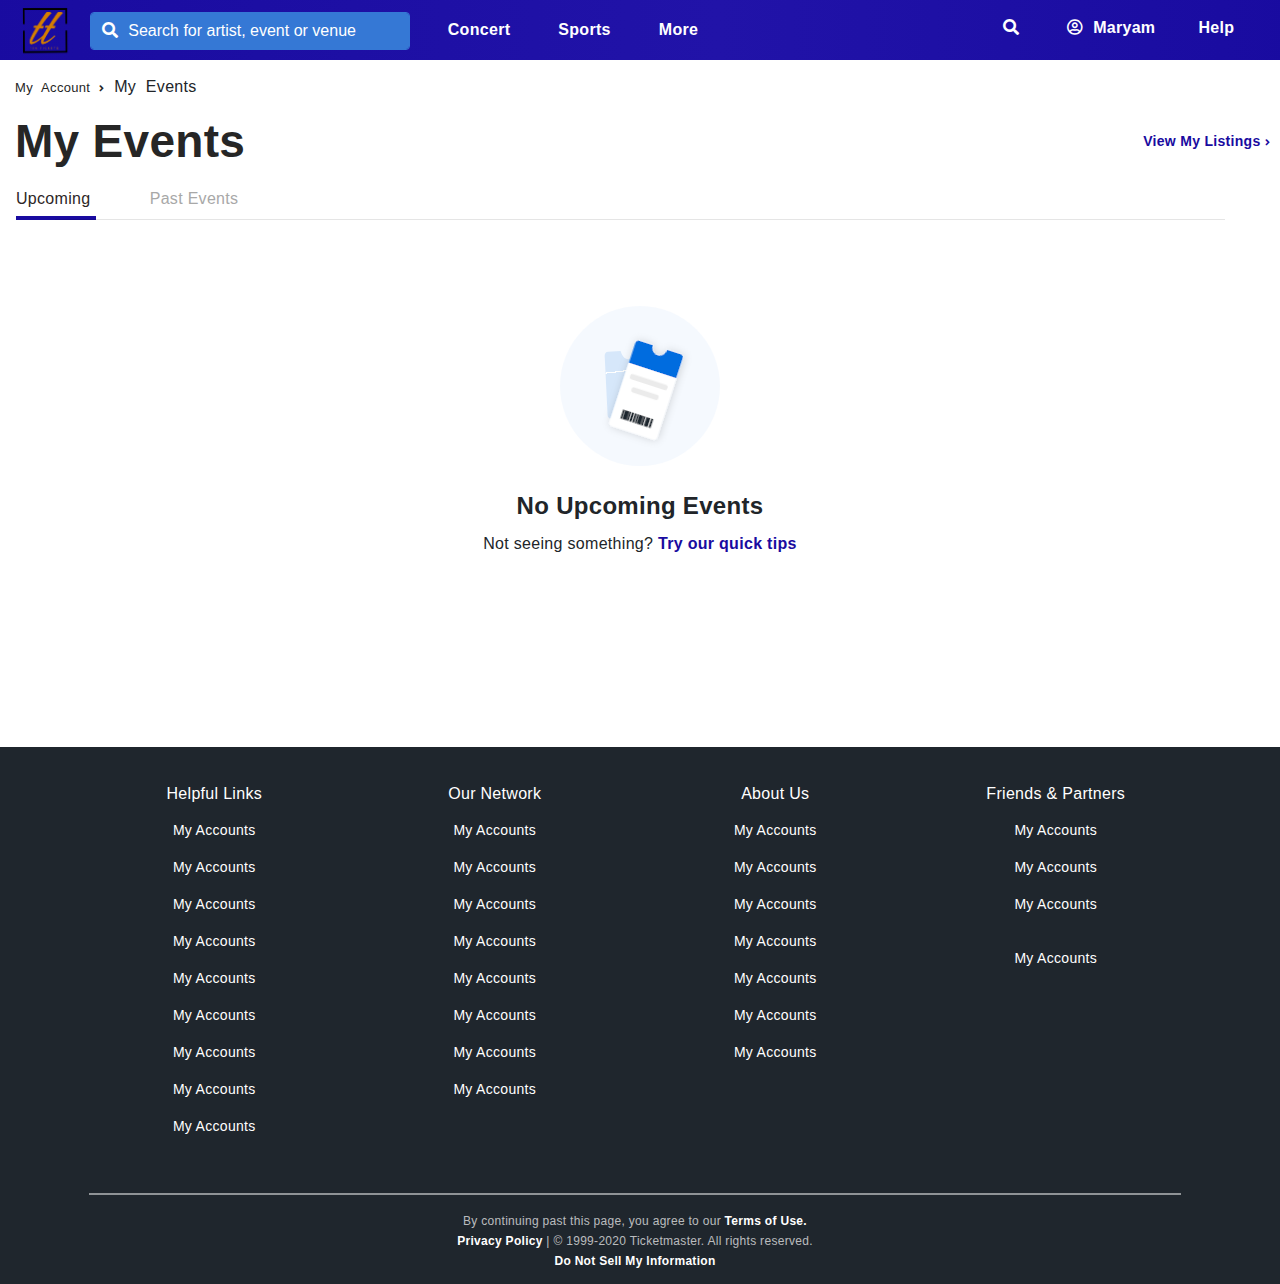
<file: orders.html>
<!DOCTYPE html>
<html lang="en">

<head>
    <meta charset="UTF-8">
    <meta name="viewport" content="width=device-width, initial-scale=1.0">
    <title>Orders</title>
    <link rel="stylesheet" href="assets/css/orders.css">
    <link rel="stylesheet" href="assets/css/bootstrap/bootstrap.min.css">
    <link rel="stylesheet" href="assets/css/fontawesome5/css/all.min.css">

    <style>
        .container-fluid {
            padding-right: 0;
            padding-left: 0;
            margin-right: auto;
            margin-left: auto;
        }

        .dropdown-menu{
            width: 200px;
            margin: 0px;
            padding: 0px;
        }

        .dropdown-item{
            padding-top: 0;
        }

    </style>
</head>

<body>
    <div class="container-fluid">
        <div class="row white-div">
            <div class="col-12 hide-and-show" id="white-div-nav">
                <nav class="navbar navbar-expand-lg row">

                    <!-- first column of white nav -->
                    <div class="col-4 col-lg-7 mb-3">
                        <div class="row">
                            <div class="col-12 col-lg-2 white-div-logo">
                                <a href="#"> 
                                    <img src="assets/images/tek-tickets.png" alt="logo" width="100" height="100">
                                </a>
                            </div>
                    
                            <!-- hide and show this header on >=medium devices -->
                            <div class="col-lg-6 col-xl-4 white-div-form">
                                <form class="" action="">
                                    <div class="form-row">
                                        <div class="col-lg-12">
                                            <input class="form-control search" type="text" name="" id="white-navbar-input-field"
                                                placeholder="Find millions of live experiences">
                                            <i class="fas fa-search input-search-icon"></i>
                                        </div>
                                    </div>
                                </form>
                            </div>
                    
                            <div id="expand-more" class="col-lg-3 col-xl-5 large-screen-navlinks">
                                <ul class="navbar-nav large-screen-menulinks">
                                    <li class="nav-item menu-links-outer-div">
                                        <div class="menu-links-inner-div">
                                            <a class="nav-link" href="#">Concert</a>
                                        </div>
                                    </li>
                                    <li class="nav-item menu-links-outer-div">
                                        <div class="menu-links-inner-div">
                                            <a class="nav-link" href="#">Sports</a>
                                        </div>
                                    </li>
                                    <li class="nav-item dropdown menu-links-outer-div">
                                        <div class="menu-links-inner-div">
                                            <a class="nav-link more" href="#" data-toggle="dropdown">More</a>
                                        </div>
                                        <ul class="dropdown-menu dropdown-menu-left" id="more-dropdown-div">
                                            <li class="nav-item sub-list-div">
                                                <div class="sub-list-link">
                                                    <a class="dropdown-item" href="#">Arts & Theater</a>
                                                </div>
                                            </li>
                                            <li class="nav-item sub-list-div">
                                                <div class="sub-list-link">
                                                    <a class="dropdown-item" href="#">Family</a>
                                                </div>
                                            </li>
                                            <li class="nav-item sub-list-div">
                                                <div class="sub-list-link">
                                                    <a class="dropdown-item" href="#">VIP</a>
                                                </div>
                                            </li>
                                            <li class="nav-item sub-list-div">
                                                <div class="sub-list-link">
                                                    <a class="dropdown-item" href="#">Deals</a>
                                                </div>
                                            </li>
                                        </ul>
                                    </li>
                                </ul>
                            </div>
                        </div>
                        <!-- hide and show this header on >=medium devices -->
                    </div>
                    
                    <!-- second column of white nav-->
                    <div class="navbar-expand col-5 col-md-3 col-lg-5 col-xl-4 mb-3 navbar-icons">
                        <ul class="navbar-nav">
                            <li class="nav-item menu-links-outer-div">
                                <div class="menu-links-inner-div">
                                    <a class="nav-link" href="#"> <i class="fas fa-search"></i> </a>
                                </div>
                            </li>
                            <li class="nav-item dropdown menu-links-outer-div">
                                <div class="menu-links-inner-div">
                                    <a class="nav-link" href="#" data-toggle="dropdown">
                                        <i class="far fa-user-circle"></i>
                                        <span class="username">Maryam</span>
                                    </a>
                                </div>
                                <ul class="dropdown-menu dropdown-menu-right">
                                    <li class="nav-item sub-list-div">
                                        <div class="sub-list-link">
                                            <a class="dropdown-item" href="#">My Account</a>
                                        </div>
                                    </li>
                                    <li class="nav-item sub-list-div">
                                        <div class="sub-list-link">
                                            <a class="dropdown-item" href="#">My Tickets</a>
                                        </div>
                                    </li>
                                    <li class="nav-item sub-list-div">
                                        <div class="sub-list-link">
                                            <a class="dropdown-item" href="#">My Listings</a>
                                        </div>
                                    </li>
                                    <li class="nav-item sub-list-div">
                                        <div class="sub-list-link">
                                            <a class="dropdown-item" href="#">Settings</a>
                                        </div>
                                    </li>
                                    <li class="nav-item sub-list-div">
                                        <div class="sub-list-link">
                                            <a class="dropdown-item" href="#">Sell</a>
                                        </div>
                                    </li>
                                    <li class="nav-item sub-list-div">
                                        <div class="sub-list-link">
                                            <a class="dropdown-item" href="#">Sign Out</a>
                                        </div>
                                    </li>
                                </ul>
                            </li>
                            <li class="nav-item  menu-links-outer-div help">
                                <div class="menu-links-inner-div">
                                    <a class="nav-link" href="#"> Help </a>
                                </div>
                            </li>
                            <li class="nav-item  hamburger-outer-div">
                                <div class="hamburger-icon" type="button">
                                    <div class="toggler-icon"></div>
                                    <div class="toggler-icon"></div>
                                    <div class="toggler-icon"></div>
                                </div>
                            </li>
                        </ul>
                    </div>
                </nav>
            </div>
        </div>
        <!-- white nav ends here -->
                    
        <!-- blue navbar -->
        <div class="row blue-div">
            <div class="col-12" id="blue-div-nav">
                <nav class="navbar navbar-expand-lg row">
        
                    <!-- first column of blue nav-->
                    <div class="col-4 col-lg-7 mb-3">
                        <div class="row">
                            <div class="col-12 col-lg-2 blue-div-logo">
                                <a href="#"> 
                                    <img src="assets/images/tek-tickets.png" alt="logo" width="100" height="100">
                                </a>
                            </div>
        
                            <!-- hide and show this header on >=medium devices -->
                            <div class="col-lg-6 col-xl-4 blue-div-form">
                                <form class="" action="">
                                    <div class="form-row">
                                        <div class="col-lg-12">
                                            <input class="form-control search" type="text" name="" id="blue-navbar-input-field"
                                                placeholder="Search for artist, event or venue">
                                            <i class="fas fa-search input-search-icon"></i>
                                        </div>
                                    </div>
                                </form>
                            </div>
        
                            <div id="expand-more" class="col-lg-3 col-xl-5  large-screen-navlinks">
                                <ul class="navbar-nav large-screen-menulinks">
                                    <li class="nav-item menu-links-outer-div">
                                        <div class="menu-links-inner-div">
                                            <a class="nav-link" href="#">Concert</a>
                                        </div>
                                    </li>
                                    <li class="nav-item menu-links-outer-div">
                                        <div class="menu-links-inner-div">
                                            <a class="nav-link" href="#">Sports</a>
                                        </div>
                                    </li>
                                    <li class="nav-item dropdown menu-links-outer-div">
                                        <div class="menu-links-inner-div">
                                            <a class="nav-link more" href="#" data-toggle="dropdown">More</a>
                                        </div>
                                        <ul class="dropdown-menu dropdown-menu-left" id="more-dropdown-div">
                                            <li class="nav-item sub-list-div" >
                                                <div class="sub-list-link">
                                                    <a class="dropdown-item" href="#">Arts & Theater</a>
                                                </div>                                                
                                            </li>
                                            <li class="nav-item sub-list-div">
                                                <div class="sub-list-link">
                                                    <a class="dropdown-item" href="#">Family</a>
                                                </div>
                                            </li>
                                            <li class="nav-item sub-list-div">
                                                <div class="sub-list-link">
                                                    <a class="dropdown-item" href="#">VIP</a>
                                                </div>
                                            </li>
                                            <li class="nav-item sub-list-div">
                                                <div class="sub-list-link">
                                                    <a class="dropdown-item" href="#">Deals</a>
                                                </div>
                                            </li>
                                        </ul>
                                    </li>
                                </ul>
                            </div>
                        </div>
                        <!-- hide and show this header on >=medium devices -->
                    </div>
        
                    <!-- second column of blue nav-->
                    <div class="navbar-expand col-5 col-md-3 col-lg-5 col-xl-4 mb-3 navbar-icons">
                        <ul class="navbar-nav">
                            <li class="nav-item menu-links-outer-div">
                                <div class="menu-links-inner-div">
                                    <a class="nav-link"  href="#"> <i class="fas fa-search"></i> </a>
                                </div>
                            </li>
                            <li class="nav-item dropdown menu-links-outer-div">
                                <div class="menu-links-inner-div">
                                    <a class="nav-link" data-toggle="dropdown">
                                        <i class="far fa-user-circle"></i>
                                        <span class="username">Maryam</span>
                                    </a>
                                </div>
                                <ul class="dropdown-menu dropdown-menu-right">
                                    <li class="nav-item sub-list-div">
                                        <div class="sub-list-link">
                                            <a class="dropdown-item" href="#">My Account</a>
                                        </div>
                                    </li>
                                    <li class="nav-item sub-list-div">
                                        <div class="sub-list-link">
                                            <a class="dropdown-item" href="#">My Tickets</a>
                                        </div>
                                    </li>
                                    <li class="nav-item sub-list-div">
                                        <div class="sub-list-link">
                                            <a class="dropdown-item" href="#">My Listings</a>
                                        </div>
                                    </li>
                                    <li class="nav-item sub-list-div">
                                        <div class="sub-list-link">
                                            <a class="dropdown-item" href="#">Settings</a>
                                        </div>
                                    </li>
                                    <li class="nav-item sub-list-div">
                                        <div class="sub-list-link">
                                            <a class="dropdown-item" href="#">Sell</a>
                                        </div>
                                    </li>
                                    <li class="nav-item sub-list-div">
                                        <div class="sub-list-link">
                                            <a class="dropdown-item" href="#">Sign Out</a>
                                        </div>
                                    </li>
                                </ul>
                            </li>
                            <li class="nav-item  menu-links-outer-div help">
                                <div class="menu-links-inner-div">
                                    <a class="nav-link" href="#"> Help </a>
                                </div>
                            </li>
                            <li class="nav-item  hamburger-outer-div">
                                <div class="hamburger-icon" type="button">
                                    <div class="toggler-icon"></div>
                                    <div class="toggler-icon"></div>
                                    <div class="toggler-icon"></div>
                                </div>
                            </li>
                        </ul>
                    </div>
                </nav>
            </div>
        </div>

        <main class="large-screen-padding">
            <div class="row">
                <div class="col-11 acct-events">
                    <a href="#" class="my-account"> <span>My Account</span> </a>
                    <span>My Events</span>
                </div>
            </div>

            <div class="row" id="my-events-listing">
                <div class="col-12" id="my-events">
                    <h2>My Events</h2> 
                    <a href="#" class="my-listings"> <span>View My Listings</span> </a>
                </div>
            </div>

            <!-- nav tabs -->
            <div id="nav-tabs">
                <div class="row">
                    <div class="col-12">
                        <ul class="row nav" role="tablist">
                            <li class="col-4 col-sm-3 nav-item">
                                <a href="#upcoming" data-toggle="tab" class="nav-link active" id="upcoming-event">Upcoming</a>
                            </li>
                            <li class="col-8 col-sm-9 nav-item">
                                <a href="#pasts" data-toggle="tab" class="nav-link" id="past-events">Past Events</a>
                            </li>
                        </ul>
                    </div>
                    <div class="col-11 mx-auto">
                        <hr id="order-page-line">
                    </div>
                </div>
                
                <div class="row tab-content">
                    <div class="col-12 active tab-pane text-center" id="upcoming">
                        <div class="row">
                            <div class="col-12 svg-img">
                                <img src="assets/images/card-img.svg" alt="" width="160" height="160">
                            </div>
                
                            <div class="col-12">
                                <p id="page-load-event">No Upcoming Events</p>
                            </div>
                
                            <div class="col-12">
                                Not seeing something? <a href="#">Try our quick tips</a>
                            </div>
                        </div>
                    </div>
                
                    <div class="col-12 tab-pane text-center" id="pasts">
                        <div class="row">
                            <div class="col-12 svg-img">
                                <img src="assets/images/card-img.svg" alt="" width="160" height="160">
                            </div>
                
                            <div class="col-12">
                                <p id="page-load-event">No Past Events</p>
                            </div>
                
                            <div class="col-11 mx-auto">
                                If your event happened in the past 90 days, you'll
                                see it here. For more info, please <a href="#">contact Fan Support</a>
                            </div>
                        </div>
                    </div>
                </div>
                <!-- nav tabs end here -->

            </div>
            
        </main>

        <footer class="footer">
            <section class="large-footer-padding">
                <div class="row py-4 expand-at-large">
                    <div class="col-lg-3">
                        <header>Helpful Links</header>
                        <div class="row helpful-links">
                            <div class="col-12">
                                <a href="#">My Accounts</a>
                            </div>
                            <div class="col-12">
                                <a href="#">My Accounts</a>
                            </div>
                            <div class="col-12">
                                <a href="#">My Accounts</a>
                            </div>
                            <div class="col-12">
                                <a href="#">My Accounts</a>
                            </div>
                            <div class="col-12">
                                <a href="#">My Accounts</a>
                            </div>
                            <div class="col-12">
                                <a href="#">My Accounts</a>
                            </div>
                            <div class="col-12">
                                <a href="#">My Accounts</a>
                            </div>
                            <div class="col-12">
                                <a href="#">My Accounts</a>
                            </div>
                            <div class="col-12">
                                <a href="#">My Accounts</a>
                            </div>
                        </div>
                    </div>
                    <div class="col-lg-3">
                        <header>Our Network</header>
                        <div class="row helpful-links">
                            <div class="col-12">
                                <a href="#">My Accounts</a>
                            </div>
                            <div class="col-12">
                                <a href="#">My Accounts</a>
                            </div>
                            <div class="col-12">
                                <a href="#">My Accounts</a>
                            </div>
                            <div class="col-12">
                                <a href="#">My Accounts</a>
                            </div>
                            <div class="col-12">
                                <a href="#">My Accounts</a>
                            </div>
                            <div class="col-12">
                                <a href="#">My Accounts</a>
                            </div>
                            <div class="col-12">
                                <a href="#">My Accounts</a>
                            </div>
                            <div class="col-12">
                                <a href="#">My Accounts</a>
                            </div>
                        </div>
                    </div>
                    <div class="col-lg-3">
                        <header>About Us</header>
                        <div class="row helpful-links">
                            <div class="col-12">
                                <a href="#">My Accounts</a>
                            </div>
                            <div class="col-12">
                                <a href="#">My Accounts</a>
                            </div>
                            <div class="col-12">
                                <a href="#">My Accounts</a>
                            </div>
                            <div class="col-12">
                                <a href="#">My Accounts</a>
                            </div>
                            <div class="col-12">
                                <a href="#">My Accounts</a>
                            </div>
                            <div class="col-12">
                                <a href="#">My Accounts</a>
                            </div>
                            <div class="col-12">
                                <a href="#">My Accounts</a>
                            </div>
                        </div>
                    </div>
                    <div class="col-lg-3">
                        <header>Friends & Partners </header>
                        <div class="row helpful-links">
                            <div class="col-12">
                                <a href="#">My Accounts</a>
                            </div>
                            <div class="col-12">
                                <a href="#">My Accounts</a>
                            </div>
                            <div class="col-12">
                                <a href="#">My Accounts</a>
                            </div>
                            <div class="col-12">
                
                            </div>
                            <div class="col-12">
                                <a href="#">My Accounts</a>
                            </div>
                        </div>
                    </div>
                </div>
                
                <hr class="expand-at-large">

                <div class="row center-at-lg">
                    <div class="col-12 ">
                        By continuing past this page, you agree to our <span class="terms-policy"> Terms of Use. <br>
                
                            Privacy Policy</span> | © 1999-2020 Ticketmaster. All rights reserved. <br>
                
                        <span class="terms-policy">Do Not Sell My Information</span>
                    </div>
                </div>
            </section>
        </footer>
    </div>


    <script src="assets/js/jquery-3.3.1.min.js"></script>
    <script src="assets/js/custom.js"></script>
    <script src="assets/js/bootstrapjs/bootstrap.min.js"></script>

</body>

</html>
</file>
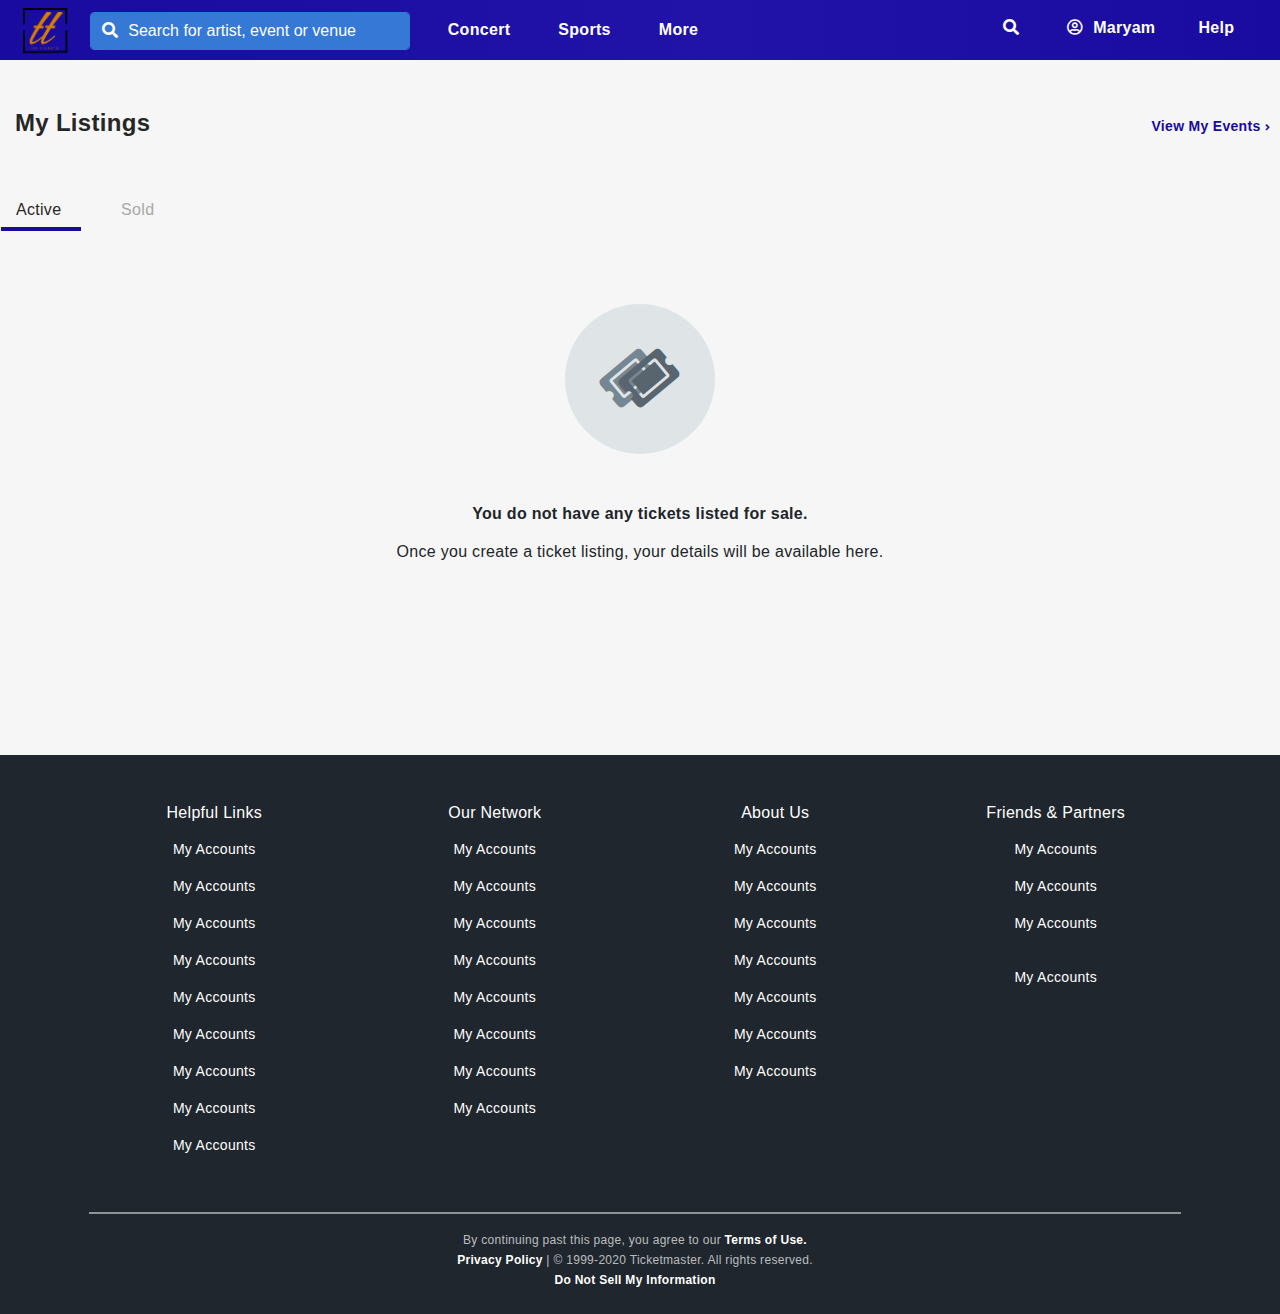
<file: page-7.html>
<!DOCTYPE html>
<html lang="en">

<head>
    <meta charset="UTF-8">
    <meta name="viewport" content="width=device-width, initial-scale=1.0">
    <title>Listings</title>
    <link rel="stylesheet" href="assets/css/orders.css">
    <link rel="stylesheet" href="assets/css/bootstrap/bootstrap.min.css">
    <link rel="stylesheet" href="assets/css/fontawesome5/css/all.min.css">

    <style>
        .container-fluid {
            padding-right: 0;
            padding-left: 0;
            margin-right: auto;
            margin-left: auto;
        }

        .dropdown-menu{
            width: 200px;
            margin: 0px;
            padding: 0px;
        }

        .dropdown-item{
            padding-top: 0;
        }

        @media only screen and (min-width: 350px){
            #my-events-listing{
                padding-top: 28px;
                padding-bottom: 25px;
            }
        }

        @media only screen and (min-width: 483px) {
            #my-events-listing{
                padding-top: 40px;
                padding-bottom: 37px;
            }
        }

    </style>
</head>

<body class="ticket-container">
    <div class="container-fluid">
        <div class="row white-div">
            <div class="col-12 hide-and-show" id="white-div-nav">
                <nav class="navbar navbar-expand-lg row">
        
                    <!-- first column of white nav -->
                    <div class="col-4 col-lg-7 mb-3">
                        <div class="row">
                            <div class="col-12 col-lg-2 white-div-logo">
                                <a href="#">
                                    <img src="assets/images/tek-tickets.png" alt="logo" width="100" height="100">
                                </a>
                            </div>
        
                            <!-- hide and show this header on >=medium devices -->
                            <div class="col-lg-6 col-xl-4 white-div-form">
                                <form class="" action="">
                                    <div class="form-row">
                                        <div class="col-lg-12">
                                            <input class="form-control search" type="text" name="" id="white-navbar-input-field"
                                                placeholder="Find millions of live experiences">
                                            <i class="fas fa-search input-search-icon"></i>
                                        </div>
                                    </div>
                                </form>
                            </div>
        
                            <div id="expand-more" class="col-lg-3 col-xl-5 large-screen-navlinks">
                                <ul class="navbar-nav large-screen-menulinks">
                                    <li class="nav-item menu-links-outer-div">
                                        <div class="menu-links-inner-div">
                                            <a class="nav-link" href="#">Concert</a>
                                        </div>
                                    </li>
                                    <li class="nav-item menu-links-outer-div">
                                        <div class="menu-links-inner-div">
                                            <a class="nav-link" href="#">Sports</a>
                                        </div>
                                    </li>
                                    <li class="nav-item dropdown menu-links-outer-div">
                                        <div class="menu-links-inner-div">
                                            <a class="nav-link more" href="#" data-toggle="dropdown">More</a>
                                        </div>
                                        <ul class="dropdown-menu dropdown-menu-left" id="more-dropdown-div">
                                            <li class="nav-item sub-list-div">
                                                <div class="sub-list-link">
                                                    <a class="dropdown-item" href="#">Arts & Theater</a>
                                                </div>
                                            </li>
                                            <li class="nav-item sub-list-div">
                                                <div class="sub-list-link">
                                                    <a class="dropdown-item" href="#">Family</a>
                                                </div>
                                            </li>
                                            <li class="nav-item sub-list-div">
                                                <div class="sub-list-link">
                                                    <a class="dropdown-item" href="#">VIP</a>
                                                </div>
                                            </li>
                                            <li class="nav-item sub-list-div">
                                                <div class="sub-list-link">
                                                    <a class="dropdown-item" href="#">Deals</a>
                                                </div>
                                            </li>
                                        </ul>
                                    </li>
                                </ul>
                            </div>
                        </div>
                        <!-- hide and show this header on >=medium devices -->
                    </div>
        
                    <!-- second column of white nav-->
                    <div class="navbar-expand col-5 col-md-3 col-lg-5 col-xl-4 mb-3 navbar-icons">
                        <ul class="navbar-nav">
                            <li class="nav-item menu-links-outer-div">
                                <div class="menu-links-inner-div">
                                    <a class="nav-link" href="#"> <i class="fas fa-search"></i> </a>
                                </div>
                            </li>
                            <li class="nav-item dropdown menu-links-outer-div">
                                <div class="menu-links-inner-div">
                                    <a class="nav-link" href="#" data-toggle="dropdown">
                                        <i class="far fa-user-circle"></i>
                                        <span class="username">Maryam</span>
                                    </a>
                                </div>
                                <ul class="dropdown-menu dropdown-menu-right">
                                    <li class="nav-item sub-list-div">
                                        <div class="sub-list-link">
                                            <a class="dropdown-item" href="#">My Account</a>
                                        </div>
                                    </li>
                                    <li class="nav-item sub-list-div">
                                        <div class="sub-list-link">
                                            <a class="dropdown-item" href="#">My Tickets</a>
                                        </div>
                                    </li>
                                    <li class="nav-item sub-list-div">
                                        <div class="sub-list-link">
                                            <a class="dropdown-item" href="#">My Listings</a>
                                        </div>
                                    </li>
                                    <li class="nav-item sub-list-div">
                                        <div class="sub-list-link">
                                            <a class="dropdown-item" href="#">Settings</a>
                                        </div>
                                    </li>
                                    <li class="nav-item sub-list-div">
                                        <div class="sub-list-link">
                                            <a class="dropdown-item" href="#">Sell</a>
                                        </div>
                                    </li>
                                    <li class="nav-item sub-list-div">
                                        <div class="sub-list-link">
                                            <a class="dropdown-item" href="#">Sign Out</a>
                                        </div>
                                    </li>
                                </ul>
                            </li>
                            <li class="nav-item  menu-links-outer-div help">
                                <div class="menu-links-inner-div">
                                    <a class="nav-link" href="#"> Help </a>
                                </div>
                            </li>
                        </ul>
                        <div class="hamburger-outer-div">
                            <div class="hamburger-icon" type="button">
                                <div class="toggler-icon"></div>
                                <div class="toggler-icon"></div>
                                <div class="toggler-icon"></div>
                            </div>
                        </div>
                    </div>
                </nav>
            </div>
        </div>
        <!-- white nav ends here -->
        
        <!-- blue navbar -->
        <div class="row blue-div">
            <div class="col-12" id="blue-div-nav">
                <nav class="navbar navbar-expand-lg row">
        
                    <!-- first column of blue nav-->
                    <div class="col-4 col-lg-7 mb-3">
                        <div class="row">
                            <div class="col-12 col-lg-2 blue-div-logo">
                                <a href="#">
                                    <img src="assets/images/tek-tickets.png" alt="logo" width="100" height="100">
                                </a>
                            </div>
        
                            <!-- hide and show this header on >=medium devices -->
                            <div class="col-lg-6 col-xl-4 blue-div-form">
                                <form class="" action="">
                                    <div class="form-row">
                                        <div class="col-lg-12">
                                            <input class="form-control search" type="text" name="" id="blue-navbar-input-field"
                                                placeholder="Search for artist, event or venue">
                                            <i class="fas fa-search input-search-icon"></i>
                                        </div>
                                    </div>
                                </form>
                            </div>
        
                            <div id="expand-more" class="col-lg-3 col-xl-5  large-screen-navlinks">
                                <ul class="navbar-nav large-screen-menulinks">
                                    <li class="nav-item menu-links-outer-div">
                                        <div class="menu-links-inner-div">
                                            <a class="nav-link" href="#">Concert</a>
                                        </div>
                                    </li>
                                    <li class="nav-item menu-links-outer-div">
                                        <div class="menu-links-inner-div">
                                            <a class="nav-link" href="#">Sports</a>
                                        </div>
                                    </li>
                                    <li class="nav-item dropdown menu-links-outer-div">
                                        <div class="menu-links-inner-div">
                                            <a class="nav-link more" href="#" data-toggle="dropdown">More</a>
                                        </div>
                                        <ul class="dropdown-menu dropdown-menu-left" id="more-dropdown-div">
                                            <li class="nav-item sub-list-div">
                                                <div class="sub-list-link">
                                                    <a class="dropdown-item" href="#">Arts & Theater</a>
                                                </div>
                                            </li>
                                            <li class="nav-item sub-list-div">
                                                <div class="sub-list-link">
                                                    <a class="dropdown-item" href="#">Family</a>
                                                </div>
                                            </li>
                                            <li class="nav-item sub-list-div">
                                                <div class="sub-list-link">
                                                    <a class="dropdown-item" href="#">VIP</a>
                                                </div>
                                            </li>
                                            <li class="nav-item sub-list-div">
                                                <div class="sub-list-link">
                                                    <a class="dropdown-item" href="#">Deals</a>
                                                </div>
                                            </li>
                                        </ul>
                                    </li>
                                </ul>
                            </div>
                        </div>
                        <!-- hide and show this header on >=medium devices -->
                    </div>
        
                    <!-- second column of blue nav-->
                    <div class="navbar-expand col-5 col-md-3 col-lg-5 col-xl-4 mb-3 navbar-icons">
                        <ul class="navbar-nav">
                            <li class="nav-item menu-links-outer-div">
                                <div class="menu-links-inner-div">
                                    <a class="nav-link" href="#"> <i class="fas fa-search"></i> </a>
                                </div>
                            </li>
                            <li class="nav-item dropdown menu-links-outer-div">
                                <div class="menu-links-inner-div">
                                    <a class="nav-link" href="#" data-toggle="dropdown">
                                        <i class="far fa-user-circle"></i>
                                        <span class="username">Maryam</span>
                                    </a>
                                </div>
                                <ul class="dropdown-menu dropdown-menu-right">
                                    <li class="nav-item sub-list-div">
                                        <div class="sub-list-link">
                                            <a class="dropdown-item" href="#">My Account</a>
                                        </div>
                                    </li>
                                    <li class="nav-item sub-list-div">
                                        <div class="sub-list-link">
                                            <a class="dropdown-item" href="#">My Tickets</a>
                                        </div>
                                    </li>
                                    <li class="nav-item sub-list-div">
                                        <div class="sub-list-link">
                                            <a class="dropdown-item" href="#">My Listings</a>
                                        </div>
                                    </li>
                                    <li class="nav-item sub-list-div">
                                        <div class="sub-list-link">
                                            <a class="dropdown-item" href="#">Settings</a>
                                        </div>
                                    </li>
                                    <li class="nav-item sub-list-div">
                                        <div class="sub-list-link">
                                            <a class="dropdown-item" href="#">Sell</a>
                                        </div>
                                    </li>
                                    <li class="nav-item sub-list-div">
                                        <div class="sub-list-link">
                                            <a class="dropdown-item" href="#">Sign Out</a>
                                        </div>
                                    </li>
                                </ul>
                            </li>
                            <li class="nav-item  menu-links-outer-div help">
                                <div class="menu-links-inner-div">
                                    <a class="nav-link" href="#"> Help </a>
                                </div>
                            </li>
                        </ul>
                        <div class="hamburger-outer-div">
                            <div class="hamburger-icon" type="button">
                                <div class="toggler-icon"></div>
                                <div class="toggler-icon"></div>
                                <div class="toggler-icon"></div>
                            </div>
                        </div>
                    </div>
                </nav>
            </div>
        </div>

        <!-- show modal conatiner until large screen -->
        <div id="modal-nav-box">
            <div class="modal-nav-container">
                <div class="modal-nav-content">
                    <div class="modal-nav-header">
                        <!-- <span class="modal-content-header"> -->
                        <div id="modal-user-name"> Maryam </div>
                        <div id="close-btn">
                            <button type="button" class="close">
                                <i class="fas fa-times"></i>
                            </button>
                        </div>
        
                        <!-- </span> -->
                    </div>
                    <div class="modal-nav-body">
                        <a class="list-link-heading" href="#">Discover</a>
                        <ul class="nav modal-list-links">
                            <li class="nav-item">
                                <a class="nav-link" href="#"> Concert </a>
                            </li>
                            <li class="nav-item">
                                <a class="nav-link" href="#"> Sport </a>
                            </li>
                            <li class="nav-item">
                                <a class="nav-link" href="#"> Art </a>
                            </li>
                            <li class="nav-item">
                                <a class="nav-link" href="#"> VIP </a>
                            </li>
                            <li class="nav-item">
                                <a class="nav-link" href="#"> Deals </a>
                            </li>
                        </ul>
        
                        <hr class="modal-horizontal-line">
        
                        <a class="list-link-heading" href="#">My Account</a>
                        <ul class="nav modal-list-links">
                            <li class="nav-item">
                                <a class="nav-link" href="#"> My Tickets </a>
                            </li>
                            <li class="nav-item">
                                <a class="nav-link" href="#"> My Listings </a>
                            </li>
                            <li class="nav-item">
                                <a class="nav-link" href="#"> Settings </a>
                            </li>
                        </ul>
        
                        <a class="list-link-heading" href="#">Learn About Verified Tickets</a>
                        <ul class="nav modal-list-links">
                            <li class="nav-item app-buttons">
                                <a class="nav-link" href="#">
                                    <img src="assets/images/app-store-btn.png" alt="" width="130">
                                </a>
                                <a class="nav-link" href="#">
                                    <img src="assets/images/google-play-btn.png" alt="" width="130">
                                </a>
                            </li>
                            <li class="nav-item">
                                <a class="nav-link" href="#"> Not Maryam? Sign Out </a>
                            </li>
                        </ul>
                    </div>
                </div>
            </div>
        </div>
        <!-- end of header section -->

        <main class="large-screen-padding">

            <div class="row " id="my-events-listing">
                <div class="col-12" id="my-ticket-listings">
                    <h4>My Listings</h4>
                    <a href="#" class="my-listings"> <span>View My Events</span> </a>
                </div>
            </div>

            <!-- nav tabs -->
            <div id="nav-tabs">
                <div class="row">
                    <div class="col-12">
                        <ul class="row nav" role="tablist">
                            <li class="col-4 col-sm-3 nav-item ticket-list">
                                <a href="#active-tickets" data-toggle="tab" class="nav-link active">
                                    Active
                                </a>
                            </li>
                            <li class="col-8 col-sm-9 nav-item ticket-list">
                                <a href="#sold-out" data-toggle="tab" class="nav-link" id="sold-tickets">Sold</a>
                            </li>
                        </ul>
                    </div>
                    <!-- <div class="col-11 mx-auto">
                        <hr id="order-page-line">
                    </div> -->
                </div>

                <div class="row tab-content">
                    <div class="col-12 active tab-pane text-center" id="active-tickets">
                        <div class="row">
                            <div class="col-12 svg-img">
                                <!-- <img src="assets/images/card-img.svg" alt="" width="160" height="160"> -->
                            
                                <div class="ticket-div" title="Ticket Graphic">
                                    <i class="fa fa-ticket-alt second"></i>
                                    <i class="fa fa-ticket-alt first"></i>
                                </div>
                            </div>

                            <div class="ticket-lists-comment col-11 mx-auto">
                                <p>You do not have any tickets listed for sale.</p>
                            </div>

                            <div class="col-12">
                                Once you create a ticket listing, your details will be available here.</a>
                            </div>
                        </div>
                    </div>

                    <div class="col-12 tab-pane text-center" id="sold-out">
                        <div class="row">
                            <div class="col-12 svg-img">
                                <!-- <img src="assets/images/card-img.svg" alt="" width="160" height="160"> -->
                            
                                <div class="ticket-div" title="Ticket Graphic">
                                    <i class="fa fa-ticket-alt second"></i>
                                    <i class="fa fa-ticket-alt first"></i>
                                </div>
                            </div>


                            <div class="col-12 ticket-lists-comment">
                                <p>You do not have any sold tickets.</p>
                            </div>

                            <div class="col-11 mx-auto">
                                Once your tickets for sale are sold, your details will be available here.</a>
                            </div>
                        </div>
                    </div>
                </div>
                <!-- nav tabs end here -->

            </div>

        </main>

        <footer class="footer py-4">
            <section class="large-footer-padding">
                <div class="row py-4 expand-at-large">
                    <div class="col-lg-3">
                        <header>Helpful Links</header>
                        <div class="row helpful-links">
                            <div class="col-12">
                                <a href="#">My Accounts</a>
                            </div>
                            <div class="col-12">
                                <a href="#">My Accounts</a>
                            </div>
                            <div class="col-12">
                                <a href="#">My Accounts</a>
                            </div>
                            <div class="col-12">
                                <a href="#">My Accounts</a>
                            </div>
                            <div class="col-12">
                                <a href="#">My Accounts</a>
                            </div>
                            <div class="col-12">
                                <a href="#">My Accounts</a>
                            </div>
                            <div class="col-12">
                                <a href="#">My Accounts</a>
                            </div>
                            <div class="col-12">
                                <a href="#">My Accounts</a>
                            </div>
                            <div class="col-12">
                                <a href="#">My Accounts</a>
                            </div>
                        </div>
                    </div>
                    <div class="col-lg-3">
                        <header>Our Network</header>
                        <div class="row helpful-links">
                            <div class="col-12">
                                <a href="#">My Accounts</a>
                            </div>
                            <div class="col-12">
                                <a href="#">My Accounts</a>
                            </div>
                            <div class="col-12">
                                <a href="#">My Accounts</a>
                            </div>
                            <div class="col-12">
                                <a href="#">My Accounts</a>
                            </div>
                            <div class="col-12">
                                <a href="#">My Accounts</a>
                            </div>
                            <div class="col-12">
                                <a href="#">My Accounts</a>
                            </div>
                            <div class="col-12">
                                <a href="#">My Accounts</a>
                            </div>
                            <div class="col-12">
                                <a href="#">My Accounts</a>
                            </div>
                        </div>
                    </div>
                    <div class="col-lg-3">
                        <header>About Us</header>
                        <div class="row helpful-links">
                            <div class="col-12">
                                <a href="#">My Accounts</a>
                            </div>
                            <div class="col-12">
                                <a href="#">My Accounts</a>
                            </div>
                            <div class="col-12">
                                <a href="#">My Accounts</a>
                            </div>
                            <div class="col-12">
                                <a href="#">My Accounts</a>
                            </div>
                            <div class="col-12">
                                <a href="#">My Accounts</a>
                            </div>
                            <div class="col-12">
                                <a href="#">My Accounts</a>
                            </div>
                            <div class="col-12">
                                <a href="#">My Accounts</a>
                            </div>
                        </div>
                    </div>
                    <div class="col-lg-3">
                        <header>Friends & Partners </header>
                        <div class="row helpful-links">
                            <div class="col-12">
                                <a href="#">My Accounts</a>
                            </div>
                            <div class="col-12">
                                <a href="#">My Accounts</a>
                            </div>
                            <div class="col-12">
                                <a href="#">My Accounts</a>
                            </div>
                            <div class="col-12">
                
                            </div>
                            <div class="col-12">
                                <a href="#">My Accounts</a>
                            </div>
                        </div>
                    </div>
                </div>
                
                <hr class="expand-at-large">

                <div class="row center-at-lg">
                    <div class="col-12 ">
                        By continuing past this page, you agree to our <span class="terms-policy"> Terms of Use. <br>
            
                            Privacy Policy</span> | © 1999-2020 Ticketmaster. All rights reserved. <br>
            
                        <span class="terms-policy">Do Not Sell My Information</span>
                    </div>
                </div>
            </section>
        </footer>
    </div>


    <script src="assets/js/jquery-3.3.1.min.js"></script>
    <script src="assets/js/custom.js"></script>
    <script src="assets/js/bootstrapjs/bootstrap.min.js"></script>

</body>

</html>
</file>
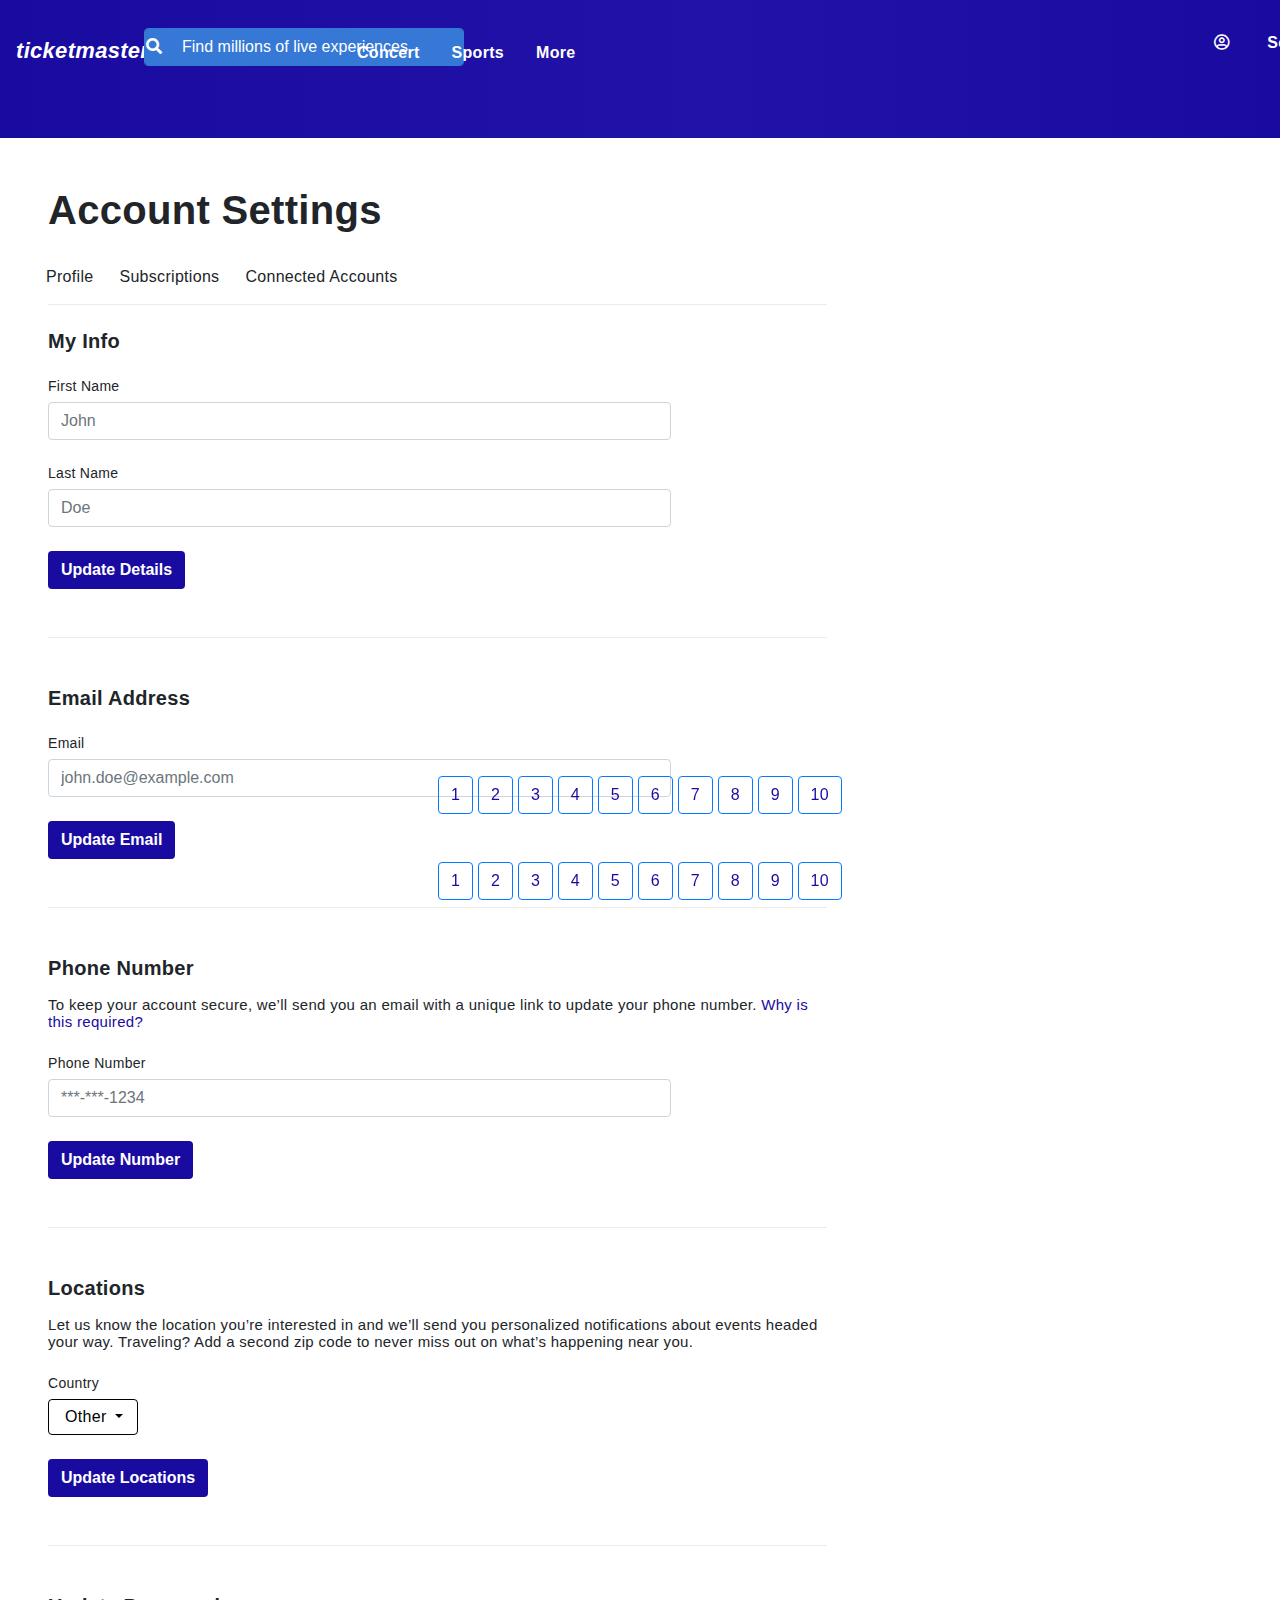
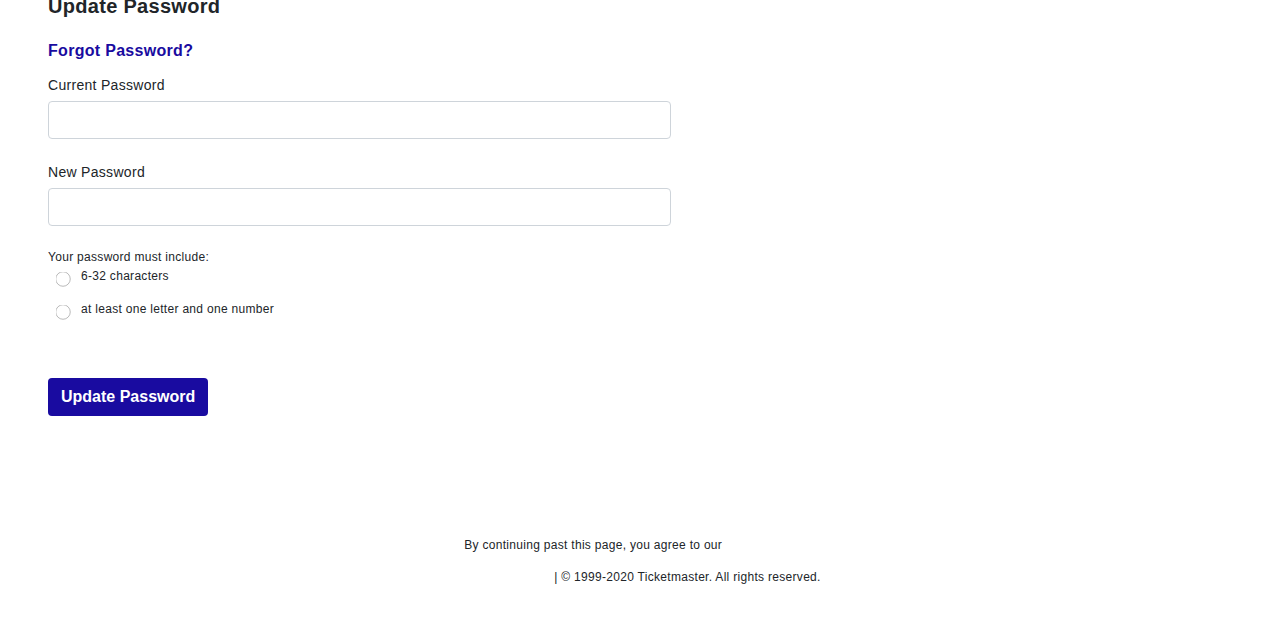
<file: page-9.html>
<!DOCTYPE html>
<html lang="en">
<head>
    <meta charset="UTF-8">
    <meta name="viewport" content="width=device-width, initial-scale=1.0">
    <title>Ticket Listings</title>
    <link rel="stylesheet" href="assets/bootstrap.css">
    <link rel="stylesheet" href="css/custom.css">
    <link rel="stylesheet" href="css/fontawesome5/css/all.css">
    <link rel="stylesheet" href="assets/style.css">
    <style>
    #blue-div-nav{
        padding-top: 10px;
        padding-bottom: 0px;
  }

    </style>
</head>
<body>
    <div class="row white-div">
        <div class="col-12 hide-and-show" id="white-div-nav">
            <nav class="navbar navbar-expand-lg row">
                <!-- <a href="#" class="navbar-brand"> <em>t</em> </a> -->
                <!-- <div class="row"> -->
                <a href="#" class="col-8 white-ticket-brand"> <em>t</em> </a>

                    <a href="#" class="col-sm-2 mb-3 white-div-input"> <em>ticketmaster</em> </a>
                    <!-- hide and show this header on >=medium devices -->
                    <div class="col-sm-6 col-md-7 col-lg-8 white-div-form">
                        <form class="form-group row" action="">
                            <div class="col-11 col-md-7 col-lg-6 col-xl-5">
                                <input class="form-control search" type="text" name="" id="white-navbar-input-field"
                                    placeholder="Find millions of live experiences">
                                <i class="fas fa-search input-search-icon"></i>
                            </div>
                            <ul class="col-lg-6 col-xl-5 navbar-nav large-screen-menulinks">
                                <li class="nav-item user-sell-white-nav mr-3">
                                    <a class="nav-link" href="#">Concert</a>
                                </li>
                                <li class="nav-item user-sell-white-nav mr-3">
                                    <a class="nav-link" href="#">Sports</a>
                                </li>
                                <li class="nav-item user-sell-white-nav">
                                    <a class="nav-link" href="#">More</a>
                                </li>
                            </ul>
                        </form>
                    
                    </div>
                    <!-- hide and show this header on >=medium devices -->
                    
                    <div class="col-4 col-sm-3 col-lg-2 mb-3 navbar-icons">
                        <div class="row">
                            <div class="col-3 p-2 search-icon">
                                <i class="fas fa-search"></i>
                            </div>
                            <div class="col-3 p-2 user-sell-blue-nav user-icon">
                                <i class="far fa-user-circle"></i>
                            </div>
                            <div class="col-3 p-2 user-sell-blue-nav sell">
                                Sell
                            </div>
                            <div class="col-3 p-2 user-sell-blue-nav help">
                                Help
                            </div>
                            <div class="col-3 p-2 menu-items" type="button" data-toggle="collapse" data-target="#menu-items">
                                <span class="navbar-toggler-icon"></span>
                            </div>
                        </div>
                    </div>
                <!-- hide and show this header on >=medium devices -->
                 
            
            </nav>
        </div>
    </div>

    <div class="row blue-div">
        <div class="col-12" id="blue-div-nav">
            <nav class="navbar navbar-expand-lg row">
                <a href="#" class="col-8 col-sm-2 mb-3"> <em>ticketmaster</em> </a>
                
                <!-- hide and show this header on >=medium devices -->
                <div class="col-sm-6 col-md-7 col-lg-8 blue-div-form">
                    <form class="form-group row" action="">
                        <div class="col-11 col-md-7 col-lg-6 col-xl-5">
                            <input class="form-control search" type="text" name="" id="blue-navbar-input-field"
                                placeholder="Find millions of live experiences">
                            <i class="fas fa-search input-search-icon"></i>
                        </div>
                        <ul class="col-lg-6 col-xl-5 navbar-nav large-screen-menulinks">
                            <li class="nav-item user-sell-blue-nav mr-3">
                                <a class="nav-link" href="#">Concert</a>
                            </li>
                            <li class="nav-item user-sell-blue-nav mr-3">
                                <a class="nav-link" href="#">Sports</a>
                            </li>
                            <li class="nav-item user-sell-blue-nav">
                                <a class="nav-link" href="#">More</a>
                            </li>
                        </ul>
                    </form>
                    
                </div>
                <!-- hide and show this header on >=medium devices -->
                
                <div class="col-4 col-sm-3 col-lg-2 mb-3 navbar-icons">
                    <div class="row">
                        <div class="col-3 p-2 search-icon">
                            <i class="fas fa-search"></i>
                        </div>
                        <div class="col-3 p-2 user-sell-blue-nav user-icon">
                            <i class="far fa-user-circle"></i>
                        </div>
                        <div class="col-3 p-2 user-sell-blue-nav sell">
                            Sell
                        </div>
                        <div class="col-3 p-2 user-sell-blue-nav help">
                            Help
                        </div>
                        <div class="col-3 p-2 menu-items" type="button" data-toggle="collapse" data-target="#menu-items">
                            <span class="navbar-toggler-icon"></span>
                        </div>
                    </div>
                </div> 
            
            </nav>
        </div>

<!--         
        <div class="col-12 mx-3 pb-2 home-div-concert">
            Home / Concert Tickets
        </div> -->
       

    </div>

    <div class="container-fluid px-5 mt-5">
        <div class="row">
            <div class="col-md-8 col-12">
                <h1 class="h1 font-w">Account Settings</h1>
                <div class="row text-center mt-4">
                    <a href="#" class="btn ">Profile</a>
                    <a href="#" class="btn ">Subscriptions</a>
                    <a href="#" class="btn ">Connected Accounts</a>
                </div>
                <div class="dropdown-divider"></div>
                <div class="h5 font-w my-4">My Info</div>
                <div>
                    <label for="" class="font-14">First Name</label>
                    <input type="text" name="" id="" class="form-control w-80" placeholder="John">    
                </div>
                <div class="my-4">
                    <label for="" class="font-14">Last Name</label>
                    <input type="text" name="" id="" class="form-control w-80" placeholder="Doe">
                </div>
                <button class="btn account-bg font-w white">Update Details</button>
                <div class="dropdown-divider my-5"></div>
                <div class="h5 font-w">Email Address</div>
                <div class="my-4">
                    <label for="" class="font-14">Email</label>
                    <input type="text" name="" id="" class="form-control w-80" placeholder="john.doe@example.com">    
                </div>
                <button class="btn account-bg font-w white">Update Email</button>
                <div class="dropdown-divider my-5"></div>
                <div class="h5 font-w">Phone Number</div>
                <div class="my-3 font-15">
                    <p>To keep your account secure, we’ll send you an email with a unique link to update your phone number. <span class="color-theme">Why is this required?</span></p>
                </div>
                <div class="my-4">
                    <label for="" class="font-14">Phone Number</label>
                    <input type="text" name="" id="" class="form-control w-80" placeholder="***-***-1234">    
                </div>
                <button class="btn account-bg font-w white">Update Number</button>
                <div class="dropdown-divider my-5"></div>
                <div class="h5 font-w">Locations</div>
                <div class="my-3 font-15">
                    <p>Let us know the location you’re interested in and we’ll send you personalized notifications about events headed your way. Traveling? Add a second zip code to never miss out on what’s happening near you.</p>
                </div>
                <div class="my-4">
                    <label for="" class="font-14">Country</label>
                    <a class="w-17 black dropdown-toggle rounded" href="#" id="locationDropdown" role="button" data-toggle="dropdown" aria-haspopup="true" aria-expanded="false">
                        Other
                        </a>
                        <div class="dropdown-menu" aria-labelledby="locationDropdown">
                            <a class="dropdown-item" href="#">United States</a>
                            <a class="dropdown-item" href="#">Canada</a>
                            <a class="dropdown-item" href="#">Other</a>
                        </div>   
                </div>
                <button class="btn account-bg font-w white">Update Locations</button>
                <div class="dropdown-divider my-5"></div>
                <div class="h5 font-w my-4">Update Password</div>
                <p class="color-theme font-w">Forgot Password?</p>
                <div>
                    <label for="" class="font-14">Current Password</label>
                    <input type="text" name="" id="" class="form-control w-80" placeholder="">    
                </div>
                <div class="my-4">
                    <label for="" class="font-14">New Password</label>
                    <input type="text" name="" id="" class="form-control w-80" placeholder="">
                </div>
                <div class="font-12">
                    Your password must include: <br>
                    <input type="radio" name="" id=""><span class="pass-hint form-check-input"> 6-32 characters </span><br>
                    <input type="radio" name="" id=""><span class="pass-hint form-check-input">at least one letter and one number</span>
                </div>
                <button class="btn account-bg font-w white my-5">Update Password</button>

            </div>
            <div class="col"></div>
        </div>
    </div>
    <!-- Links to other pages -->
    <div class="container-fluid fixed-bottom">
        <div class="row text-center">
            <div class="col">
                <a href="page-1.html" class="btn mt-5 border border-primary color-theme event-info ">1</a>
                <a href="index.html" class="btn mt-5 border border-primary color-theme event-info">2</a>
                <a href="page-3.html" class="btn mt-5 border border-primary color-theme event-info">3</a>
                <a href="#" class="btn mt-5 border border-primary color-theme event-info">4</a>
                <a href="page-5.html" class="btn mt-5 border border-primary color-theme event-info">5</a>
                <a href="#" class="btn mt-5 border border-primary color-theme event-info">6</a>
                <a href="page-7.html" class="btn mt-5 border border-primary color-theme event-info">7</a>
                <a href="#" class="btn mt-5 border border-primary color-theme event-info">8</a>
                <a href="page-9.html" class="btn mt-5 border border-primary color-theme event-info">9</a>
                <a href="#" class="btn mt-5 border border-primary color-theme event-info">10</a>
            </div>
        </div>
        <div class="row text-center">
            <div class="col">
                <a href="https://www.ticketmaster.com/" class="btn mt-5 border border-primary color-theme event-info ">1</a>
                <a href="https://www.ticketmaster.com/discover/concerts" class="btn mt-5 border border-primary color-theme event-info">2</a>
                <a href="https://www.ticketmaster.com/janet-jackson-tickets/artist/735353?site=10085&pageType=178234&nativePromo=3389&slot=1&campaign=732282&flight=11293300&nativeId=19380789&ac_link=ntm_JanetJackson2020_spotlight" class="btn mt-5 border border-primary color-theme event-info">3</a>
                <a href="https://www1.ticketmaster.com/janet-jackson-black-diamond-tour/event/0D00583E1609E897" class="btn mt-5 border border-primary color-theme event-info">4</a>
                <a href="https://my.ticketmaster.com/account" class="btn mt-5 border border-primary color-theme event-info">5</a>
                <a href="https://my.ticketmaster.com/orders" class="btn mt-5 border border-primary color-theme event-info">6</a>
                <a href="https://my.ticketmaster.com/listings" class="btn mt-5 border border-primary color-theme event-info">7</a>
                <a href="https://www.ticketmaster.com/member/addfavs?_ga=2.253135947.358875054.1585578646-1557405097.1585175406" class="btn mt-5 border border-primary color-theme event-info">8</a>
                <a href="https://my.ticketmaster.com/settings" class="btn mt-5 border border-primary color-theme event-info">9</a>
                <a href="https://my.ticketmaster.com/settings/subscriptions" class="btn mt-5 border border-primary color-theme event-info">10</a>
            </div>
        </div>
    </div>

    <footer class="text-center font-12 py-4 mt-5">
        <p>By continuing past this page, you agree to our <a href="#">Terms of Use.</a></p>
        <p> <a href="#">Privacy Policy</a> | © 1999-2020 Ticketmaster. All rights reserved.</p>
        <a href="#">Do Not Sell My Information</a>
    </footer>
    <script src="assets/jquery-3.4.1.min.js"></script>
    <script src="assets/bootstrap.js"></script>
    <script src="js/custom.js"></script>
</body>
</html>
</file>
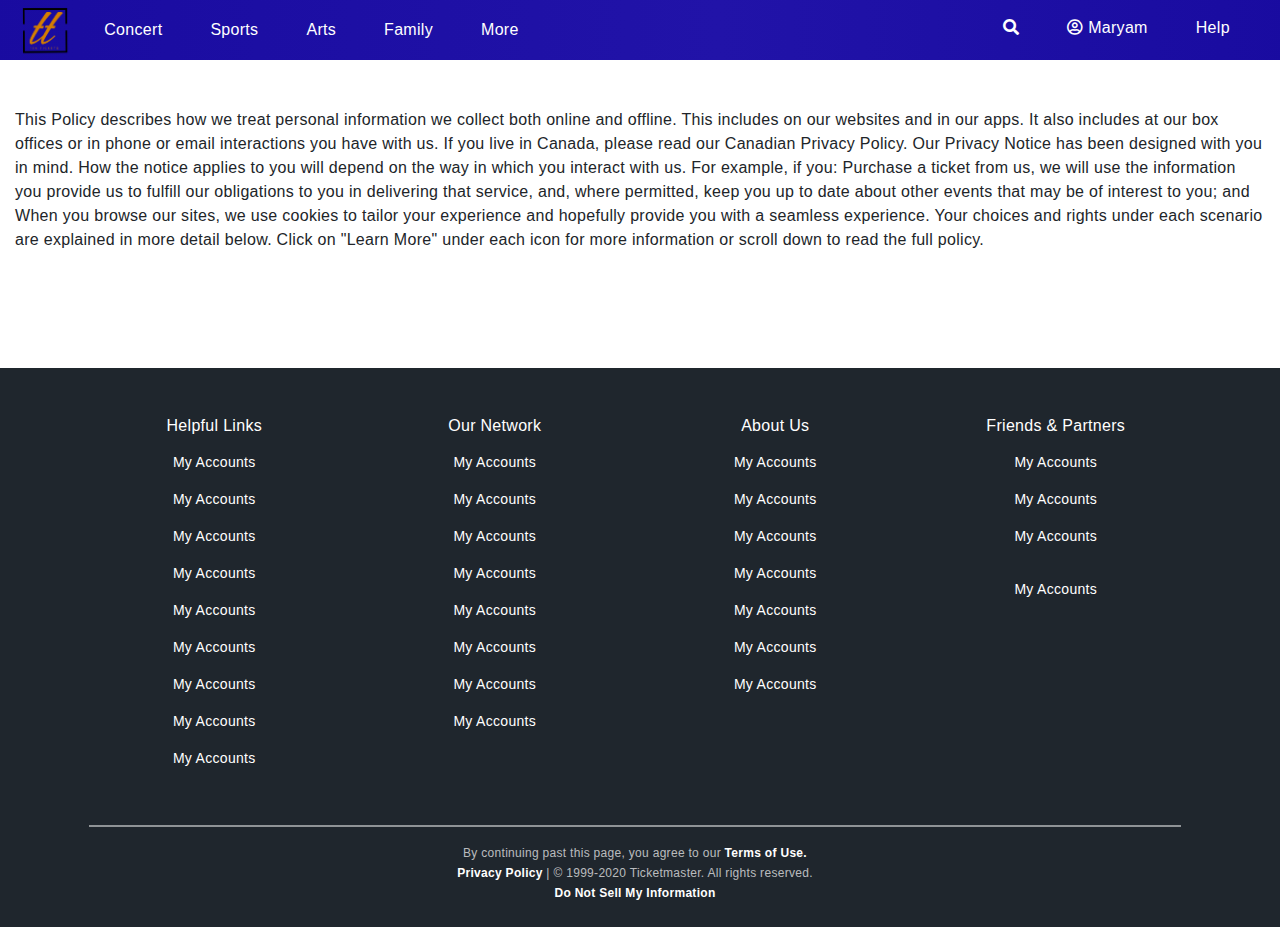
<file: policy.html>
<!DOCTYPE html>
<html lang="en">

<head>
    <meta charset="UTF-8">
    <meta name="viewport" content="width=device-width, initial-scale=1.0">
    <title>Ticketmaster: Page 1</title>
    <link rel="stylesheet" href="assets/css/index.css">
    <link rel="stylesheet" href="assets/bootstrap.css">
    <link rel="stylesheet" href="assets/css/style.css">
    <link rel="stylesheet" href="assets/css/fontawesome5/css/all.css">

    <style>
        .dropdown-menu {
            width: 200px;
            margin: 0px;
            padding: 0px;
        }

        .dropdown-item {
            padding-top: 0;
        }

        #blue-div-nav{
            height: 60px;
        }
    </style>
</head>

<body>
    <div class="container-fluid">
        <div class="row white-div">
            <div class="col-12 hide-and-show" id="white-div-nav">
                <nav class="navbar navbar-expand-md row">

                    <!-- first column of white nav -->
                    <div class="col-4 col-md-9 col-lg-7 mb-3">
                        <div class="row">
                            <div class="col-12 col-md-3 col-lg-2 white-div-logo">
                                <a href="#">
                                    <img src="assets/images/tek-tickets.png" alt="logo" width="100" height="100">
                                </a>
                            </div>

                            <div id="expand-more" class="col-md-9 large-screen-navlinks">
                                <ul class="navbar-nav large-screen-menulinks">
                                    <li class="nav-item menu-links-outer-div">
                                        <div class="menu-links-inner-div">
                                            <a class="nav-link" href="#">Concert</a>
                                        </div>
                                    </li>
                                    <li class="nav-item menu-links-outer-div">
                                        <div class="menu-links-inner-div">
                                            <a class="nav-link" href="#">Sports</a>
                                        </div>
                                    </li>
                                    <li class="nav-item menu-links-outer-div arts">
                                        <div class="menu-links-inner-div">
                                            <a class="nav-link" href="#">Arts</a>
                                        </div>
                                    </li>
                                    <li class="nav-item menu-links-outer-div family">
                                        <div class="menu-links-inner-div">
                                            <a class="nav-link" href="#">Family</a>
                                        </div>
                                    </li>
                                    <li class="nav-item dropdown menu-links-outer-div">
                                        <div class="menu-links-inner-div">
                                            <a class="nav-link more" href="#" data-toggle="dropdown">More</a>
                                        </div>
                                        <ul class="dropdown-menu dropdown-menu-left" id="more-dropdown-div">
                                            <li class="nav-item sub-list-div arts-dropdown">
                                                <div class="sub-list-link">
                                                    <a class="dropdown-item" href="#">Arts</a>
                                                </div>
                                            </li>
                                            <li class="nav-item sub-list-div family-dropdown">
                                                <div class="sub-list-link">
                                                    <a class="dropdown-item" href="#">Family</a>
                                                </div>
                                            </li>
                                            <li class="nav-item sub-list-div">
                                                <div class="sub-list-link">
                                                    <a class="dropdown-item" href="#">VIP</a>
                                                </div>
                                            </li>
                                            <li class="nav-item sub-list-div">
                                                <div class="sub-list-link">
                                                    <a class="dropdown-item" href="#">Deals</a>
                                                </div>
                                            </li>
                                        </ul>
                                    </li>
                                </ul>
                            </div>
                        </div>
                        <!-- hide and show this header on >=medium devices -->
                    </div>

                    <!-- second column of white nav-->
                    <div class="navbar-expand col-5 col-md-3 col-lg-5 col-xl-4 mb-3 navbar-icons">
                        <ul class="navbar-nav">
                            <li class="nav-item menu-links-outer-div">
                                <div class="menu-links-inner-div">
                                    <a class="nav-link" href="#"> <i class="fas fa-search"></i> </a>
                                </div>
                            </li>
                            <li class="nav-item dropdown menu-links-outer-div">
                                <div class="menu-links-inner-div">
                                    <a class="nav-link" href="#" data-toggle="dropdown">
                                        <i class="far fa-user-circle"></i>
                                        <span class="username">Maryam</span>
                                    </a>
                                </div>
                                <ul class="dropdown-menu dropdown-menu-right">
                                    <li class="nav-item sub-list-div">
                                        <div class="sub-list-link">
                                            <a class="dropdown-item" href="#">My Account</a>
                                        </div>
                                    </li>
                                    <li class="nav-item sub-list-div">
                                        <div class="sub-list-link">
                                            <a class="dropdown-item" href="#">My Tickets</a>
                                        </div>
                                    </li>
                                    <li class="nav-item sub-list-div">
                                        <div class="sub-list-link">
                                            <a class="dropdown-item" href="#">My Listings</a>
                                        </div>
                                    </li>
                                    <li class="nav-item sub-list-div">
                                        <div class="sub-list-link">
                                            <a class="dropdown-item" href="#">Settings</a>
                                        </div>
                                    </li>
                                    <li class="nav-item sub-list-div">
                                        <div class="sub-list-link">
                                            <a class="dropdown-item" href="#">Sell</a>
                                        </div>
                                    </li>
                                    <li class="nav-item sub-list-div">
                                        <div class="sub-list-link">
                                            <a class="dropdown-item" href="#">Sign Out</a>
                                        </div>
                                    </li>
                                </ul>
                            </li>
                            <li class="nav-item  menu-links-outer-div help">
                                <div class="menu-links-inner-div">
                                    <a class="nav-link" href="#"> Help </a>
                                </div>
                            </li>
                        </ul>
                        <div class="hamburger-outer-div">
                            <div class="hamburger-icon" type="button">
                                <div class="toggler-icon"></div>
                                <div class="toggler-icon"></div>
                                <div class="toggler-icon"></div>
                            </div>
                        </div>
                    </div>
                </nav>
            </div>
        </div>
        <!-- white nav ends here -->

        <!-- blue navbar -->
        <div class="row blue-div">
            <div class="col-12" id="blue-div-nav">
                <nav class="navbar navbar-expand-md row">

                    <!-- first column of blue nav-->
                    <div class="col-4 col-md-9 col-lg-7 mb-3">
                        <div class="row">
                            <div class="col-12 col-md-3 col-lg-2 blue-div-logo">
                                <a href="#">
                                    <img src="assets/images/tek-tickets.png" alt="logo" width="100" height="100">
                                </a>
                            </div>

                            <div id="expand-more" class="col-md-9 large-screen-navlinks">
                                <ul class="navbar-nav large-screen-menulinks">
                                    <li class="nav-item menu-links-outer-div">
                                        <div class="menu-links-inner-div">
                                            <a class="nav-link" href="#">Concert</a>
                                        </div>
                                    </li>
                                    <li class="nav-item menu-links-outer-div">
                                        <div class="menu-links-inner-div">
                                            <a class="nav-link" href="#">Sports</a>
                                        </div>
                                    </li>
                                    <li class="nav-item menu-links-outer-div arts">
                                        <div class="menu-links-inner-div">
                                            <a class="nav-link" href="#">Arts</a>
                                        </div>
                                    </li>
                                    <li class="nav-item menu-links-outer-div family">
                                        <div class="menu-links-inner-div">
                                            <a class="nav-link" href="#">Family</a>
                                        </div>
                                    </li>
                                    <li class="nav-item dropdown menu-links-outer-div">
                                        <div class="menu-links-inner-div">
                                            <a class="nav-link more" href="#" data-toggle="dropdown">More</a>
                                        </div>
                                        <ul class="dropdown-menu dropdown-menu-left" id="more-dropdown-div">
                                            <li class="nav-item sub-list-div arts-dropdown">
                                                <div class="sub-list-link">
                                                    <a class="dropdown-item" href="#">Arts</a>
                                                </div>
                                            </li>
                                            <li class="nav-item sub-list-div family-dropdown">
                                                <div class="sub-list-link">
                                                    <a class="dropdown-item" href="#">Family</a>
                                                </div>
                                            </li>
                                            <li class="nav-item sub-list-div">
                                                <div class="sub-list-link">
                                                    <a class="dropdown-item" href="#">VIP</a>
                                                </div>
                                            </li>
                                            <li class="nav-item sub-list-div">
                                                <div class="sub-list-link">
                                                    <a class="dropdown-item" href="#">Deals</a>
                                                </div>
                                            </li>
                                        </ul>
                                    </li>
                                </ul>
                            </div>
                        </div>
                        <!-- hide and show this header on >=medium devices -->
                    </div>

                    <!-- second column of blue nav-->
                    <div class="navbar-expand col-5 col-md-3 col-lg-5 col-xl-4 mb-3 navbar-icons">
                        <ul class="navbar-nav">
                            <li class="nav-item menu-links-outer-div">
                                <div class="menu-links-inner-div">
                                    <a class="nav-link" href="#"> <i class="fas fa-search"></i> </a>
                                </div>
                            </li>
                            <li class="nav-item dropdown menu-links-outer-div">
                                <div class="menu-links-inner-div">
                                    <a class="nav-link" data-toggle="dropdown">
                                        <i class="far fa-user-circle"></i>
                                        <span class="username">Maryam</span>
                                    </a>
                                </div>
                                <ul class="dropdown-menu dropdown-menu-right">
                                    <li class="nav-item sub-list-div">
                                        <div class="sub-list-link">
                                            <a class="dropdown-item" href="#">My Account</a>
                                        </div>
                                    </li>
                                    <li class="nav-item sub-list-div">
                                        <div class="sub-list-link">
                                            <a class="dropdown-item" href="#">My Tickets</a>
                                        </div>
                                    </li>
                                    <li class="nav-item sub-list-div">
                                        <div class="sub-list-link">
                                            <a class="dropdown-item" href="#">My Listings</a>
                                        </div>
                                    </li>
                                    <li class="nav-item sub-list-div">
                                        <div class="sub-list-link">
                                            <a class="dropdown-item" href="#">Settings</a>
                                        </div>
                                    </li>
                                    <li class="nav-item sub-list-div">
                                        <div class="sub-list-link">
                                            <a class="dropdown-item" href="#">Sell</a>
                                        </div>
                                    </li>
                                    <li class="nav-item sub-list-div">
                                        <div class="sub-list-link">
                                            <a class="dropdown-item" href="#">Sign Out</a>
                                        </div>
                                    </li>
                                </ul>
                            </li>
                            <li class="nav-item  menu-links-outer-div help">
                                <div class="menu-links-inner-div">
                                    <a class="nav-link" href="#"> Help </a>
                                </div>
                            </li>
                        </ul>
                        <div class="hamburger-outer-div">
                            <div class="hamburger-icon" type="button">
                                <div class="toggler-icon"></div>
                                <div class="toggler-icon"></div>
                                <div class="toggler-icon"></div>
                            </div>
                        </div>
                    </div>
                </nav>
            </div>
        </div>
    </div>

    <main>
    
        <!-- main section of the body here -->
        <section class="large-screen-padding main-content-section">
            <div class="container-fluid ">
                <div class="row my-5 mx-auto">
                    <div class="col-12">
                        <p>
                            This Policy describes how we treat personal information we collect both online and offline. This includes on our
                            websites and in our apps. It also includes at our box offices or in phone or email interactions you have with us. If you
                            live in Canada, please read our Canadian Privacy Policy.
                            Our Privacy Notice has been designed with you in mind. How the notice applies to you will depend on the way in which you
                            interact with us. For example, if you:
                            
                            Purchase a ticket from us, we will use the information you provide us to fulfill our obligations to you in delivering
                            that service, and, where permitted, keep you up to date about other events that may be of interest to you; and
                            When you browse our sites, we use cookies to tailor your experience and hopefully provide you with a seamless
                            experience.
                            Your choices and rights under each scenario are explained in more detail below. Click on "Learn More" under each icon
                            for more information or scroll down to read the full policy.
                        </p>
                    </div>
                </div>
            </div>
        </section>
    </main>
    
    
    
    <div class="container-fluid">
        <footer class="footer py-4">
            <section class="large-footer-padding">
                <div class="row py-4 expand-at-large">
                    <div class="col-lg-3">
                        <header>Helpful Links</header>
                        <div class="row helpful-links">
                            <div class="col-12">
                                <a href="#">My Accounts</a>
                            </div>
                            <div class="col-12">
                                <a href="#">My Accounts</a>
                            </div>
                            <div class="col-12">
                                <a href="#">My Accounts</a>
                            </div>
                            <div class="col-12">
                                <a href="#">My Accounts</a>
                            </div>
                            <div class="col-12">
                                <a href="#">My Accounts</a>
                            </div>
                            <div class="col-12">
                                <a href="#">My Accounts</a>
                            </div>
                            <div class="col-12">
                                <a href="#">My Accounts</a>
                            </div>
                            <div class="col-12">
                                <a href="#">My Accounts</a>
                            </div>
                            <div class="col-12">
                                <a href="#">My Accounts</a>
                            </div>
                        </div>
                    </div>
                    <div class="col-lg-3">
                        <header>Our Network</header>
                        <div class="row helpful-links">
                            <div class="col-12">
                                <a href="#">My Accounts</a>
                            </div>
                            <div class="col-12">
                                <a href="#">My Accounts</a>
                            </div>
                            <div class="col-12">
                                <a href="#">My Accounts</a>
                            </div>
                            <div class="col-12">
                                <a href="#">My Accounts</a>
                            </div>
                            <div class="col-12">
                                <a href="#">My Accounts</a>
                            </div>
                            <div class="col-12">
                                <a href="#">My Accounts</a>
                            </div>
                            <div class="col-12">
                                <a href="#">My Accounts</a>
                            </div>
                            <div class="col-12">
                                <a href="#">My Accounts</a>
                            </div>
                        </div>
                    </div>
                    <div class="col-lg-3">
                        <header>About Us</header>
                        <div class="row helpful-links">
                            <div class="col-12">
                                <a href="#">My Accounts</a>
                            </div>
                            <div class="col-12">
                                <a href="#">My Accounts</a>
                            </div>
                            <div class="col-12">
                                <a href="#">My Accounts</a>
                            </div>
                            <div class="col-12">
                                <a href="#">My Accounts</a>
                            </div>
                            <div class="col-12">
                                <a href="#">My Accounts</a>
                            </div>
                            <div class="col-12">
                                <a href="#">My Accounts</a>
                            </div>
                            <div class="col-12">
                                <a href="#">My Accounts</a>
                            </div>
                        </div>
                    </div>
                    <div class="col-lg-3">
                        <header>Friends & Partners </header>
                        <div class="row helpful-links">
                            <div class="col-12">
                                <a href="#">My Accounts</a>
                            </div>
                            <div class="col-12">
                                <a href="#">My Accounts</a>
                            </div>
                            <div class="col-12">
                                <a href="#">My Accounts</a>
                            </div>
                            <div class="col-12">
    
                            </div>
                            <div class="col-12">
                                <a href="#">My Accounts</a>
                            </div>
                        </div>
                    </div>
                </div>
    
                <hr class="expand-at-large">
    
                <div class="row center-at-lg">
                    <div class="col-12 ">
                        By continuing past this page, you agree to our <span class="terms-policy"> Terms of Use. <br>
    
                            Privacy Policy</span> | © 1999-2020 Ticketmaster. All rights reserved. <br>
    
                        <span class="terms-policy">Do Not Sell My Information</span>
                    </div>
                </div>
            </section>
        </footer>
    </div>

    <script src="assets/jquery-3.4.1.min.js"></script>
    <script src="assets/bootstrap.js"></script>
    <script src="assets/js/custom.js"></script>
</body>

</html>
</file>
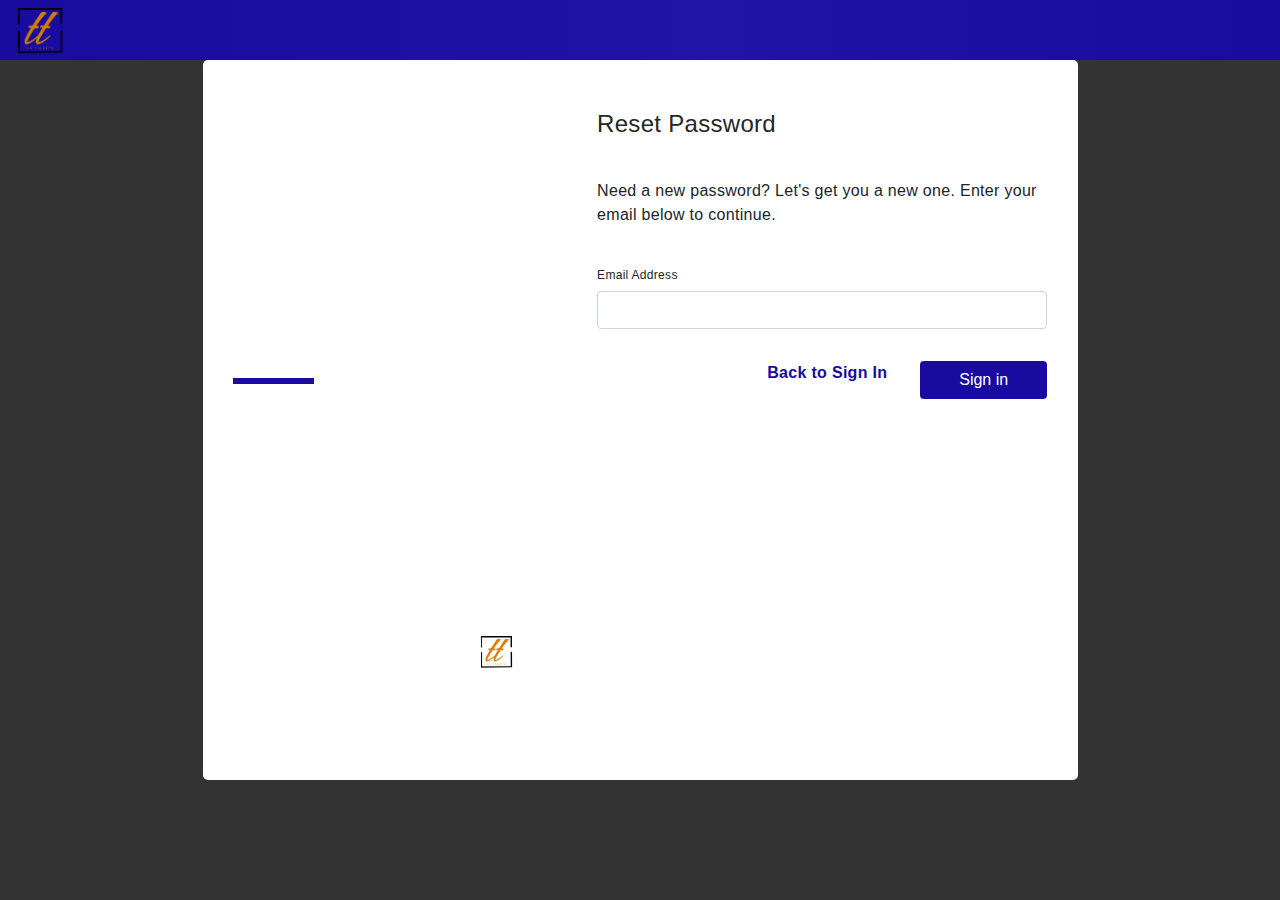
<file: resetpassword.html>
<!DOCTYPE html>
<html lang="en">

<head>
    <meta charset="UTF-8">
    <meta name="viewport" content="width=device-width, initial-scale=1.0">
    <title>Reset Password</title>

    <link rel="stylesheet" href="assets/css/orders.css">
    <link rel="stylesheet" href="assets/css/bootstrap/bootstrap.min.css">
    <link rel="stylesheet" href="assets/css/auth.css">
    <link rel="stylesheet" href="assets/css/fontawesome5/css/all.min.css">

</head>

<style>
   
</style>

<body>

    <div class="container-fluid">
        <div class="row blue-div">
            <div class="col-12" id="blue-div-nav">
                <nav class="navbar row">

                    <!-- first column of blue nav-->
                    <div class="col-12 blue-div-logo mb-3">
                        <!-- <div class="row"> -->
                        <!-- <div class="col-12 col-lg-3  "> -->
                        <a href="#">
                            <img src="assets/images/tek-tickets.png" alt="logo" width="100" height="100">
                        </a>
                        <!-- </div> -->
                        <!-- </div> -->
                    </div>
                </nav>
            </div>
        </div>
        <div class="row full-screen">
            <!-- hide this on small screen  -->
            <div class="col-lg-5 side-bg absolute-div">
                <div class="row">
                    <div class="col-12 text-on-image">
                        <h1 class="page-desc">Welcome Back</h1>
                        <p id="welcome-back-note">
                            Set up a new password and get back to accessing all
                            the best in sports, music and entertainment.
                        </p>
                    </div>
                    <div class="col-4 hr-class">
                        <hr>
                    </div>
                </div>

                <div class="row img-div">
                    <div class="col-12">
                        <img src="assets/images/tek-tickets.jpg" alt="logo" width="70" height="70">
                    </div>
                </div>

            </div>
            <!-- hide on small screen ends here -->


            <div class="col-12 col-md-12 col-lg-7 add-padding">
                <div class="row">
                    <div class="col-12">
                        <h2 id="reset-password-text">Reset Password</h2>
                    </div>
                    <div class="col-12">
                        <p>
                            Need a new password? Let's get you a new one. 
                            Enter your email below to continue.
                        </p>
                    </div>
                </div>
                <div class="row my-3">
                    <div class="col-12 ">
                        <form action="">
                            <div class="form-row">
                                <div class="form-group col-12">
                                    <label for="email" class="col-form-label">Email Address</label>
                                    <input type="email" class="form-control" name="email" id="email">
                                </div>


                                <!-- <div class="form-group col-12">
                                    <label for="password" class="col-form-label">Password</label>
                                    <input type="password" class="form-control" name="email" id="password">
                                    <span id="show"><a href="#">SHOW</a></span>
                                </div> -->


                                <!-- <div class="col flex-this"> -->
                                    <!-- <div class="form-row"> -->
                                    <!-- <div class="form-group">
                                        <input class="" type="checkbox" name="remember-me" id="remember-me">
                                        <label class="">Remember Me</label>
                                    </div>

                                    <div class="form-group">
                                        <a href="resetpassword.html">Forgot Password?</a>
                                    </div> -->
                                    <!-- </div> -->
                                <!-- </div> -->
                            </div>
                        </form>
                    </div>
                </div>

                <div class="row small-button">

                    <a href="#" class="col-6 col-md-9 col-lg-8 back-to-signin">Back to Sign In</a>
                    <button type="button" class="col-5 col-md-2 col-lg-3 btn button-color proceed">Sign in</button>
                </div>
            </div>
        </div>
    </div>


    <script src="assets/js/jquery-3.3.1.min.js"></script>
    <script src="assets/js/custom.js"></script>
    <script src="assets/js/bootstrapjs/bootstrap.min.js"></script>
</body>

</html>
</file>
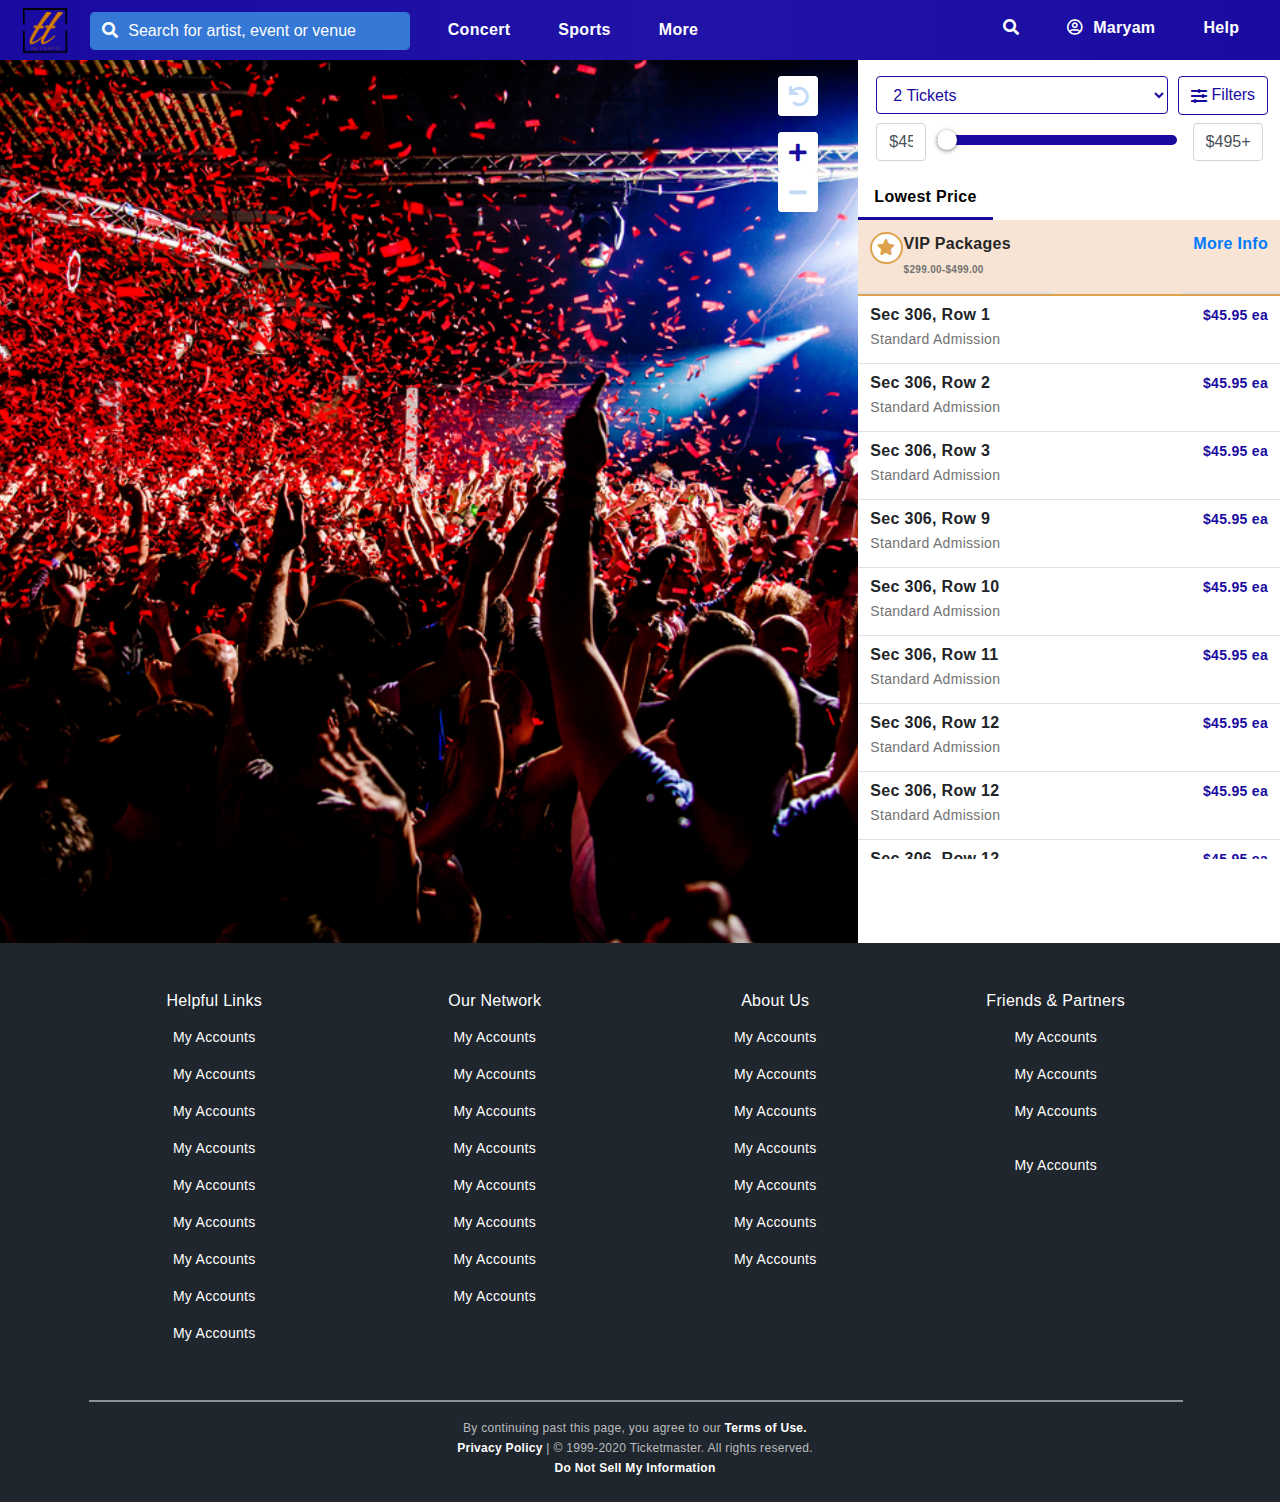
<file: sell-ticket.html>
<!DOCTYPE html>
<html lang="en">

<head>
    <meta charset="UTF-8">
    <meta name="viewport" content="width=device-width, initial-scale=1.0">
    <title>Ticket Sales</title>
    <link rel="stylesheet" href="assets/css/ticketsales-styles.css">
    <link rel="stylesheet" href="assets/css/bootstrap/bootstrap.min.css">
    <link rel="stylesheet" href="assets/css/fontawesome5/css/all.min.css">
    <style>
        .container-fluid {
            padding-right: 0;
            padding-left: 0;
            margin-right: auto;
            margin-left: auto;
        }

        .dropdown-menu {
            margin: 0px;
            padding: 0px;
        }

        .dropdown-item {
            padding-top: 0;
        }
    </style>
</head>

<body>
    <div class="container-fluid">
        <div class="row white-div">
            <div class="col-12 hide-and-show" id="white-div-nav">
                <nav class="navbar navbar-expand-lg row">

                    <!-- first column of white nav -->
                    <div class="col-4 col-lg-7 mb-3">
                        <div class="row">
                            <div class="col-12 col-lg-2 white-div-logo">
                                <a href="#">
                                    <img src="assets/images/tek-tickets.png" alt="logo" width="100" height="100">
                                </a>
                            </div>

                            <!-- hide and show this header on >=medium devices -->
                            <div class="col-lg-6 col-xl-4 white-div-form">
                                <form class="" action="">
                                    <div class="form-row">
                                        <div class="col-lg-12">
                                            <input class="form-control search" type="text" name=""
                                                id="white-navbar-input-field"
                                                placeholder="Find millions of live experiences">
                                            <i class="fas fa-search input-search-icon"></i>
                                        </div>
                                    </div>
                                </form>
                            </div>

                            <div id="expand-more" class="col-lg-3 col-xl-5 large-screen-navlinks">
                                <ul class="navbar-nav large-screen-menulinks">
                                    <li class="nav-item menu-links-outer-div">
                                        <div class="menu-links-inner-div">
                                            <a class="nav-link" href="#">Concert</a>
                                        </div>
                                    </li>
                                    <li class="nav-item menu-links-outer-div">
                                        <div class="menu-links-inner-div">
                                            <a class="nav-link" href="#">Sports</a>
                                        </div>
                                    </li>
                                    <li class="nav-item dropdown menu-links-outer-div">
                                        <div class="menu-links-inner-div">
                                            <a class="nav-link more" href="#" data-toggle="dropdown">More</a>
                                        </div>
                                        <ul class="dropdown-menu dropdown-menu-left" id="more-dropdown-div">
                                            <li class="nav-item sub-list-div">
                                                <div class="sub-list-link">
                                                    <a class="dropdown-item" href="#">Arts & Theater</a>
                                                </div>
                                            </li>
                                            <li class="nav-item sub-list-div">
                                                <div class="sub-list-link">
                                                    <a class="dropdown-item" href="#">Family</a>
                                                </div>
                                            </li>
                                            <li class="nav-item sub-list-div">
                                                <div class="sub-list-link">
                                                    <a class="dropdown-item" href="#">VIP</a>
                                                </div>
                                            </li>
                                            <li class="nav-item sub-list-div">
                                                <div class="sub-list-link">
                                                    <a class="dropdown-item" href="#">Deals</a>
                                                </div>
                                            </li>
                                        </ul>
                                    </li>
                                </ul>
                            </div>
                        </div>
                        <!-- hide and show this header on >=medium devices -->
                    </div>

                    <!-- second column of white nav-->
                    <div class="navbar-expand col-5 col-md-3 col-lg-5 col-xl-4 mb-3 navbar-icons">
                        <ul class="navbar-nav">
                            <li class="nav-item menu-links-outer-div">
                                <div class="menu-links-inner-div">
                                    <a class="nav-link" href="#"> <i class="fas fa-search"></i> </a>
                                </div>
                            </li>
                            <li class="nav-item dropdown menu-links-outer-div">
                                <div class="menu-links-inner-div">
                                    <a class="nav-link" href="#" data-toggle="dropdown">
                                        <i class="far fa-user-circle"></i>
                                        <span class="username">Maryam</span>
                                    </a>
                                </div>
                                <ul class="dropdown-menu dropdown-menu-right">
                                    <li class="nav-item sub-list-div">
                                        <div class="sub-list-link">
                                            <a class="dropdown-item" href="#">My Account</a>
                                        </div>
                                    </li>
                                    <li class="nav-item sub-list-div">
                                        <div class="sub-list-link">
                                            <a class="dropdown-item" href="#">My Tickets</a>
                                        </div>
                                    </li>
                                    <li class="nav-item sub-list-div">
                                        <div class="sub-list-link">
                                            <a class="dropdown-item" href="#">My Listings</a>
                                        </div>
                                    </li>
                                    <li class="nav-item sub-list-div">
                                        <div class="sub-list-link">
                                            <a class="dropdown-item" href="#">Settings</a>
                                        </div>
                                    </li>
                                    <li class="nav-item sub-list-div">
                                        <div class="sub-list-link">
                                            <a class="dropdown-item" href="#">Sell</a>
                                        </div>
                                    </li>
                                    <li class="nav-item sub-list-div">
                                        <div class="sub-list-link">
                                            <a class="dropdown-item" href="#">Sign Out</a>
                                        </div>
                                    </li>
                                </ul>
                            </li>
                            <li class="nav-item  menu-links-outer-div help">
                                <div class="menu-links-inner-div">
                                    <a class="nav-link" href="#"> Help </a>
                                </div>
                            </li>
                        </ul>
                        <div class="hamburger-outer-div">
                            <div class="hamburger-icon" type="button">
                                <div class="toggler-icon"></div>
                                <div class="toggler-icon"></div>
                                <div class="toggler-icon"></div>
                            </div>
                        </div>
                    </div>
                </nav>
            </div>
        </div>
        <!-- white nav ends here -->

        <!-- blue navbar -->
        <div class="row blue-div">
            <div class="col-12" id="blue-div-nav">
                <nav class="navbar navbar-expand-lg row">

                    <!-- first column of blue nav-->
                    <div class="col-4 col-lg-7 mb-3">
                        <div class="row">
                            <div class="col-12 col-lg-2 blue-div-logo">
                                <a href="#">
                                    <img src="assets/images/tek-tickets.png" alt="logo" width="100" height="100">
                                </a>
                            </div>

                            <!-- hide and show this header on >=medium devices -->
                            <div class="col-lg-6 col-xl-4 blue-div-form">
                                <form class="" action="">
                                    <div class="form-row">
                                        <div class="col-lg-12">
                                            <input class="form-control search" type="text" name=""
                                                id="blue-navbar-input-field"
                                                placeholder="Search for artist, event or venue">
                                            <i class="fas fa-search input-search-icon"></i>
                                        </div>
                                    </div>
                                </form>
                            </div>

                            <div id="expand-more" class="col-lg-3 col-xl-5  large-screen-navlinks">
                                <ul class="navbar-nav large-screen-menulinks">
                                    <li class="nav-item menu-links-outer-div">
                                        <div class="menu-links-inner-div">
                                            <a class="nav-link" href="#">Concert</a>
                                        </div>
                                    </li>
                                    <li class="nav-item menu-links-outer-div">
                                        <div class="menu-links-inner-div">
                                            <a class="nav-link" href="#">Sports</a>
                                        </div>
                                    </li>
                                    <li class="nav-item dropdown menu-links-outer-div">
                                        <div class="menu-links-inner-div">
                                            <a class="nav-link more" href="#" data-toggle="dropdown">More</a>
                                        </div>
                                        <ul class="dropdown-menu dropdown-menu-left" id="more-dropdown-div">
                                            <li class="nav-item sub-list-div">
                                                <div class="sub-list-link">
                                                    <a class="dropdown-item" href="#">Arts & Theater</a>
                                                </div>
                                            </li>
                                            <li class="nav-item sub-list-div">
                                                <div class="sub-list-link">
                                                    <a class="dropdown-item" href="#">Family</a>
                                                </div>
                                            </li>
                                            <li class="nav-item sub-list-div">
                                                <div class="sub-list-link">
                                                    <a class="dropdown-item" href="#">VIP</a>
                                                </div>
                                            </li>
                                            <li class="nav-item sub-list-div">
                                                <div class="sub-list-link">
                                                    <a class="dropdown-item" href="#">Deals</a>
                                                </div>
                                            </li>
                                        </ul>
                                    </li>
                                </ul>
                            </div>
                        </div>
                        <!-- hide and show this header on >=medium devices -->
                    </div>

                    <!-- second column of blue nav-->
                    <div class="navbar-expand col-5 col-md-3 col-lg-5 col-xl-4 mb-3 navbar-icons">
                        <ul class="navbar-nav">
                            <li class="nav-item menu-links-outer-div">
                                <div class="menu-links-inner-div">
                                    <a class="nav-link" href="#"> <i class="fas fa-search"></i> </a>
                                </div>
                            </li>
                            <li class="nav-item dropdown menu-links-outer-div">
                                <div class="menu-links-inner-div">
                                    <a class="nav-link" href="#" data-toggle="dropdown">
                                        <i class="far fa-user-circle"></i>
                                        <span class="username">Maryam</span>
                                    </a>
                                </div>
                                <ul class="dropdown-menu dropdown-menu-right">
                                    <li class="nav-item sub-list-div">
                                        <div class="sub-list-link">
                                            <a class="dropdown-item" href="#">My Account</a>
                                        </div>
                                    </li>
                                    <li class="nav-item sub-list-div">
                                        <div class="sub-list-link">
                                            <a class="dropdown-item" href="#">My Tickets</a>
                                        </div>
                                    </li>
                                    <li class="nav-item sub-list-div">
                                        <div class="sub-list-link">
                                            <a class="dropdown-item" href="#">My Listings</a>
                                        </div>
                                    </li>
                                    <li class="nav-item sub-list-div">
                                        <div class="sub-list-link">
                                            <a class="dropdown-item" href="#">Settings</a>
                                        </div>
                                    </li>
                                    <li class="nav-item sub-list-div">
                                        <div class="sub-list-link">
                                            <a class="dropdown-item" href="#">Sell</a>
                                        </div>
                                    </li>
                                    <li class="nav-item sub-list-div">
                                        <div class="sub-list-link">
                                            <a class="dropdown-item" href="#">Sign Out</a>
                                        </div>
                                    </li>
                                </ul>
                            </li>
                            <li class="nav-item  menu-links-outer-div help">
                                <div class="menu-links-inner-div">
                                    <a class="nav-link" href="#"> Help </a>
                                </div>
                            </li>
                        </ul>
                        <div class="hamburger-outer-div">
                            <div class="hamburger-icon" type="button">
                                <div class="toggler-icon"></div>
                                <div class="toggler-icon"></div>
                                <div class="toggler-icon"></div>
                            </div>
                        </div>
                    </div>
                </nav>
            </div>
        </div>

        <!-- show modal conatiner until large screen -->
        <div id="modal-nav-box">
            <div class="modal-nav-container">
                <div class="modal-nav-content">
                    <div class="modal-nav-header">
                        <!-- <span class="modal-content-header"> -->
                        <div id="modal-user-name"> Maryam </div>
                        <div id="close-btn">
                            <button type="button" class="close">
                                <i class="fas fa-times"></i>
                            </button>
                        </div>
        
                        <!-- </span> -->
                    </div>
                    <div class="modal-nav-body">
                        <a class="list-link-heading" href="#">Discover</a>
                        <ul class="nav modal-list-links">
                            <li class="nav-item">
                                <a class="nav-link" href="#"> Concert </a>
                            </li>
                            <li class="nav-item">
                                <a class="nav-link" href="#"> Sport </a>
                            </li>
                            <li class="nav-item">
                                <a class="nav-link" href="#"> Art </a>
                            </li>
                            <li class="nav-item">
                                <a class="nav-link" href="#"> VIP </a>
                            </li>
                            <li class="nav-item">
                                <a class="nav-link" href="#"> Deals </a>
                            </li>
                        </ul>
        
                        <hr class="modal-horizontal-line">
        
                        <a class="list-link-heading" href="#">My Account</a>
                        <ul class="nav modal-list-links">
                            <li class="nav-item">
                                <a class="nav-link" href="#"> My Tickets </a>
                            </li>
                            <li class="nav-item">
                                <a class="nav-link" href="#"> My Listings </a>
                            </li>
                            <li class="nav-item">
                                <a class="nav-link" href="#"> Settings </a>
                            </li>
                        </ul>
        
                        <a class="list-link-heading" href="#">Learn About Verified Tickets</a>
                        <ul class="nav modal-list-links">
                            <li class="nav-item app-buttons">
                                <a class="nav-link" href="#">
                                    <img src="assets/images/app-store-btn.png" alt="" width="130">
                                </a>
                                <a class="nav-link" href="#">
                                    <img src="assets/images/google-play-btn.png" alt="" width="130">
                                </a>
                            </li>
                            <li class="nav-item">
                                <a class="nav-link" href="#"> Not Maryam? Sign Out </a>
                            </li>
                        </ul>
                    </div>
                </div>
            </div>
        </div>
        <!-- end of header section -->

        <!-- main page content -->
        <main class="large-screen-padding" id="main-content">
            <div class="row">
                <div class="col-lg-7 col-xl-8 event-image" id="spinner">
                    <div class="row mx-auto">
                        <div class="col-lg-10 text-center ">
                            <!-- <img src="assets/images/event-image.jpg" alt="" width="" height=""> -->
                        </div>
                        <div class="col-lg-2">
                            <div class="row">
                                <div class="col-lg-12 my-3 spinner-icons"><i class="fas fa-undo"></i></div>
                                <div class="col-lg-12 spinner-icons"><i class="fas fa-plus"></i></div>
                                <div class="col-lg-12 spinner-icons"><i class="fas fa-minus"></i></div>
                            </div>
                        </div>
                    </div>
                    <!-- <div class="row spinner-footer">
                        <div class="col-lg-12 text-center mx-auto">
                            By continuing past this page, you agree to our
                            <a href="#">Terms of use. </a> | &copy; Ticketmaster. All rights reserved
                        </div>
                    </div> -->
                </div>

                <div class="col-12 col-lg-5 col-xl-4" id="seat-calculator">
                    <!-- first row starts here -->
                    <div class="row mx-auto">
                        <div class="col-12 my-3 tickets-selection">
                            <form class="" action="">
                                <div class="form-row mb-2">
                                    <div class="col-8 col-sm-10 col-lg-9">
                                        <select class="btn-color-theme form-control" name="" id="ticket-purchase">
                                            <option value="one">1 Ticket</option>
                                            <option value="two" selected>2 Tickets</option>
                                            <option value="three">3 Tickets</option>
                                            <option value="four">4 Tickets</option>
                                            <option value="five"> 5 Tickets</option>
                                            <option value="six"> 6 Tickets</option>
                                            <option value="seven"> 7 Tickets</option>
                                            <option value="eight"> 8 Tickets</option>
                                        </select>
                                    </div>
                                
                                    <div class="col-2 col-lg-3">
                                        <button class="btn btn-color-theme" type="button" id="filters">Filters
                                        </button>
                                    </div>
                                    
                                </div>
                                <div class="form row">
                                    <div class="col">
                                        <input type="text" name="" id="input-left-slider" class="form-control" value="$45">
                                    </div>
                                    <div class="col-5 col-md-8 col-lg-6 range-slider">
                                        <input type="range" class="slider-input" min="0" max="100000" step="1" value="0">
                                        <!-- <input type="range" class="slider-input" min="0" max="100000" step="1" value="0">
                                            <span class="slider-left-span"></span> -->
                                        <span class="slider-right-span"></span>
                                    </div>
                                    <div class="col">
                                        <input type="text" name="" id="input-right-slider" class="form-control" value="$495+">
                                    </div>
                                </div>
                                <!-- <hr> -->
                            </form>
                            
                        </div>
                    </div>
                    <!-- first row ends here -->

                    <!-- second row starts here -->
                    <div class="row">    
                        <div class="col-12">
                            <!-- nav tabs -->
                            <ul class="nav text-center price-and-seat" role="tablist">
                                <li class="nav-item">
                                    <a href="#prices" id="price-link" class="nav-link active tab-links" data-toggle="tab"> Lowest Price</a>
                                </li>
                                <li class="nav-item">
                                    <a href="#seats" id="seat-link" class="nav-link tab-links" data-toggle="tab"> Best Seats</a>
                                </li>
                            </ul>

                            <!-- tab contents -->
                            <div class="row tab-content">
                                <div class="col-12 tab-pane active" id="prices">
                                    <table class="row table table-hover">
                                        <thead class="col-12">
                                            <tr class="row  table-head">
                                                <th class="">
                                                    <div class="row">
                                                        <span class="col-1 col-lg-2 circle-star">
                                                            <i class="fas fa-star"></i>
                                                        </span>
                                                        <span class="col-10 col-lg-9 vip-package">VIP Packages <br>
                                                            <span class="money-range">$299.00-$499.00</span> 
                                                        </span>
                                                    </div>
                                                </th>
                                                <th class="">
                                                    <a href="#href">More Info</a>
                                                </th>
                                            </tr>
                                        </thead>
                                        <tbody class="col-12">
                                            <tr class="row table-content">
                                                <td class="">
                                                    <div class="row">
                                                        <div class="col-12 packages">
                                                            <span class="number-rows">Sec 306, Row 1</span> <br>
                                                            <span class="admission">Standard Admission</span>
                                                        </div>
                                                    </div>
                                                </td>
                                                <td class=""> <a href="#" class="seat-price">$45.95 ea</a> </td>
                                            </tr>
                                            <tr class="row table-content">
                                                <td class="">
                                                    <div class="row">
                                                        <div class="col-12 packages">
                                                            <span class="number-rows">Sec 306, Row 2</span> <br>
                                                            <span class="admission">Standard Admission</span>
                                                        </div>
                                                    </div>
                                                </td>
                                                <td class=""> <a href="#" class="seat-price">$45.95 ea</a> </td>
                                            </tr>
                                            <tr class="row table-content">
                                                <td class="">
                                                    <div class="row">
                                                        <div class="col-12 packages">
                                                            <span class="number-rows">Sec 306, Row 3</span> <br>
                                                            <span class="admission">Standard Admission</span>
                                                        </div>
                                                    </div>
                                                </td>
                                                <td class=""> <a href="#" class="seat-price">$45.95 ea</a> </td>
                                            </tr>
                                            <tr class="row table-content">
                                                <td class="">
                                                    <div class="row">
                                                        <div class="col-12 packages">
                                                            <span class="number-rows">Sec 306, Row 9</span> <br>
                                                            <span class="admission">Standard Admission</span>
                                                        </div>
                                                    </div>
                                                </td>
                                                <td class=""> <a href="#" class="seat-price">$45.95 ea</a> </td>
                                            </tr>
                                            <tr class="row table-content">
                                                <td class="">
                                                    <div class="row">
                                                        <div class="col-12 packages">
                                                            <span class="number-rows">Sec 306, Row 10</span> <br>
                                                            <span class="admission">Standard Admission</span>
                                                        </div>
                                                    </div>
                                                </td>
                                                <td class=""> <a href="#" class="seat-price">$45.95 ea</a> </td>
                                            </tr>
                                            <tr class="row table-content">
                                                <td class="">
                                                    <div class="row">
                                                        <div class="col-12 packages">
                                                            <span class="number-rows">Sec 306, Row 11</span> <br>
                                                            <span class="admission">Standard Admission</span>
                                                        </div>
                                                    </div>
                                                </td>
                                                <td class=""> <a href="#" class="seat-price">$45.95 ea</a> </td>
                                            </tr>
                                            <tr class="row table-content">
                                                <td class="">
                                                    <div class="row">
                                                        <div class="col-12 packages">
                                                            <span class="number-rows">Sec 306, Row 12</span> <br>
                                                            <span class="admission">Standard Admission</span>
                                                        </div>
                                                    </div>
                                                </td>
                                                <td class=""> <a href="#" class="seat-price">$45.95 ea</a> </td>
                                            </tr>
                                            <tr class="row table-content">
                                                <td class="">
                                                    <div class="row">
                                                        <div class="col-12 packages">
                                                            <span class="number-rows">Sec 306, Row 12</span> <br>
                                                            <span class="admission">Standard Admission</span>
                                                        </div>
                                                    </div>
                                                </td>
                                                <td class=""> <a href="#" class="seat-price">$45.95 ea</a> </td>
                                            </tr>
                                            <tr class="row table-content">
                                                <td class="">
                                                    <div class="row">
                                                        <div class="col-12 packages">
                                                            <span class="number-rows">Sec 306, Row 12</span> <br>
                                                            <span class="admission">Standard Admission</span>
                                                        </div>
                                                    </div>
                                                </td>
                                                <td class=""> <a href="#" class="seat-price">$45.95 ea</a> </td>
                                            </tr>
                                            <tr class="row table-content">
                                                <td class="">
                                                    <div class="row">
                                                        <div class="col-12 packages">
                                                            <span class="number-rows">Sec 306, Row 12</span> <br>
                                                            <span class="admission">Standard Admission</span>
                                                        </div>
                                                    </div>
                                                </td>
                                                <td class=""> <a href="#" class="seat-price">$45.95 ea</a> </td>
                                            </tr>
                                            <tr class="row table-content">
                                                <td class="">
                                                    <div class="row">
                                                        <div class="col-12 packages">
                                                            <span class="number-rows">Sec 306, Row 12</span> <br>
                                                            <span class="admission">Standard Admission</span>
                                                        </div>
                                                    </div>
                                                </td>
                                                <td class=""> <a href="#" class="seat-price">$45.95 ea</a> </td>
                                            </tr>
                                        </tbody>
                                    </table>
                                </div>

                                <div class="col-12 tab-pane" id="seats">
                                    <table class="row table table-hover">
                                        <thead class="col-12">
                                            <tr class="row table-head">
                                                <td class="">
                                                    <div class="row">
                                                        <span class="col-1 circle-star">
                                                            <i class="fas fa-star"></i>
                                                        </span>
                                                        <span class="col-10 vip-package">VIP Packages <br>
                                                            <span class="money-range">$299.00-$499.00</span>
                                                        </span>
                                                    </div>
                                                </td>
                                                <td class="">
                                                    <a href="#href">More Info</a>
                                                </td>
                                            </tr>
                                        </thead>
                                        <tbody class="col-12">
                                            <tr class="row table-content">
                                                <td class="">
                                                    <div class="row">
                                                        <div class="col-12 packages">
                                                            <span class="number-rows">Sec FL1, Row 1</span> <br>
                                                            <span class="admission">Verified Resale Ticket</span>
                                                        </div>
                                                    </div>
                                                </td>
                                                <td class=""> <a href="#" class="seat-price">$1,900.01 ea</a> </td>
                                            </tr>
                                            <tr class="row table-content">
                                                <td class="">
                                                    <div class="row">
                                                        <div class="col-12 packages">
                                                            <span class="number-rows">Sec FL1, Row 2</span> <br>
                                                            <span class="admission">Verified Resale Ticket</span>
                                                        </div>
                                                    </div>
                                                </td>
                                                <td class=""> <a href="#" class="seat-price">$1,100.00 ea</a> </td>
                                            </tr>
                                            <tr class="row table-content">
                                                <td class="">
                                                    <div class="row">
                                                        <div class="col-12 packages">
                                                            <span class="number-rows">Sec FL1, Row 2</span> <br>
                                                            <span class="admission">Official Platinum</span>
                                                        </div>
                                                    </div>
                                                </td>
                                                <td class=""> <a href="#" class="seat-price">$980.00 ea</a> </td>
                                            </tr>
                                            <tr class="row table-content">
                                                <td class="">
                                                    <div class="row">
                                                        <div class="col-12 packages">
                                                            <span class="number-rows">Sec FL1, Row 2</span> <br>
                                                            <span class="admission">Verified Resale Ticket</span>
                                                        </div>
                                                    </div>
                                                </td>
                                                <td class=""> <a href="#" class="seat-price">$955.01 ea</a> </td>
                                            </tr>
                                            <tr class="row table-content">
                                                <td class="">
                                                    <div class="row">
                                                        <div class="col-12 packages">
                                                            <span class="number-rows">Sec FL1, Row 3</span> <br>
                                                            <span class="admission">Official Platinum</span>
                                                        </div>
                                                    </div>
                                                </td>
                                                <td class=""> <a href="#" class="seat-price">$830.00 ea</a> </td>
                                            </tr>
                                            <tr class="row table-content">
                                                <td class="">
                                                    <div class="row">
                                                        <div class="col-12 packages">
                                                        <span class="number-rows">Sec FL1, Row 3</span> <br>
                                                        <span class="admission">Verified Resale Ticket</span>
                                                        </div>
                                                    </div>
                                                </td>
                                                <td class=""> <a href="#" class="seat-price">$840.00 ea</a> </td>
                                            </tr>
                                            <tr class="row table-content">
                                                <td class="">
                                                    <div class="row">
                                                        <div class="col-12 packages">
                                                            <span class="number-rows">Sec FL3, Row 2</span> <br>
                                                            <span class="admission">Verified Resale Ticket</span>
                                                        </div>
                                                    </div>
                                                </td>
                                                <td class=""> <a href="#" class="seat-price">$995.00 ea</a> </td>
                                            </tr>
                                            <tr class="row table-content">
                                                <td class="">
                                                    <div class="row">
                                                        <div class="col-12 packages">
                                                            <span class="number-rows">Sec FL3, Row 2</span> <br>
                                                            <span class="admission">Verified Resale Ticket</span>
                                                        </div>
                                                    </div>
                                                </td>
                                                <td class=""> <a href="#" class="seat-price">$995.00 ea</a> </td>
                                            </tr>
                                            <tr class="row table-content">
                                                <td class="">
                                                    <div class="row">
                                                        <div class="col-12 packages">
                                                            <span class="number-rows">Sec FL3, Row 2</span> <br>
                                                            <span class="admission">Verified Resale Ticket</span>
                                                        </div>
                                                    </div>
                                                </td>
                                                <td class=""> <a href="#" class="seat-price">$995.00 ea</a> </td>
                                            </tr>
                                            <tr class="row table-content">
                                                <td class="">
                                                    <div class="row">
                                                        <div class="col-12 packages">
                                                            <span class="number-rows">Sec FL3, Row 2</span> <br>
                                                            <span class="admission">Verified Resale Ticket</span>
                                                        </div>
                                                    </div>
                                                </td>
                                                <td class=""> <a href="#" class="seat-price">$995.00 ea</a> </td>
                                            </tr>
                                            <tr class="row table-content">
                                                <td class="">
                                                    <div class="row">
                                                        <div class="col-12 packages">
                                                            <span class="number-rows">Sec FL3, Row 2</span> <br>
                                                            <span class="admission">Verified Resale Ticket</span>
                                                        </div>
                                                    </div>
                                                </td>
                                                <td class=""> <a href="#" class="seat-price">$995.00 ea</a> </td>
                                            </tr>
                                            <tr class="row table-content">
                                                <td class="">
                                                    <div class="row">
                                                        <div class="col-12 packages">
                                                            <span class="number-rows">Sec FL3, Row 2</span> <br>
                                                            <span class="admission">Verified Resale Ticket</span>
                                                        </div>
                                                    </div>
                                                </td>
                                                <td class=""> <a href="#" class="seat-price">$995.00 ea</a> </td>
                                            </tr>
                                        </tbody>
                                    </table>
                                </div>
                            </div>
                        </div>
                        <!-- </div> -->
                    </div>
                </div>
            </div>

        </main>

        <footer class="footer py-4">
            <section class="large-footer-padding">
                <div class="row py-4 expand-at-large">
                    <div class="col-lg-3">
                        <header>Helpful Links</header>
                        <div class="row helpful-links">
                            <div class="col-12">
                                <a href="#">My Accounts</a>
                            </div>
                            <div class="col-12">
                                <a href="#">My Accounts</a>
                            </div>
                            <div class="col-12">
                                <a href="#">My Accounts</a>
                            </div>
                            <div class="col-12">
                                <a href="#">My Accounts</a>
                            </div>
                            <div class="col-12">
                                <a href="#">My Accounts</a>
                            </div>
                            <div class="col-12">
                                <a href="#">My Accounts</a>
                            </div>
                            <div class="col-12">
                                <a href="#">My Accounts</a>
                            </div>
                            <div class="col-12">
                                <a href="#">My Accounts</a>
                            </div>
                            <div class="col-12">
                                <a href="#">My Accounts</a>
                            </div>
                        </div>
                    </div>
                    <div class="col-lg-3">
                        <header>Our Network</header>
                        <div class="row helpful-links">
                            <div class="col-12">
                                <a href="#">My Accounts</a>
                            </div>
                            <div class="col-12">
                                <a href="#">My Accounts</a>
                            </div>
                            <div class="col-12">
                                <a href="#">My Accounts</a>
                            </div>
                            <div class="col-12">
                                <a href="#">My Accounts</a>
                            </div>
                            <div class="col-12">
                                <a href="#">My Accounts</a>
                            </div>
                            <div class="col-12">
                                <a href="#">My Accounts</a>
                            </div>
                            <div class="col-12">
                                <a href="#">My Accounts</a>
                            </div>
                            <div class="col-12">
                                <a href="#">My Accounts</a>
                            </div>
                        </div>
                    </div>
                    <div class="col-lg-3">
                        <header>About Us</header>
                        <div class="row helpful-links">
                            <div class="col-12">
                                <a href="#">My Accounts</a>
                            </div>
                            <div class="col-12">
                                <a href="#">My Accounts</a>
                            </div>
                            <div class="col-12">
                                <a href="#">My Accounts</a>
                            </div>
                            <div class="col-12">
                                <a href="#">My Accounts</a>
                            </div>
                            <div class="col-12">
                                <a href="#">My Accounts</a>
                            </div>
                            <div class="col-12">
                                <a href="#">My Accounts</a>
                            </div>
                            <div class="col-12">
                                <a href="#">My Accounts</a>
                            </div>
                        </div>
                    </div>
                    <div class="col-lg-3">
                        <header>Friends & Partners </header>
                        <div class="row helpful-links">
                            <div class="col-12">
                                <a href="#">My Accounts</a>
                            </div>
                            <div class="col-12">
                                <a href="#">My Accounts</a>
                            </div>
                            <div class="col-12">
                                <a href="#">My Accounts</a>
                            </div>
                            <div class="col-12">
        
                            </div>
                            <div class="col-12">
                                <a href="#">My Accounts</a>
                            </div>
                        </div>
                    </div>
                </div>
        
                <hr class="expand-at-large">
        
                <div class="row center-at-lg">
                    <div class="col-12 ">
                        By continuing past this page, you agree to our <span class="terms-policy"> Terms of Use. <br>
        
                            Privacy Policy</span> | © 1999-2020 Ticketmaster. All rights reserved. <br>
        
                        <span class="terms-policy">Do Not Sell My Information</span>
                    </div>
                </div>
            </section>
        </footer>

        <!-- <footer class="row mx-auto fixed-bottom">
            <div class="col-12 footer-section">
                <div class="row">
                    <div class="col-12 ticket-limit">
                        Event ticket limit: 8
                        <span> <a href="#">Full ticket limit info</a></span>
                    </div>
                    <hr>
                    <div class="col-8 zero-seats">
                        0 Seats
                    </div>
                    <div class="col-4">
                        <button class="btn btn-success btn-lg" type="button" style="background: #1bab1e;"> Next</button>
                    </div>
                </div>
            </div>
        </footer> -->
    </div>

    <script src="assets/js/jquery-3.3.1.min.js"></script>
    <script src="assets/js/custom.js"></script>
    <script src="assets/js/bootstrapjs/bootstrap.min.js"></script>
</body>
</html>
</file>
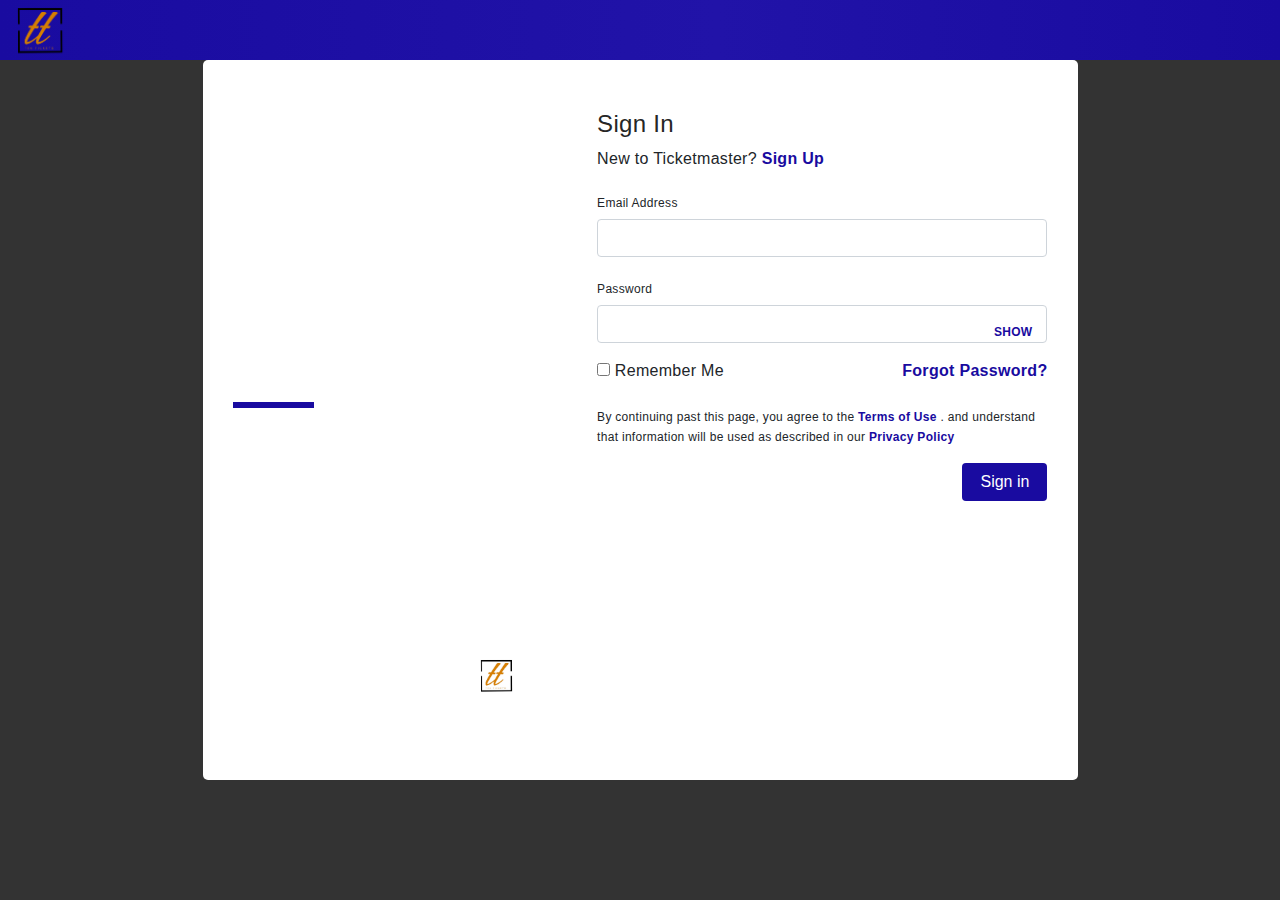
<file: signin.html>
<!DOCTYPE html>
<html lang="en">

<head>
    <meta charset="UTF-8">
    <meta name="viewport" content="width=device-width, initial-scale=1.0">
    <title>Sign In</title>
    
    <link rel="stylesheet" href="assets/css/orders.css">
    <link rel="stylesheet" href="assets/css/bootstrap/bootstrap.min.css">
    <link rel="stylesheet" href="assets/css/auth.css">
    <link rel="stylesheet" href="assets/css/fontawesome5/css/all.min.css">

</head>

<body>
    
    <div class="container-fluid">
        <div class="row blue-div">
            <div class="col-12" id="blue-div-nav">
                <nav class="navbar row">
        
                    <!-- first column of blue nav-->
                    <div class="col-12 blue-div-logo mb-3">
                        <!-- <div class="row"> -->
                            <!-- <div class="col-12 col-lg-3  "> -->
                                <a href="#"> 
                                    <img src="assets/images/tek-tickets.png" alt="logo" width="100" height="100">
                                </a>
                            <!-- </div> -->
                        <!-- </div> -->
                    </div>
                </nav>
            </div>
        </div>
        <div class="row full-screen">
            <!-- hide this on small screen  -->
            <div class="col-lg-5 side-bg absolute-div">
                <div class="row">
                    <div class="col-12 text-on-image">
                        <h1 class="page-desc">Welcome Back</h1>
                        <p id="welcome-back-note">
                            Discover millions of events, get alerts
                            about your favorite artists, teams, plays
                            more — plus always- secure, effortless ticketing.
                        </p>
                    </div>
                    <div class="col-4 hr-class">
                        <hr>
                    </div>
                </div>
                
                <div class="row img-div">
                    <div class="col-12">
                        <img src="assets/images/tek-tickets.jpg" alt="logo" width="70" height="70">
                    </div>
                </div>

            </div>
            <!-- hide on small screen ends here -->


            <div class="col-12 col-md-12 col-lg-7 add-padding">
                <div class="row">
                    <div class="col-12">
                        <h2 id="sign-in-text">Sign In</h2>
                    </div>
                    <div class="col-12">
                        <p>New to Ticketmaster? <a href="signup.html">Sign Up</a></p>
                    </div>
                </div>
                <div class="row">
                    <div class="col-12 ">
                        <form action="">
                            <div class="form-row">
                                <div class="form-group col-12">
                                    <label for="email" class="col-form-label">Email Address</label>
                                    <input type="email" class="form-control" name="email" id="email">
                                </div>
                            
                            
                                <div class="form-group col-12">
                                    <label for="password" class="col-form-label">Password</label>
                                    <input type="password" class="form-control" name="email" id="password">
                                    <span id="show"><a href="#">SHOW</a></span>
                                </div>
                    
                            
                                <div class="col flex-this">
                                    <!-- <div class="form-row"> -->
                                        <div class="form-group">
                                            <input class="" type="checkbox" name="remember-me" id="remember-me">
                                            <label class="">Remember Me</label>
                                        </div>
                                        
                                        <div class="form-group">
                                            <a href="resetpassword.html">Forgot Password?</a>
                                        </div>
                                    <!-- </div> -->
                                </div>
                            </div>    
                        </form>
                    </div>
                </div>
                
                
                <div class="row policy-terms-text">
                    <div class="col-12">
                        By continuing past this page, you agree to the <span class="terms-policy"> <a href="#">Terms of Use</a> </span>. and understand that information will be used as described in
                        our <span class="terms-policy"> <a href="#">Privacy Policy</a> </span>
                    </div>
                </div>
                
                
                
                <button type="button" class="my-3 col-12 col-md-2 btn button-color proceed">Sign in</button>
                
                

            </div>
        </div>
    </div>
  

    <script src="assets/js/jquery-3.3.1.min.js"></script>
    <script src="assets/js/custom.js"></script>
    <script src="assets/js/bootstrapjs/bootstrap.min.js"></script>
</body>
</html>
</file>
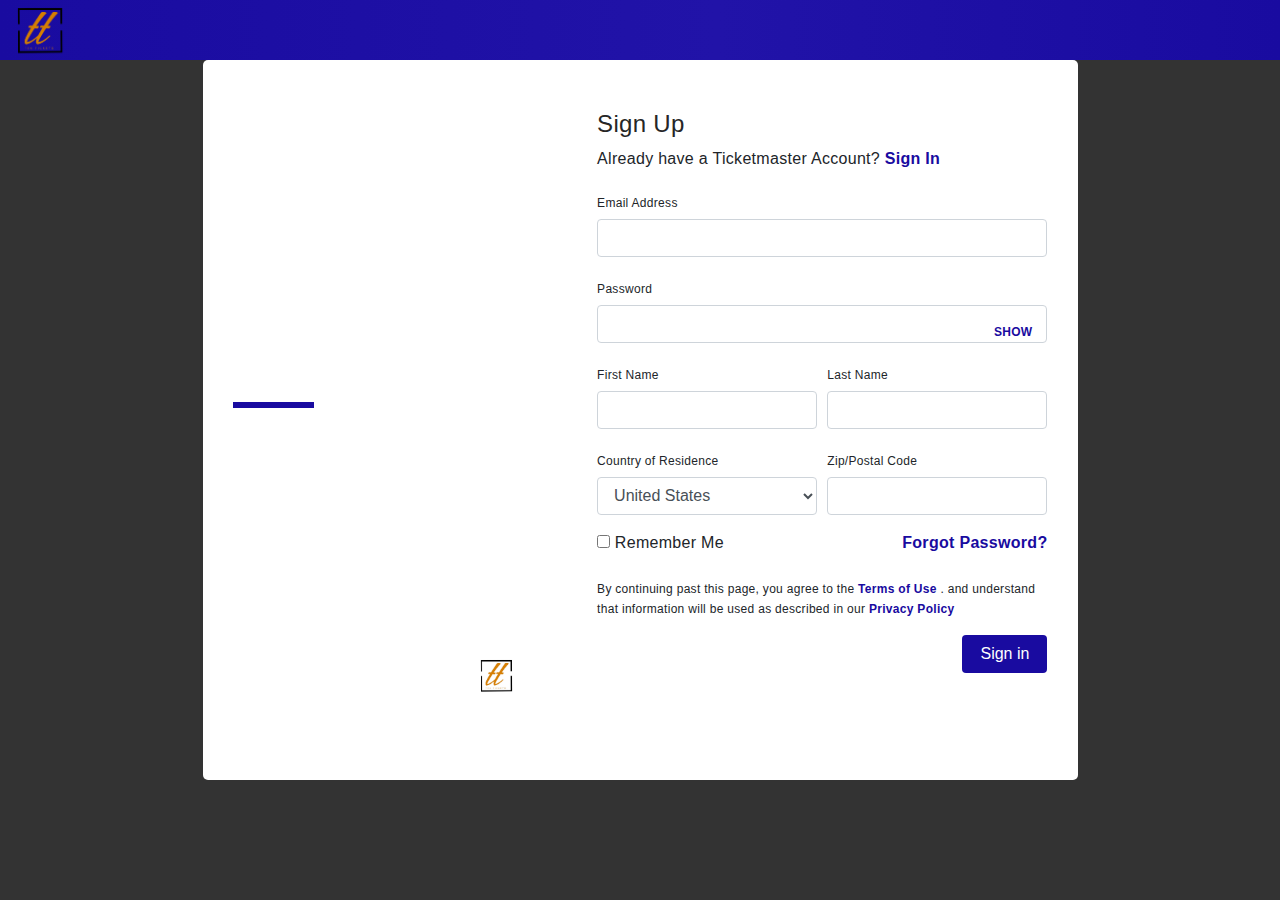
<file: signup.html>
<!DOCTYPE html>
<html lang="en">

<head>
    <meta charset="UTF-8">
    <meta name="viewport" content="width=device-width, initial-scale=1.0">
    <title>Sign Up</title>

    <link rel="stylesheet" href="assets/css/orders.css">
    <link rel="stylesheet" href="assets/css/bootstrap/bootstrap.min.css">
    <link rel="stylesheet" href="assets/css/auth.css">
    <link rel="stylesheet" href="assets/css/fontawesome5/css/all.min.css">

</head>

<body>

    <div class="container-fluid">
        <div class="row blue-div">
            <div class="col-12" id="blue-div-nav">
                <nav class="navbar row">

                    <!-- first column of blue nav-->
                    <div class="col-12 blue-div-logo mb-3">
                        <a href="#">
                            <img src="assets/images/tek-tickets.png" alt="logo" width="100" height="100">
                        </a>
                    </div>
                </nav>
            </div>
        </div>
        <div class="row full-screen">
            <!-- hide this on small screen  -->
            <div class="col-lg-5 side-bg absolute-div">
                <div class="row">
                    <div class="col-12 text-on-image">
                        <h1 class="page-desc">Welcome Back</h1>
                        <p id="welcome-back-note">
                            This is it — millions of live events, 
                            up to the minute alerts for your favorite artists 
                            and teams and, of course, always safe, secure ticketing.
                        </p>
                    </div>
                    <div class="col-4 hr-class">
                        <hr>
                    </div>
                </div>

                <div class="row img-div">
                    <div class="col-12">
                        <img src="assets/images/tek-tickets.jpg" alt="logo" width="70" height="70">
                    </div>
                </div>

            </div>
            <!-- hide on small screen ends here -->


            <div class="col-12 col-md-12 col-lg-7 add-padding">
                <div class="row">
                    <div class="col-12">
                        <h2 id="sign-in-text">Sign Up</h2>
                    </div>
                    <div class="col-12">
                        <p>Already have a Ticketmaster Account? <a href="signin.html">Sign In</a></p>
                    </div>
                </div>
                <div class="row">
                    <div class="col-12 ">
                        <form action="">
                            <div class="form-row">
                                <div class="form-group col-12">
                                    <label for="email" class="col-form-label">Email Address</label>
                                    <input type="email" class="form-control" name="email" id="email">
                                </div>


                                <div class="form-group col-12">
                                    <label for="password" class="col-form-label">Password</label>
                                    <input type="password" class="form-control" name="email" id="password">
                                    <span id="show"><a href="#">SHOW</a></span>
                                </div>

                                <div class="form-group col-6">
                                    <label for="firstname" class="col-form-label">First Name</label>
                                    <input type="text" class="form-control" name="firstname" id="firstname">
                                </div>

                                <div class="form-group col-6">
                                    <label for="lastname" class="col-form-label">Last Name</label>
                                    <input type="text" class="form-control" name="lastname" id="lastname">
                                </div>

                                <div class="form-group col-6">
                                    <label for="country" class="col-form-label">Country of Residence</label>
                                    <select id="country" class="form-control">
                                        <option selected>United States</option>
                                        <option>Canada</option>
                                        <option>Other</option>
                                    </select>
                                </div>

                                <div class="form-group col-6">
                                    <label for="postalCode" class="col-form-label">Zip/Postal Code</label>
                                    <input type="text" class="form-control" name="lastname" id="lastname">
                                </div>

                                <div class="col flex-this">
                                    <!-- <div class="form-row"> -->
                                    <div class="form-group">
                                        <input class="" type="checkbox" name="remember-me" id="remember-me">
                                        <label class="">Remember Me</label>
                                    </div>

                                    <div class="form-group">
                                        <a href="resetpassword.html">Forgot Password?</a>
                                    </div>
                                    <!-- </div> -->
                                </div>
                            </div>
                        </form>
                    </div>
                </div>


                <div class="row policy-terms-text">
                    <div class="col-12">
                        By continuing past this page, you agree to the <span class="terms-policy"> <a href="#">Terms of
                                Use</a> </span>. and understand that information will be used as described in
                        our <span class="terms-policy"> <a href="#">Privacy Policy</a> </span>
                    </div>
                </div>



                <button type="button" class="my-3 col-12 col-md-2 btn button-color proceed">Sign in</button>



            </div>
        </div>
    </div>


    <script src="assets/js/jquery-3.3.1.min.js"></script>
    <script src="assets/js/custom.js"></script>
    <script src="assets/js/bootstrapjs/bootstrap.min.js"></script>
</body>

</html>
</file>
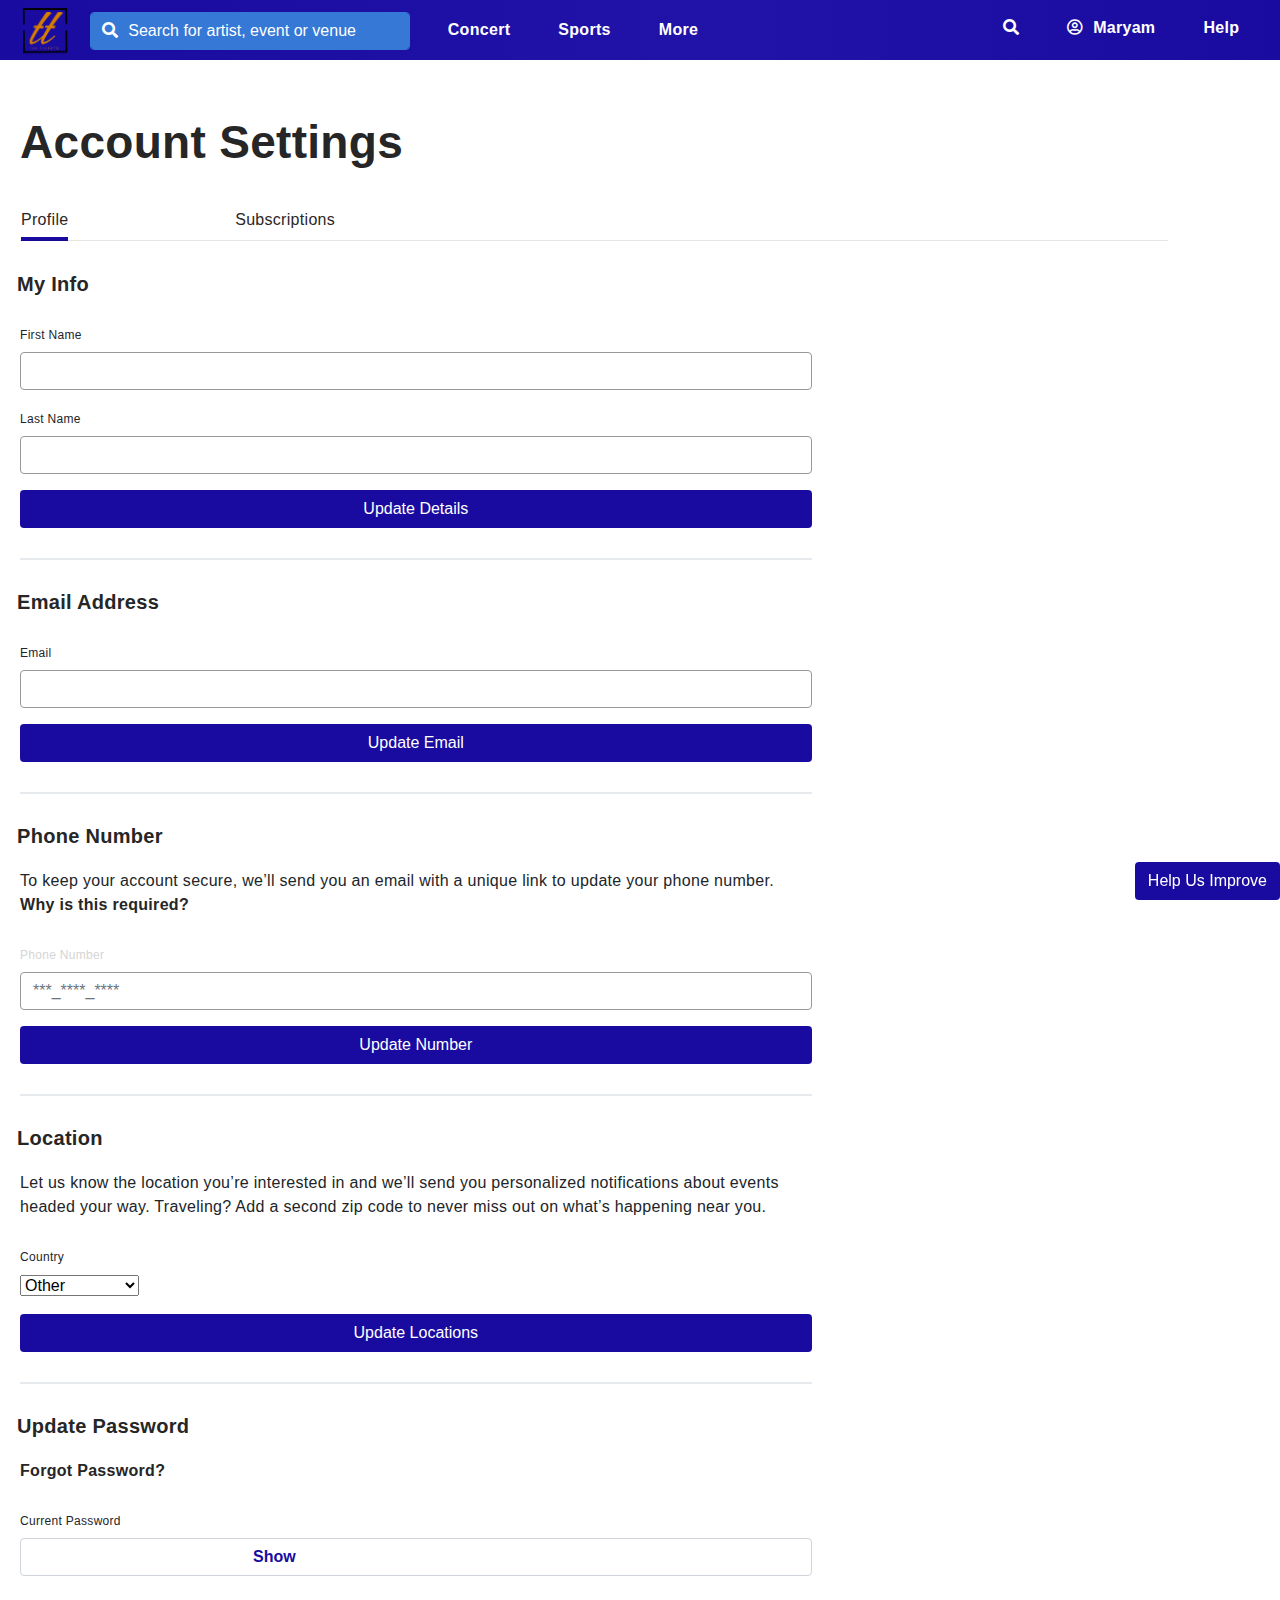
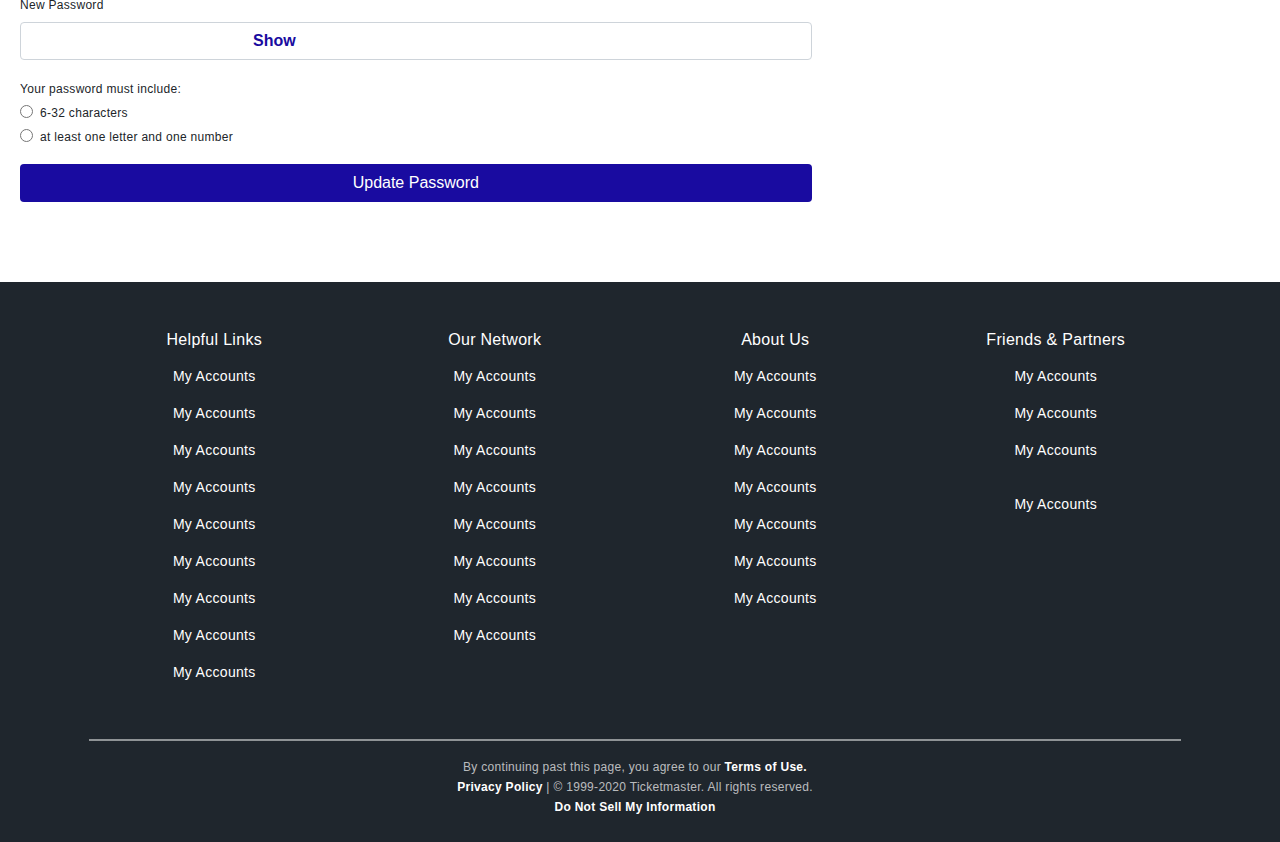
<file: subscriptions.html>
<!DOCTYPE html>
<html lang="en">

<head>
    <meta charset="UTF-8">
    <meta name="viewport" content="width=device-width, initial-scale=1.0">
    <title>Subscriptions</title>
    <link rel="stylesheet" href="assets/css/subscriptions.css">
    <link rel="stylesheet" href="assets/css/bootstrap/bootstrap.min.css">
    <link rel="stylesheet" href="assets/css/fontawesome5/css/all.min.css">

    <style>
        .container-fluid {
            padding-right: 0;
            padding-left: 0;
            margin-right: auto;
            margin-left: auto;
        }

        .dropdown-menu{
            margin: 0px;
            padding: 0px;
        }

        .dropdown-item{
            padding-top: 0;
        }

    </style>
</head>

<body>
    <div class="container-fluid">
        <div class="row white-div">
            <div class="col-12 hide-and-show" id="white-div-nav">
                <nav class="navbar navbar-expand-lg row">
        
                    <!-- first column of white nav -->
                    <div class="col-4 col-lg-7 mb-3">
                        <div class="row">
                            <div class="col-12 col-lg-2 white-div-logo">
                                <a href="#">
                                    <img src="assets/images/tek-tickets.png" alt="logo" width="100" height="100">
                                </a>
                            </div>
        
                            <!-- hide and show this header on >=medium devices -->
                            <div class="col-lg-6 col-xl-4 white-div-form">
                                <form class="" action="">
                                    <div class="form-row">
                                        <div class="col-lg-12">
                                            <input class="form-control search" type="text" name="" id="white-navbar-input-field"
                                                placeholder="Find millions of live experiences">
                                            <i class="fas fa-search input-search-icon"></i>
                                        </div>
                                    </div>
                                </form>
                            </div>
        
                            <div id="expand-more" class="col-lg-3 col-xl-5 large-screen-navlinks">
                                <ul class="navbar-nav large-screen-menulinks">
                                    <li class="nav-item menu-links-outer-div">
                                        <div class="menu-links-inner-div">
                                            <a class="nav-link" href="#">Concert</a>
                                        </div>
                                    </li>
                                    <li class="nav-item menu-links-outer-div">
                                        <div class="menu-links-inner-div">
                                            <a class="nav-link" href="#">Sports</a>
                                        </div>
                                    </li>
                                    <li class="nav-item dropdown menu-links-outer-div">
                                        <div class="menu-links-inner-div">
                                            <a class="nav-link more" href="#" data-toggle="dropdown">More</a>
                                        </div>
                                        <ul class="dropdown-menu dropdown-menu-left" id="more-dropdown-div">
                                            <li class="nav-item sub-list-div">
                                                <div class="sub-list-link">
                                                    <a class="dropdown-item" href="#">Arts & Theater</a>
                                                </div>
                                            </li>
                                            <li class="nav-item sub-list-div">
                                                <div class="sub-list-link">
                                                    <a class="dropdown-item" href="#">Family</a>
                                                </div>
                                            </li>
                                            <li class="nav-item sub-list-div">
                                                <div class="sub-list-link">
                                                    <a class="dropdown-item" href="#">VIP</a>
                                                </div>
                                            </li>
                                            <li class="nav-item sub-list-div">
                                                <div class="sub-list-link">
                                                    <a class="dropdown-item" href="#">Deals</a>
                                                </div>
                                            </li>
                                        </ul>
                                    </li>
                                </ul>
                            </div>
                        </div>
                        <!-- hide and show this header on >=medium devices -->
                    </div>
        
                    <!-- second column of white nav-->
                    <div class="navbar-expand col-5 col-md-3 col-lg-5 col-xl-4 mb-3 navbar-icons">
                        <ul class="navbar-nav">
                            <li class="nav-item menu-links-outer-div">
                                <div class="menu-links-inner-div">
                                    <a class="nav-link" href="#"> <i class="fas fa-search"></i> </a>
                                </div>
                            </li>
                            <li class="nav-item dropdown menu-links-outer-div">
                                <div class="menu-links-inner-div">
                                    <a class="nav-link" href="#" data-toggle="dropdown">
                                        <i class="far fa-user-circle"></i>
                                        <span class="username">Maryam</span>
                                    </a>
                                </div>
                                <ul class="dropdown-menu dropdown-menu-right">
                                    <li class="nav-item sub-list-div">
                                        <div class="sub-list-link">
                                            <a class="dropdown-item" href="#">My Account</a>
                                        </div>
                                    </li>
                                    <li class="nav-item sub-list-div">
                                        <div class="sub-list-link">
                                            <a class="dropdown-item" href="#">My Tickets</a>
                                        </div>
                                    </li>
                                    <li class="nav-item sub-list-div">
                                        <div class="sub-list-link">
                                            <a class="dropdown-item" href="#">My Listings</a>
                                        </div>
                                    </li>
                                    <li class="nav-item sub-list-div">
                                        <div class="sub-list-link">
                                            <a class="dropdown-item" href="#">Settings</a>
                                        </div>
                                    </li>
                                    <li class="nav-item sub-list-div">
                                        <div class="sub-list-link">
                                            <a class="dropdown-item" href="#">Sell</a>
                                        </div>
                                    </li>
                                    <li class="nav-item sub-list-div">
                                        <div class="sub-list-link">
                                            <a class="dropdown-item" href="#">Sign Out</a>
                                        </div>
                                    </li>
                                </ul>
                            </li>
                            <li class="nav-item  menu-links-outer-div help">
                                <div class="menu-links-inner-div">
                                    <a class="nav-link" href="#"> Help </a>
                                </div>
                            </li>
                        </ul>
                        <div class="hamburger-outer-div">
                            <div class="hamburger-icon" type="button">
                                <div class="toggler-icon"></div>
                                <div class="toggler-icon"></div>
                                <div class="toggler-icon"></div>
                            </div>
                        </div>
                    </div>
                </nav>
            </div>
        </div>
        <!-- white nav ends here -->
        
        <!-- blue navbar -->
        <div class="row blue-div">
            <div class="col-12" id="blue-div-nav">
                <nav class="navbar navbar-expand-lg row">
        
                    <!-- first column of blue nav-->
                    <div class="col-4 col-lg-7 mb-3">
                        <div class="row">
                            <div class="col-12 col-lg-2 blue-div-logo">
                                <a href="#">
                                    <img src="assets/images/tek-tickets.png" alt="logo" width="100" height="100">
                                </a>
                            </div>
        
                            <!-- hide and show this header on >=medium devices -->
                            <div class="col-lg-6 col-xl-4 blue-div-form">
                                <form class="" action="">
                                    <div class="form-row">
                                        <div class="col-lg-12">
                                            <input class="form-control search" type="text" name="" id="blue-navbar-input-field"
                                                placeholder="Search for artist, event or venue">
                                            <i class="fas fa-search input-search-icon"></i>
                                        </div>
                                    </div>
                                </form>
                            </div>
        
                            <div id="expand-more" class="col-lg-3 col-xl-5  large-screen-navlinks">
                                <ul class="navbar-nav large-screen-menulinks">
                                    <li class="nav-item menu-links-outer-div">
                                        <div class="menu-links-inner-div">
                                            <a class="nav-link" href="#">Concert</a>
                                        </div>
                                    </li>
                                    <li class="nav-item menu-links-outer-div">
                                        <div class="menu-links-inner-div">
                                            <a class="nav-link" href="#">Sports</a>
                                        </div>
                                    </li>
                                    <li class="nav-item dropdown menu-links-outer-div">
                                        <div class="menu-links-inner-div">
                                            <a class="nav-link more" href="#" data-toggle="dropdown">More</a>
                                        </div>
                                        <ul class="dropdown-menu dropdown-menu-left" id="more-dropdown-div">
                                            <li class="nav-item sub-list-div">
                                                <div class="sub-list-link">
                                                    <a class="dropdown-item" href="#">Arts & Theater</a>
                                                </div>
                                            </li>
                                            <li class="nav-item sub-list-div">
                                                <div class="sub-list-link">
                                                    <a class="dropdown-item" href="#">Family</a>
                                                </div>
                                            </li>
                                            <li class="nav-item sub-list-div">
                                                <div class="sub-list-link">
                                                    <a class="dropdown-item" href="#">VIP</a>
                                                </div>
                                            </li>
                                            <li class="nav-item sub-list-div">
                                                <div class="sub-list-link">
                                                    <a class="dropdown-item" href="#">Deals</a>
                                                </div>
                                            </li>
                                        </ul>
                                    </li>
                                </ul>
                            </div>
                        </div>
                        <!-- hide and show this header on >=medium devices -->
                    </div>
        
                    <!-- second column of blue nav-->
                    <div class="navbar-expand col-5 col-md-3 col-lg-5 col-xl-4 mb-3 navbar-icons">
                        <ul class="navbar-nav">
                            <li class="nav-item menu-links-outer-div">
                                <div class="menu-links-inner-div">
                                    <a class="nav-link" href="#"> <i class="fas fa-search"></i> </a>
                                </div>
                            </li>
                            <li class="nav-item dropdown menu-links-outer-div">
                                <div class="menu-links-inner-div">
                                    <a class="nav-link" href="#" data-toggle="dropdown">
                                        <i class="far fa-user-circle"></i>
                                        <span class="username">Maryam</span>
                                    </a>
                                </div>
                                <ul class="dropdown-menu dropdown-menu-right">
                                    <li class="nav-item sub-list-div">
                                        <div class="sub-list-link">
                                            <a class="dropdown-item" href="#">My Account</a>
                                        </div>
                                    </li>
                                    <li class="nav-item sub-list-div">
                                        <div class="sub-list-link">
                                            <a class="dropdown-item" href="#">My Tickets</a>
                                        </div>
                                    </li>
                                    <li class="nav-item sub-list-div">
                                        <div class="sub-list-link">
                                            <a class="dropdown-item" href="#">My Listings</a>
                                        </div>
                                    </li>
                                    <li class="nav-item sub-list-div">
                                        <div class="sub-list-link">
                                            <a class="dropdown-item" href="#">Settings</a>
                                        </div>
                                    </li>
                                    <li class="nav-item sub-list-div">
                                        <div class="sub-list-link">
                                            <a class="dropdown-item" href="#">Sell</a>
                                        </div>
                                    </li>
                                    <li class="nav-item sub-list-div">
                                        <div class="sub-list-link">
                                            <a class="dropdown-item" href="#">Sign Out</a>
                                        </div>
                                    </li>
                                </ul>
                            </li>
                            <li class="nav-item  menu-links-outer-div help">
                                <div class="menu-links-inner-div">
                                    <a class="nav-link" href="#"> Help </a>
                                </div>
                            </li>
                        </ul>
                        <div class="hamburger-outer-div">
                            <div class="hamburger-icon" type="button">
                                <div class="toggler-icon"></div>
                                <div class="toggler-icon"></div>
                                <div class="toggler-icon"></div>
                            </div>
                        </div>
                    </div>
                </nav>
            </div>
        </div>

        <!-- show modal-container until large screen -->
        <div id="modal-nav-box">
            <div class="modal-nav-container">
                <div class="modal-nav-content">
                    <div class="modal-nav-header">
                        <!-- <span class="modal-content-header"> -->
                        <div id="modal-user-name"> Maryam </div>
                        <div id="close-btn">
                            <button type="button" class="close">
                                <i class="fas fa-times"></i>
                            </button>
                        </div>
        
                        <!-- </span> -->
                    </div>
                    <div class="modal-nav-body">
                        <a class="list-link-heading" href="#">Discover</a>
                        <ul class="nav modal-list-links">
                            <li class="nav-item">
                                <a class="nav-link" href="#"> Concert </a>
                            </li>
                            <li class="nav-item">
                                <a class="nav-link" href="#"> Sport </a>
                            </li>
                            <li class="nav-item">
                                <a class="nav-link" href="#"> Art </a>
                            </li>
                            <li class="nav-item">
                                <a class="nav-link" href="#"> VIP </a>
                            </li>
                            <li class="nav-item">
                                <a class="nav-link" href="#"> Deals </a>
                            </li>
                        </ul>
        
                        <hr class="modal-horizontal-line">
        
                        <a class="list-link-heading" href="#">My Account</a>
                        <ul class="nav modal-list-links">
                            <li class="nav-item">
                                <a class="nav-link" href="#"> My Tickets </a>
                            </li>
                            <li class="nav-item">
                                <a class="nav-link" href="#"> My Listings </a>
                            </li>
                            <li class="nav-item">
                                <a class="nav-link" href="#"> Settings </a>
                            </li>
                        </ul>
        
                        <a class="list-link-heading" href="#">Learn About Verified Tickets</a>
                        <ul class="nav modal-list-links">
                            <li class="nav-item app-buttons">
                                <a class="nav-link" href="#">
                                    <img src="assets/images/app-store-btn.png" alt="" width="130">
                                </a>
                                <a class="nav-link" href="#">
                                    <img src="assets/images/google-play-btn.png" alt="" width="130">
                                </a>
                            </li>
                            <li class="nav-item">
                                <a class="nav-link" href="#"> Not Maryam? Sign Out </a>
                            </li>
                        </ul>
                    </div>
                </div>
            </div>
        </div>
        <!-- end of header section -->

        <main class="large-screen-padding">
            <div class="row" id="my-events-listing">
                <div class="col-9" id="my-events">
                    <span>Account Settings</span>
                </div>
            </div>

            <!-- nav tabs -->
            <div id="nav-tabs">
                <div class="row">
                    <div class="col-12">
                        <ul class="row nav" role="tablist">
                            <li class="col-3 col-sm-2 nav-item" id="profile1">
                                <a href="#profile" data-toggle="tab" class="active nav-link ">Profile</a>
                            </li>
                            <li class="col-9 col-sm-10 nav-item" id="subscriptions1">
                                <a href="#subscriptions" data-toggle="tab" class="nav-link">Subscriptions</a>
                            </li>
                        </ul>
                    </div>
                    <div class="col-11">
                        <hr id="order-page-line">
                    </div>
                </div>

                <div class="row tab-content">
                    <div class="col-12 col-lg-8 tab-pane active" id="profile">
                        <div class="row">
                            <div class="col-12 my-info">
                                <span>My Info</span>
                            </div>
                            <div class="col-12">
                                <form action="" class="acct-settings-form">
                                    <div class="form-group">
                                        <label for="firstname"> First Name</label>
                                        <input type="text" class="form-control">
                                    </div>
                                    <div class="form-group">
                                        <label for="lastname"> Last Name</label>
                                        <input type="text" class="form-control">
                                    </div>

                                    <button type="button" class="col-12 btn button-color"> Update Details</button>
                                    <hr id="acct-setting-horizontal">
                                </form>
                            </div>
                        </div>
                        <div class="row">
                            <div class="col-12 my-info">
                                <span>Email Address</span>
                            </div>
                            <div class="col-12">
                                <form action="" class="acct-settings-form">
                                    <div class="form-group">
                                        <label for="email"> Email</label>
                                        <input type="text" class="form-control">
                                    </div>

                                    <button type="button" class="col-12 btn button-color"> Update Email</button>
                                    <hr id="acct-setting-horizontal">
                                </form>
                            </div>
                        </div>
                        <div class="row">
                            <div class="col-12 my-info">
                                <span>Phone Number</span>
                                <p id="account-security">
                                    To keep your account secure, we’ll send you
                                    an email with a unique link to update your
                                    phone number. <br>
                                    <a href="#">Why is this required?</a>
                                </p>
                            </div>
                            <div class="col-12">
                                <form action="" class="acct-settings-form">
                                    <div class="form-group" id="phone-number">
                                        <label for="phoneNos"> Phone Number </label>
                                        <input type="text" class="form-control" placeholder="***_****_****" disabled>
                                    </div>

                                    <button type="button" class="col-12 btn button-color"> Update Number</button>
                                    <hr id="acct-setting-horizontal">
                                </form>
                            </div>
                        </div>
                        <div class="row">
                            <div class="col-12 my-info">
                                <span>Location</span>
                                <p id="account-location">
                                    Let us know the location you’re interested in
                                    and we’ll send you personalized notifications
                                    about events headed your way. Traveling? Add a
                                    second zip code to never miss out on what’s
                                    happening near you.
                                </p>
                            </div>
                            <div class="col-12">
                                <form action="" class="acct-settings-form">
                                    <div class="form-group">
                                        <label for="country"> Country </label> <br>
                                        <select name="" id="">
                                            <option value="usa"> United States </option>
                                            <option value="canada"> Canada </option>
                                            <option value="other" selected> Other</option>
                                        </select>
                                    </div>

                                    <button type="button" class="col-12 btn button-color"> Update Locations</button>
                                    <hr id="acct-setting-horizontal">
                                </form>
                            </div>
                        </div>
                        <div class="row">
                            <div class="col-12 my-info">
                                <span>Update Password</span>
                                <p id="forgot-password">
                                    <a href="#">Forgot Password?</a>
                                </p>
                            </div>
                            <div class="col-12">
                                <form action="" class="acct-settings-form">
                                    <div class="form-group">
                                        <div class="form-group">
                                            <label for="password"> Current Password </label>
                                            <input type="password" class="form-control password" placeholder="Show">
                                        </div>
                                    </div>
                                    <div class="form-group">
                                        <label for="password"> New Password</label>
                                        <input type="password" class="form-control password" placeholder="Show">
                                    </div>
                                    <div class="form-group">
                                        <span>Your password must include:</span>
                                        <div class="form-check">
                                            <input class="form-check-input" type="radio" name="password-hint">
                                            <label class="form-check-label" for="characters">6-32 characters</label>
                                        </div>
                                        <div class="form-check">
                                            <input class="form-check-input" type="radio" name="password-hint">
                                            <label class="form-check-label" for="alphanumeric">at least one letter and
                                                one number</label>
                                        </div>
                                    </div>

                                    <button type="button" class="col-12 btn button-color"> Update Password</button>
                                </form>
                            </div>
                        </div>
                    </div>
                    <!-- first tab-pane ends here -->

                    <!-- second tab-pane here -->
                    <div class="col-12 tab-pane" id="subscriptions">
                        <div class="row">

                            <!-- first column here -->
                            <div class="col-12 col-md-8">
                                <div class="row">
                                    <div class="col-12 my-sub">
                                        <p>When you tell us who you love, we can tell you
                                            what they’re up to. Subscribe to get the latest,
                                            breaking news about all things live.
                                        </p>
                                        <p id="account-subscription">
                                            Subscriptions will be sent to the following Ticketmaster account: <br>
                                            <span id="email-account">you@example.com</span>
                                            <a href="#" id="edit-profile">Edit Profile</a>
                                        </p>
                                    </div>
                                    <div class="col-12">
                                        <form action="" class="form-live-alert">
                                            <ul class="first-checklist">
                                                <li class="form-check" id="">
                                                    <input class="form-check-input" type="checkbox">
                                                    <label class="form-check-label" for="list1">
                                                        <a href="#" class="guide-alerts" id="first-guide-alert">Get All
                                                            Live Guide Alerts</a>
                                                    </label>
                                                    <p class="alerts">
                                                        Personalized emails that deliver the latest news and event
                                                        details
                                                        about all your favorite artist, teams, and venues.
                                                    </p>

                                                    <!-- nested list here -->
                                                    <ul>
                                                        <li class="form-check nested-list-alerts">
                                                            <input class="form-check-input" type="checkbox">
                                                            <label class="form-check-label" for="list1">
                                                                <a href="#" class="nested-guide-alerts">Ticket Alert</a>
                                                            </label>
                                                            <p class="nested-alerts">
                                                                Get a personalized list of
                                                                upcoming events in your area.
                                                            </p>
                                                        </li>
                                                        <li class="form-check nested-list-alerts">
                                                            <input class="form-check-input" type="checkbox">
                                                            <label class="form-check-label" for="list1">
                                                                <a href="#" class="nested-guide-alerts">Team Alert</a>
                                                            </label>
                                                            <p class="nested-alerts">
                                                                Read about your favorite teams
                                                                and leagues that are playing near you.
                                                            </p>
                                                        </li>
                                                        <li class="form-check nested-list-alerts">
                                                            <input class="form-check-input" type="checkbox">
                                                            <label class="form-check-label" for="list1">
                                                                <a href="#" class="nested-guide-alerts">Venue Alert</a>
                                                            </label>
                                                            <p class="nested-alerts">
                                                                Learn about the events
                                                                happening at your favorite venues.
                                                            </p>
                                                        </li>
                                                    </ul>
                                                    <!-- nested list ends here -->
                                                </li>
                                                <li class="form-check" id="">
                                                    <input class="form-check-input" type="checkbox">
                                                    <label class="form-check-label" for="list1">
                                                        <a href="#" class="guide-alerts">Performer News</a>
                                                    </label>
                                                    <p class="alerts">
                                                        Get emails that provide details about
                                                        when to buy tickets for all your favorites.
                                                    </p>
                                                </li>
                                                <li class="form-check" id="">
                                                    <input class="form-check-input" type="checkbox">
                                                    <label class="form-check-label" for="list1">
                                                        <a href="#" class="guide-alerts">Spotlight News</a>
                                                    </label>
                                                    <p class="alerts">
                                                        Get news that covers special events, new videos,
                                                        and exciting artist and team announcements.
                                                    </p>
                                                </li>
                                                <li class="form-check" id="">
                                                    <input class="form-check-input" type="checkbox">
                                                    <label class="form-check-label" for="list1">
                                                        <a href="#" class="guide-alerts">Special Event Offers</a>
                                                    </label>
                                                    <p class="alerts">
                                                        Take advantage of timely ticket discounts,
                                                        gift with purchase offers, and much more.
                                                    </p>
                                                </li>
                                            </ul>

                                            <button type="button" class="col-12 btn button-color"> Update </button>
                                            <hr id="acct-setting-horizontal">
                                        </form>
                                    </div>

                                    <div class="col-12">
                                        <form action="" class="form-live-alert">
                                            <ul class="first-checklist">
                                                <li class="form-check" id="">
                                                    <input class="form-check-input" type="checkbox" checked>
                                                    <label class="form-check-label" for="list1">
                                                        <a href="#" class="guide-alerts">Unsubscribe From All Marketing
                                                            Newsletters</a>
                                                    </label>
                                                    <p class="alerts pt-3">
                                                        We're Sorry to See You Go
                                                        Come back any time to resubscribe so you'll
                                                        always have the latest news about cool events, announcements,
                                                        and ticket
                                                        perks. Don't worry, you'll still receive purchase
                                                        confirmation emails, order status emails, delivery,
                                                        and eventn reminders.
                                                    </p>
                                                </li>
                                            </ul>

                                            <button type="button" class="col-12 btn button-color"> Update </button>
                                        </form>
                                    </div>
                                </div>
                            </div>
                            <!-- first column ends -->

                            <!-- second column here -->
                            <div class="col-10 col-md-3 mx-auto  heart-shape-div">
                                <div class="row mx-auto">
                                    <div class="col-12 text-center">
                                        <img src="assets/images/heart-shape.png" alt="" width="150" height="150">
                                    </div>
                                    <div class="col-12">
                                        <p id="favorite">My Favorites</p>
                                        <p>Tell Us Who You Love</p>
                                    </div>
                                    <div class="col-12">
                                        <div class="row">
                                            <div class="col"></div>
                                            <div class="col-4">
                                                <hr>
                                            </div>
                                            <div class="col"></div>
                                        </div>
                                    </div>
                                    <div class="col-12 mt-4 mb-2 manage-team">
                                        Add and manage your favorite teams,
                                        artists and more, to personalize your alerts.
                                    </div>

                                    <button class="col-11 col-md-9 col-xl-10 mx-auto btn btn-outline-primary my-4" type="button">Add
                                        Favorites</button>
                                </div>
                            </div>
                            <!-- second column ends here -->
                        </div>
                    </div>
                </div>
            </div><!-- nav tabs end here -->
        </main>

        <footer class="footer py-4">
            <section class="large-footer-padding">
                <div class="row py-4 expand-at-large">
                    <div class="col-lg-3">
                        <header>Helpful Links</header>
                        <div class="row helpful-links">
                            <div class="col-12">
                                <a href="#">My Accounts</a>
                            </div>
                            <div class="col-12">
                                <a href="#">My Accounts</a>
                            </div>
                            <div class="col-12">
                                <a href="#">My Accounts</a>
                            </div>
                            <div class="col-12">
                                <a href="#">My Accounts</a>
                            </div>
                            <div class="col-12">
                                <a href="#">My Accounts</a>
                            </div>
                            <div class="col-12">
                                <a href="#">My Accounts</a>
                            </div>
                            <div class="col-12">
                                <a href="#">My Accounts</a>
                            </div>
                            <div class="col-12">
                                <a href="#">My Accounts</a>
                            </div>
                            <div class="col-12">
                                <a href="#">My Accounts</a>
                            </div>
                        </div>
                    </div>
                    <div class="col-lg-3">
                        <header>Our Network</header>
                        <div class="row helpful-links">
                            <div class="col-12">
                                <a href="#">My Accounts</a>
                            </div>
                            <div class="col-12">
                                <a href="#">My Accounts</a>
                            </div>
                            <div class="col-12">
                                <a href="#">My Accounts</a>
                            </div>
                            <div class="col-12">
                                <a href="#">My Accounts</a>
                            </div>
                            <div class="col-12">
                                <a href="#">My Accounts</a>
                            </div>
                            <div class="col-12">
                                <a href="#">My Accounts</a>
                            </div>
                            <div class="col-12">
                                <a href="#">My Accounts</a>
                            </div>
                            <div class="col-12">
                                <a href="#">My Accounts</a>
                            </div>
                        </div>
                    </div>
                    <div class="col-lg-3">
                        <header>About Us</header>
                        <div class="row helpful-links">
                            <div class="col-12">
                                <a href="#">My Accounts</a>
                            </div>
                            <div class="col-12">
                                <a href="#">My Accounts</a>
                            </div>
                            <div class="col-12">
                                <a href="#">My Accounts</a>
                            </div>
                            <div class="col-12">
                                <a href="#">My Accounts</a>
                            </div>
                            <div class="col-12">
                                <a href="#">My Accounts</a>
                            </div>
                            <div class="col-12">
                                <a href="#">My Accounts</a>
                            </div>
                            <div class="col-12">
                                <a href="#">My Accounts</a>
                            </div>
                        </div>
                    </div>
                    <div class="col-lg-3">
                        <header>Friends & Partners </header>
                        <div class="row helpful-links">
                            <div class="col-12">
                                <a href="#">My Accounts</a>
                            </div>
                            <div class="col-12">
                                <a href="#">My Accounts</a>
                            </div>
                            <div class="col-12">
                                <a href="#">My Accounts</a>
                            </div>
                            <div class="col-12">
                
                            </div>
                            <div class="col-12">
                                <a href="#">My Accounts</a>
                            </div>
                        </div>
                    </div>
                </div>
                
                <hr class="expand-at-large">

                <div class="row center-at-lg">
                    <div class="col-12 ">
                        By continuing past this page, you agree to our <span class="terms-policy"> Terms of Use. <br>
                
                            Privacy Policy</span> | © 1999-2020 Ticketmaster. All rights reserved. <br>
                
                        <span class="terms-policy">Do Not Sell My Information</span>
                    </div>
                </div>
                <div class="row">
                    <div class="col-12">
                        <div class="text-right fixed-bottom">
                            <button type="button" class="btn button-color">Help Us Improve</button>
                        </div>
                    </div>
                </div>
            </section>
        </footer>
    </div>

    <script src="assets/js/jquery-3.3.1.min.js"></script>
    <script src="assets/js/custom.js"></script>
    <script src="assets/js/bootstrapjs/bootstrap.min.js"></script>
</body>

</html>
</file>
<file: assets/css/orders.css>
body {
  font: normal 100% "Helvetica Neue", Helvetica, Arial, sans-serif;
  /* overflow-x: hidden; */
  letter-spacing: 0.3px;
  width: 100%;
  height: 100%;
  padding: 0;
  margin: 0;
  font-size: 16px;
  position: relative
}

html, body {
  overflow-x: hidden;
}

.button-color{
  border: 1px solid #190ba0;
  background-color: #190ba0;
  color: white;
}


.blue-div a em,
.home-div-concert,
a.slide-captions,
.concert-category,
.sell {
  font-weight: 600;
}

.hide-and-show {
  color: #4e4d4d;
  font-size: 20px;
  display: none;
  height: 60px;
  box-shadow: rgba(0, 0, 0, 0.12) 0px 2px 4px 0px;
  border: 1px solid white;
  background-color: white;
}

.hide-and-show a, .hide-and-show a:hover {
  color: #4e4d4d;
  font-weight: 600;
}

.blue-div-logo{
  position: relative;
  left: -20px;
  top: -23px;
}

.white-div-logo {
  position: relative;
  left: -35px; 
  top: -25px;
}

#white-div-nav .hamburger-icon {
    margin: 16px 0px;
    cursor: pointer;
    transition: all 300ms cubic-bezier(0.455, 0.03, 0.515, 0.955) 0s;
    /* padding: 0 2px; */
}

#white-div-nav .toggler-icon {
    width: 18px;
    height: 3px;
    background-color: black;
    margin-bottom: 3px;
    /* border: 1px solid red; */
}

#blue-div-nav .hamburger-icon {
  margin: 16px 0px;
  cursor: pointer;
  /* padding: 0 2px; */
  transition: all 0.3ms cubic-bezier(0.455, 0.03, 0.515, 0.955) 0s;
}

#blue-div-nav .toggler-icon {
    width: 18px;
    height: 3px;
    background-color: white;
    margin-bottom: 3px;
}

#white-div-nav .navbar-icons{
  position: relative;
  top: -30px;
  left: -70px;
}

#blue-div-nav .navbar-icons{
  position: relative;
  top: -30px;
  left: -70px;
} 

.white-div a:hover,
.blue-div a:hover {
  text-decoration: none;
}

.blue-div {
  color: white;
  font-size: 20px;
  height: 60px;
  background: linear-gradient(
    90deg,rgba(25, 11, 160, 1) 0%,rgba(33, 19, 168, 1) 56%,
    rgba(25, 11, 160, 1) 100%
  );
}

.blue-div a, .blue-div a:hover{
  color: white;
  font-weight: 600;
}

ul li.menu-links-outer-div, .hamburger-outer-div {
  padding: 10px 16px;
  position: relative;
}

#blue-div-nav .menu-links-outer-div:hover{
  background: rgba(38, 38, 38, 0.1);
}

#white-div-nav .menu-links-outer-div:hover{
  background: rgb(230, 230, 230);
}

footer.footer{
    text-align: justify;
    margin-top: 31px;
    padding-left: 25px;
    padding-right: 35px;
    padding-top: 13px;
    padding-bottom: 13px;
    font-size: 12px;
    color: rgba(255, 255, 255, 0.7);
    background: #1f262d;
    line-height: 20px;
}


footer div#privacy{
  margin-top: 5px;
  margin-bottom: 5px;
}

footer span.terms-policy {
  font-weight: 600;
  color: white;
}

.row.sticky-nav {
  position: fixed;
  margin-left: 0px;
  margin-right: 0px;
  top: 0;
  left: 0;
  right: 0;
  width: 100%;
  z-index: 100;
}

/* .white-div */
#white-navbar-input-field {
  background-color: white;
  border-color: #bfbfbf;
  width: 320px;
}

#white-navbar-input-field:focus {
  -webkit-box-shadow: none;
  box-shadow: none;
  border: 2px solid #190ba0;
}

#white-navbar-input-field::-webkit-input-placeholder,
#white-navbar-input-field::placeholder {
  color: #4e4d4d;
  position: relative;
  left: 25px;
}

.white-div-form{
  position: relative;
  left: -45px;
  top: 3px;
}

.white-div-form i.input-search-icon {
  z-index: 1;
  position: absolute;
  left: 17px;
  top: 10px;
  color: #757070;
  width: 0;
}

.white-div a.white-div-input em {
  font-weight: 600;
  font-size: 25px;
  color: #026cdf;
}

/* blue div */
#blue-navbar-input-field {
  background-color: #3578d5;
  border-color: #3578d5;
  width: 320px;
}

#blue-navbar-input-field:focus {
  -webkit-box-shadow: none;
  box-shadow: none;
  border: 2px solid white;
}

.blue-div-form {
  position: relative;
  top: 4px;
  left: -30px;
}


.blue-div-form i.input-search-icon {
  z-index: 1;
  position: absolute;
  left: 17px;
  top: 10px;
  width: 0;
}

#blue-navbar-input-field::-webkit-input-placeholder,
#blue-navbar-input-field::placeholder {
  color: white;
  position: relative;
  left: 25px;
}

.large-screen-padding {
  max-width: 1296px;
  width: 100%;
  box-sizing: border-box;
  margin: 0 auto;
}




/* media queries */
/* @media only screen and (min-width: 320px) and (max-width: 375px){

} */

@media only screen and (max-width: 767px) {
  .blue-div-form, ul.large-screen-menulinks,
  .white-div-form,
  .white-div-input, #hide-div,
  .help, #placeholder-side-image {
    display: none;
  }
}


/* 
---------------------------------------------
styling for subscriptions page
--------------------------------------------- */
small#copy{
  font-size: 10px;
  position: relative;
  right: 5px;
}

.acct-events{
  word-spacing: 5px;
  padding-top: 15px;
  margin-left: 15px;
  margin-right: 10px;
}


a.my-account{
  color: #262626;
  font-size: 13px;
}

a.my-account:hover{
  text-decoration: none;
  color: #262626;
}

a.my-account::after, a.my-listings::after{
  font-family: "Font Awesome 5 Free";
  font-size: 10px;
  content: "\f105";
  font-weight: 900;
  display: inline-block;
}

#my-events-listing{
  padding-top: 20px;
  padding-bottom: 15px;
}

#my-events, #my-ticket-listings{
        /* font-weight: 600; */
    display: -ms-flexbox;
    display: flex;
    -ms-flex-align: center;
    align-items: center;
    -ms-flex-pack: justify;
    justify-content: space-between;
    -ms-flex-wrap: nowrap;
    flex-wrap: nowrap;
}

#my-events h2{
  font-size: 32px;
  line-height: 45px;
  color: #262626;
  font-weight: 600;
  margin: 0 15px;
}

a.my-listings{
  font-size: 14px;
  font-weight: 600;
  color: #190ba0;
  line-height: 20px;
}

a.my-listings:hover, .tab-pane a:hover{
  text-decoration: none;
  color: #190ba0;
}

#nav-tabs ul li a{
  color: #a8a8a8;
  font-weight: 400;
}

#nav-tabs li a.active{
  color: #2d2626;
  /* border-bottom: 4px solid #026cdf; */
}

#nav-tabs ul li a:hover{
  color: #2d2626;
  text-decoration: none;
}

#nav-tabs li a.active::after{
  content: "";
  border-bottom: 4px solid #190ba0;
  display: block;
  width: 80px;
  position: relative;
  top: 5px;
}

hr#order-page-line{
  position: relative;
  bottom: 20px;
}

#nav-tabs{
  /* border: 1px solid red; */
  padding-bottom: 120px;
}

li a#past-events{
  position: relative;
  margin: 0px -10px;
}

li a#sold-tickets{
  position: relative;
  margin: 0px -20px;
}

.tab-pane .svg-img{
  padding-top: 50px;
  padding-bottom: 30px;
}

#page-load-event{
  font-size: 24px;
  font-weight: 600;
  line-height: 20px;
}

#nav-tabs .tab-pane a{
  font-size: 16px;
  font-weight: 600;
  color: #190ba0;
  line-height: 20px;
}

span.username{
  position: relative;
  left: 5px;
  font-weight: 800;
}

.dropdown:hover .dropdown-menu{
  display: block;
}

.dropdown-menu{
  width: 255px;
}

#blue-div-nav ul.dropdown-menu li a{
  padding: 15px;
  color: #525151;
}

#blue-div-nav ul.dropdown-menu li a:hover{
  background: #190ba0; 
  color: white;
}

.my-listings{
    position: relative;
    left: -10px
}

@media only screen and (max-width: 320px){
    #my-events, #my-ticket-listings{
        flex-wrap: wrap;
    }
}

@media only screen and (min-width: 395px) {
  footer.footer {
    text-align: center;
    margin-top: 51px;
  }
}

@media only screen and (min-width:408px) {
  footer.footer {
    margin-top: 71px;
  }
}

@media only screen and (min-width: 360px) and (max-width: 380px){
  #white-div-nav .navbar-icons, #blue-div-nav .navbar-icons {
    position: relative;
    left: -50px;
    /* margin: 0 15px; */
  }
}

@media only screen and (min-width:411px) and (max-width: 599px){

  #white-div-nav .navbar-icons, #blue-div-nav .navbar-icons {
    position: relative;
    left: -30px;
  }

  li a#past-events{
    position: relative;
    margin: 0px -40px;
  }

  li a#sold-tickets{
    position: relative;
    margin: 0px -60px;
  }

}

@media only screen and (min-width: 575px) {
  #white-div-nav .navbar-icons, #blue-div-nav .navbar-icons {
    position: relative;
    left: 40px;
    /* margin: 0 -75px; */
  }
}

@media only screen and (max-width:767px){
  .username{
      display: none;
  }
  
  .dropdown:hover .dropdown-menu{
      display: none;
  }
}

@media only screen and (min-width: 600px){
  li a#past-events{
    position: relative;
    margin: 0px -40px;
  }

  li a#sold-tickets{
    position: relative;
    margin: 0px -70px;
  }
}

@media only screen and (max-width: 991px){
  .row.expand-at-large, hr.expand-at-large{
    display: none;
  }
}

@media only screen and (min-width: 768px) and (max-width: 991px) {
  .blue-div-form, .white-div-form, .white-div-input, .help,
  .username, ul.large-screen-menulinks{
      display: none;
  }

  .search-icon{
    /* display: inline-block; */
  }

  #white-div-nav .navbar-icons, #blue-div-nav .navbar-icons {
    position: relative;
    left: -10px;
  }

  #nav-tabs ul li a {
      /* font-size: 20px; */
  }

  li a#past-events{
    position: relative;
    margin: 0px -70px;
  }

  li a#sold-tickets{
    position: relative;
    margin: 0px -110px;
  }

  .dropdown:hover .dropdown-menu{
      display: none;
  }

}

/* media queries for large devices */
@media only screen and (min-width: 992px) {
 .hamburger-outer-div{
    display: none;
  }

  .blue-div, .hide-and-show  {
    font-size: 16px;
  }

  #blue-div-nav .large-screen-menulinks, 
  #white-div-nav .large-screen-menulinks {
    position: relative;
    /* left: 5px; */
    top: -8px;
  }

  #blue-div-nav .navbar-icons, #white-div-nav .navbar-icons {
    position: relative;
    left: 12%;
  }

  li a#past-events{
    position: relative;
    right: 10%;
    margin: 0 -70px;
  }

  li a#sold-tickets{
    position: relative;
    right: 13%;
  }

  footer header{
    font-size: 16px;
    color: white;
    margin-bottom: 16px;
  }

  footer .helpful-links div{
    margin-bottom: 16px;
  }

  footer a{
    font-size: 14px;
    color: white;
  }

  footer a:hover{
    color: #190ba0;
  }

  footer hr{
    border: 1px solid #8f9396;
  }
  footer.footer{
    text-align: justify;
  }

  footer div.center-at-lg{
    text-align: center;
  }

}

@media only screen and (min-width: 1200px) {

  .blue-div-form{
    position: relative;
    left: -50px
  }

  .white-div-form{
    position: relative;
    left: -65px
  }

  #blue-div-nav .large-screen-menulinks, 
  #white-div-nav .large-screen-menulinks {
    position: relative;
    left: 35px;
    /* left: 50px; */
  }

  #blue-div-nav .navbar-icons,  #white-div-nav .navbar-icons {
    position: relative;
    left: 17%;
    /* margin: 0 150px; */
  }

    #my-events h2{
        font-size: 46px;
    }

    li a#past-events{
      position: relative;
      right: 13%;
      margin: 0 -70px;
    }

    li a#sold-tickets{
      position: relative;
      right: 16%;
    }

    footer section.large-footer-padding{
        min-width: 1200px;
        width: 100%;
        padding-left: 64px;
        padding-right: 64px;
        box-sizing: border-box;
        margin: 0px auto;
        text-align: center;
    }

}

@media only screen and (min-width: 1440px){
  
  .blue-div-form{
    position: relative;
    left: -75px
  }

  .white-div-form{
    position: relative;
    left: -88px
  }

  #blue-div-nav .large-screen-menulinks, 
  #white-div-nav .large-screen-menulinks {
    position: relative;
    left: -35px;
  }

  #blue-div-nav .navbar-icons, #white-div-nav .navbar-icons {
    position: relative;
    left: 21%;
   /* margin: 0 230px; */
  }

 
  /* .large-screen-navlinks ul.navbar-nav > li.menu-links-outer-div:last-child:hover
  {
    background: none;
  }

  .large-screen-navlinks ul li.sub-list-div{
    padding: 15px 16px;
    position: relative;
  }

  #blue-div-nav .large-screen-navlinks li.sub-list-div:hover{
    background: rgba(38, 38, 38, 0.1);
  }

  #white-div-nav .large-screen-navlinks li.sub-list-div:hover{
    background: rgb(230, 230, 230);
  }

  .large-screen-navlinks .dropdown-menu a:hover{
    background: none;
  }

  #white-div-nav a.nav-link.more, #blue-div-nav a.nav-link.more{
      display: none;
  } */

  /* #blue-div-nav .large-screen-navlinks .dropdown .dropdown-menu {
    position: absolute;
    display: flex;
    flex-direction: row;
    top: -15px;
    border: none;
    background: none;
  }

  #white-div-nav .large-screen-navlinks .dropdown .dropdown-menu {
    position: absolute;
    display: flex;
    flex-direction: row;
    top: -3px;
    border: none;
    background: none;
  }

  #blue-div-nav .large-screen-navlinks .dropdown-menu a{
    color: white;
    position: relative;
    top: 8px;
    margin: auto -10px;
  }

  #white-div-nav .large-screen-navlinks .dropdown-menu a{
    position: relative;
    top: 8px;
    margin: auto -20px;
  }

  li a#past-events{
    position: relative;
    right: 15%;
    margin: 0 -70px;
  }

  li a#sold-tickets{
    position: relative;
    right: 18%;
  } */

  footer section.large-footer-padding{
    max-width: 1296px;
    width: 100%;
    padding-left: 100px;
    padding-right: 100px;
    box-sizing: border-box;
    margin: 0px auto;
  }
    
}

/*part of page 7 styles */

.ticket-div {
  width: 150px;
  height: 150px;
  background-color: #DFE4E7;
  border-radius: 50%;
  display: inline-block;
  text-align: center;
  margin: 20px 0;
}

.ticket-container {
    background-color: #F6F6F6;
}
.ticket-div .first {
  color: #59656E;
  position: relative;
  left: -20px;
  z-index: 3;
}

.ticket-div .second {
  color: #768692;
  position: relative;
  left: 20px;
  z-index: 1;
}

i.fa-ticket-alt{
  margin: 50px auto;
  font-size: 48px;
  transform: rotate(140deg);
}

#my-ticket-listings h4{
  line-height: 45px;
  color: #262626;
  font-weight: 600;
  padding: 0 15px
}

#nav-tabs li.ticket-list a.active::after{
  content: "";
  border-bottom: 4px solid #190ba0;
  display: block;
  width: 80px;
  position: relative;
  top: 5px;
  margin: 0 -15px;
}

.ticket-lists-comment{
  font-size: 16px;
  font-weight: 600;
  line-height: 20px;
}


/* styling for modal container */
@media only screen and (max-width: 991px){
  .navbar-icons{
    display: flex;
    flex-direction: row;
  }
}


.modal-nav-container{
  background-color: rgb(31, 38, 45);
  color: rgb(255, 255, 255);
  height: 100%;
  position: fixed;
  top: 0px;
  left: 0px;
  bottom: 0px;
  right: 0px;
  z-index: 5;
  visibility: hidden;
  opacity: 0;
  transition: opacity 300ms cubic-bezier(0.455, 0.03, 0.515, 0.955) 0s;
}

.modal-nav-container.open{
  visibility: visible;
  opacity: 1;
  transform: translateZ(0px);
}

.modal-nav-content{
  display: flex;
    flex-direction: column;
    position: relative;
    width: 100%;
    height: 100vh;
    overflow-y: scroll;
    overflow-x: hidden;
}

.modal-nav-body{
  padding: 16px 16px 64px;
}

.modal-nav-header{
  display: flex;
  justify-content: space-between;
  position: relative;
  height: 60px;
  color: white;
  /* font-size: 20px; */
  height: 60px;
  background: linear-gradient(
    90deg,rgba(25, 11, 160, 1) 0%,rgba(33, 19, 168, 1) 56%,
    rgba(25, 11, 160, 1) 100%
  );
  padding: 15px;
}

a.list-link-heading{
  display: block;
  color: white;
  font-size: 20px;
  font-weight: 600;
  text-decoration: none;
}

ul.modal-list-links{
  display: flex;
  flex-direction: column;
  margin: 0;
}

ul.modal-list-links li.app-buttons{
  display: flex;
  flex-direction: row;
  margin: auto -10px;
  /* justify-content: space-around; */
}

li.app-buttons a:last-child{
  margin: auto -15px;
}

ul.modal-list-links li a{
  display: block;
  color: white;
  font-size: 16px;
  font-weight: 400;
  text-decoration: none;
  padding-top: 10px;
}

div#close-btn button.close i.fa-times{
  /* padding: 5px; */
  color: white;
  text-shadow: none;
  font-size: 1em;
  /* background-color: white; */
}

button.close{
   opacity: 1;
   /* transition: all 300ms cubic-bezier(0.455, 0.03, 0.515, 0.955) 0s; */
}

hr.modal-horizontal-line{
  background: rgba(255, 255, 255, 0.4);
  border-width: 1px;
  height: 1px;
  /* border-top-width: 0; */
}
</file>
<file: css/custom.css>
body {
  font: normal 100% "Helvetica Neue", Helvetica, Arial, sans-serif;
  /* overflow-x: hidden; */
  letter-spacing: 0.3px;
  width: 100%;
  height: 100%;
  padding: 0;
  margin: 0;
  font-size: 16px;
  position: relative
}

html, body {
  overflow-x: hidden;
}

.button-color{
  border: 1px solid #190ba0;
  background-color: #190ba0;
  color: white;
}

.blue-div a em,
.home-div-concert,
a.slide-captions,
.concert-category,
.sell {
  font-weight: 600;
}

.hide-and-show {
  color: #4e4d4d;
  font-size: 19px;
  display: none;
  height: 60px;
  background-color: white;
  box-shadow: rgba(0, 0, 0, 0.12) 0px 2px 4px 0px;
  border: 1px solid white;
  /* margin: -20px 0px; */
  /* padding: 5px 0px; */
}

#white-div-nav .hamburger-icon {
    margin: 8px 0px;
    /* padding: 0 2px; */
}

#white-div-nav .toggler-icon {
    /* background-image: url("data:image/svg+xml;charset=utf8,%3Csvg viewBox='0 0 32 32' xmlns='http://www.w3.org/2000/svg'%3E%3Cpath stroke='rgb(0, 0, 0)' stroke-width='2' stroke-linecap='round' stroke-miterlimit='10' d='M4 8h24M4 16h24M4 24h24'/%3E%3C/svg%3E"); */
    width: 18px;
    height: 3px;
    background-color: black;
    margin-bottom: 3px;
    /* border: 1px solid red; */
}

#blue-div-nav .hamburger-icon {
    margin: 8px 0px;
}

#blue-div-nav .toggler-icon {
    width: 18px;
    height: 3px;
    background-color: white;
    margin-bottom: 3px;
}

.blue-div-logo {
  position: relative;
  left: -20px;
  margin-top: -17px;
  margin-bottom: -17px;
}

.white-div-logo {
  position: relative;
  left: -35px; 
  margin-top: -17px;
  margin-bottom: -17px;
}

ul li.nav-item.user-sell-white-nav a {
  color: #4e4d4d;
  font-weight: 600;
}

.hide-and-show a, .hide-and-show a:hover {
   color: #4e4d4d;
}


a.white-ticket-brand em {
  font-weight: 700;
  color: rgb(2, 108, 223);
  font-size: 45px;
}

.white-div a:hover,
.blue-div a:hover {
  text-decoration: none;
}

.user-sell-white-nav:hover {
  background: rgb(230, 230, 230);
}

.blue-div {
  color: white;
  font-size: 20px;
  /* background: rgb(25, 11, 160); */
  background: linear-gradient(
    90deg,rgba(25, 11, 160, 1) 0%,rgba(33, 19, 168, 1) 56%,
    rgba(25, 11, 160, 1) 100%
  );
}

.blue-div-nav {
  /* margin-bottom: -5px; */
}

.blue-div a, .blue-div a:hover{
  color: white;
  /* font-size: 25px; */
}

.user-sell-blue-nav:hover {
  background: rgba(38, 38, 38, 0.1);
  /* padding: 10px; */
}

.user-icon {
  cursor: pointer;
}

ul li.nav-item.user-sell-blue-nav a.nav-link {
  color: white;
  font-weight: 600;
}

div.white-icons.user-icon {
  /* padding: 19px 8px; */
}

.sell {
  /* cursor: default; */
}

.home-div-concert {
  margin-top: -15px;
  font-size: 12px;
}

.concert-ticket {
  font-size: 24px;
}

.carousel-item a img {
  max-width: 100%;
  width: 100%;
  height: auto;
}



a.slide-captions {
  color: #190ba0;
  font-size: 16px;
  font-weight: 400;
}

a.slide-captions:hover {
  text-decoration: none;
  color: #190ba0;
}

.caption-text {
  font-weight: 400;
}

.concert-category {
  margin: 0 15px;
}

.concert-category a {
  text-decoration: underline;
  color: #dfa24c;
}

.concert-category a:hover {
  color: #190ba0;
}

select.concert-event-forms:hover,
#sort-date:hover {
  border: 2px solid #190ba0;
  cursor: pointer;
}

#sort-date {
  border: none;
}

footer.footer{
    text-align: justify;
    margin-top: 50px;
    padding-left: 25px;
    padding-right: 35px;
    padding-top: 13px;
    padding-bottom: 13px;
    font-size: 12px;
    color: rgba(255, 255, 255, 0.7);
    background: #1f262d;
    line-height: 20px;
}


footer div#privacy{
  margin-top: 5px;
  margin-bottom: 5px;
}

footer span.terms-policy {
  font-weight: 600;
  color: white;
}

.row.sticky-nav {
  position: fixed;
  margin-left: 0px;
  margin-right: 0px;
  top: 0;
  left: 0;
  right: 0;
  width: 100%;
  z-index: 100;
}

/* .white-div */
#white-navbar-input-field {
  background-color: white;
  border-color: #bfbfbf;
  width: 320px;
}

#white-navbar-input-field:focus {
  -webkit-box-shadow: none;
  box-shadow: none;
  border: 2px solid #190ba0;
}

#white-navbar-input-field::-webkit-input-placeholder,
#white-navbar-input-field::placeholder {
  color: #4e4d4d;
  position: relative;
  left: 25px;
}

.white-div-form{
  position: relative;
  left: 20px;
  bottom: 5px;
  /* margin: -8px 0 0; */
}

.white-div-form i.input-search-icon {
  z-index: 1;
  position: absolute;
  left: 17px;
  top: 10px;
  color: #757070;
  width: 0;
}

.white-div a.white-div-input em {
  font-weight: 600;
  font-size: 25px;
  color: #190ba0;
}

/* blue div */
#blue-navbar-input-field {
  background-color: #3578d5;
  border-color: #3578d5;
  width: 320px;
}

#blue-navbar-input-field:focus {
  -webkit-box-shadow: none;
  box-shadow: none;
  border: 2px solid white;
}

.blue-div-form {
  position: relative;
  left: 20px;
  margin: 8px 0;
  /* top: 2px; */
}


.blue-div-form i.input-search-icon {
  z-index: 1;
  position: absolute;
  left: 17px;
  top: 10px;
  width: 0;
}

#blue-navbar-input-field::-webkit-input-placeholder,
#blue-navbar-input-field::placeholder {
  color: white;
  position: relative;
  left: 25px;
}

.arts, .family{
  display: none;
}

#img-gallery{
  padding: 20px 30px;
}



#img-gallery .static-image1 img, #img-gallery .static-image2 img{
  max-width: 100%;
  width: 100%;
  height: auto;
  border-radius: 5px;
}

.category-form-fields{
  /* margin-left: -5px; */
  padding-left: 10px;
  padding-right: 10px;
}

.dropdown:hover .dropdown-menu{
  display: none;
}

.dropdown-menu{
  width: 255px;
}

.dropdown-menu a{
  padding-top: 15px;
  padding-bottom: 15px;
  color: #525151;;
}

.hide-and-show .dropdown-menu a:hover, 
.blue-div .dropdown-menu a:hover{
  background: #190ba0; 
  color: white;
}

 .large-screen-padding {
    max-width: 1296px;
    width: 100%;
    box-sizing: border-box;
    margin: 0 auto;
  }

/* media queries */
@media only screen and (min-width: 320px) and (max-width: 375px){

  #blue-div-nav .navbar-icons{
    position: relative;
    right: 10px;
  }

  #white-div-nav .navbar-icons {
    position: relative;
    /* right: 10px; */
   
  }

  #blue-div-nav .hamburger-icon, #white-div-nav .hamburger-icon{
    position: relative;
    left: 10px; 
  } 

}

@media only screen and (min-width: 411px) and (max-width: 599px){
  #blue-div-nav .navbar-icons {
    position: relative;
    left: 10px;
  }

  #white-div-nav .navbar-icons {
    position: relative;
    left: 20px;
  }
}
@media only screen and (min-width: 600px) and (max-width: 767px) {
  .blue-div a em{
    font-size: 30px;
    /* border: 1px solid red; */
  }

  #white-div-nav .navbar-icons {
    /* margin-right: -30px; */
    /* border: 1px solid red; */
  }

  #blue-div-nav .navbar-icons {
    /* margin-right: -15px; */
    /* border: 1px solid red; */
  }
}

@media only screen and (min-width: 575px) {
  footer.footer {
    text-align: center;
  }
}

@media only screen and (max-width: 767px) {
  .blue-div-form, .white-div-form, .white-div-input, #hide-div,
  .help, #placeholder-side-image, ul.large-screen-menulinks,
  #img-gallery, div.advert-section, .captions .live-button {
    display: none;
  }

  .user-sell-white-nav:hover {
    /* padding: 30px 10px; */
    text-align: center;
  }

  .user-sell-blue-nav:hover {
    /* padding: 30px 10px; */
    text-align: center;
  }
}

@media only screen and (max-width: 991px) and (min-width: 768px) {
  .search-icon,
  ul.large-screen-menulinks,
  .carousel, .static-image3, div.advert-section, 
  #placeholder-side-image, .captions .live-button {
    display: none;
  }

  .concert-ticket {
    font-size: 32px;
    font-weight: 600px;
  }

  .blue-div a em{
    font-size: 22px;
  }

  .white-div a.white-div-input em {
    font-size: 22px;
  }

  #blue-div-nav .navbar-icons {
    font-size: 16px;
    position: relative;
    left: 35px;
  }

  #white-div-nav .navbar-icons{
    font-size: 16px;
    position: relative;
    left: 50px;
  }

  #blue-div-nav .hamburger-icon, #white-div-nav .hamburger-icon{
    position: relative;
    top: -2px;
  } 

  .blue-div-form {
    position: relative;
    left: -65px;
  }
  
  .white-div-form {
    margin-top: 15px;
    position: relative;
    left: -70px;
  }

  .white-div-logo {
    /* margin-top: -32px;
    margin-bottom: -32px; */
  }

  /* for blue div */

  #blue-div-nav {
    padding-bottom: 60px;
  }

  #img-gallery div.captions{
    padding: 15px;
  }

}

/* media queries for large devices */
@media only screen and (max-width: 991px){
  .row.expand-at-large, hr.expand-at-large{
    display: none;
  }
}

@media only screen and (min-width: 992px) {
   .search-icon, .hamburger-icon, .carousel, #hide-div {
    display: none;
  }

  .dropdown:hover .dropdown-menu{
    display: block;
  }


  .blue-div a em{
    font-size: 22px;
  }

  .white-div a.white-div-input em {
    font-size: 22px;
  }

  .concert-ticket {
    position: relative;
    bottom: 10px;
    font-size: 46px;
    font-weight: 600;
  }
 
  #blue-div-nav {
    margin-top: 10px;
    margin-bottom: 30px;
  }

  .blue-div, .hide-and-show{
    font-size: 16px;
  }

  .white-div-logo {
    /* margin-top: -32px;
    margin-bottom: -32px; */
  }


  #blue-div-nav .navbar-icons {
    position: relative;
    left: -15px;
    top: -5px;
    /* font-size: 16px; */
    /* border: 1px solid red; */
  }

  .hamburger-icon {
    display: none;
  }

  .blue-div-form {
    position: relative;
    left: -75px;
  }

  .white-div-form {
    position: relative;
    /* top: 3px; */
    left: -85px;
    margin: 15px 0;
  }

  #white-div-nav .navbar-icons {
   position: relative;
    left: -15px;
    /* font-size: 16px; */
    /* border: 1px solid red; */
  }

  #white-div-nav .large-screen-menulinks,
  #blue-div-nav .large-screen-menulinks{
    position: relative;
    left: -95px;
    margin: 8px 0;
  }

  div.advert-section{
    background-color:#f6f6f6;
  }

  #advert-img-div{
    padding: 10px 0px;
  }

  .static-image1 p.caption-text{
    /* word-spacing: 0.7em;
    font-size: 18px; */
  }

  .captions .live-button{
    position: relative;
    left: -30px;
    top: 35px;
  }

  div.advert-section img{
    /* margin: 0px auto; */
    /* width: 100%;
    height: auto; */
  }

  #img-gallery{
    margin-top: 30px;
  }

 #img-gallery .static-image1 div.captions{
    padding: 20px;
  }

  #img-gallery .static-image2 div.captions,
  #img-gallery .static-image3 div.captions{
    padding: 0px;
    margin: auto -10px;
  }

  .category-form-fields{
    /* border: 1px solid red; */
    /* padding-left: 30px; */
    /* width: 100%; */
    /* margin-right: 20px; */
  }

  select#sort-date{
    position: relative;
    margin: auto 15px;
  }

  #placeholder-side-image{
    position: relative;
    bottom: 120px;
  }

  footer header{
    font-size: 16px;
    color: white;
    margin-bottom: 16px;
  }

  footer .helpful-links div{
    margin-bottom: 16px;
  }

  footer a{
    font-size: 14px;
    color: white;
  }

  footer a:hover{
    color: #190ba0;
  }

  footer hr{
    border: 1px solid #8f9396;
  }
  footer.footer{
    text-align: justify;
  }

  footer div.center-at-lg{
    text-align: center;
  }
  
}

@media only screen and (min-width: 1200px) {
 
  .blue-div-form{
    position: relative;
    left: -85px;
    top: 2px;
  }

  .white-div-form {
    position: relative;
    left: -95px;
    /* top: 2px; */
  }

  #blue-div-nav .large-screen-menulinks, 
  #white-div-nav .large-screen-menulinks{
    position: relative;
    left: -135px;
  }

   #placeholder-side-image{
    position: relative;
    left: 40px;
  }

  #blue-div-nav .navbar-icons, 
  #white-div-nav .navbar-icons{
    position: relative;
    left: 140px;
  }

  .captions .live-button{
    position: relative;
    left: -5px;
    top: 35px;
  }

  footer section.large-footer-padding{
    min-width: 1200px;
    width: 100%;
    padding-left: 64px;
    padding-right: 64px;
    box-sizing: border-box;
    margin: 0px auto;
    text-align: center;
  }

}



@media only screen and (max-width: 1295px){
  .home-concert-divs{
    position: relative;
    margin: 0 10px;
  }
}

@media only screen and (min-width: 1440px){
  a.arts-dropdown,  a.family-dropdown{
    display: none;
  }

 .captions .live-button{
    position: relative;
    left: 25px;
    top: 35px;
  }

   .blue-div-form {
    position: relative;
    left: -115px;
  }

  .white-div-form {
    position: relative;
    left: -127px;
  }

  #blue-div-nav .large-screen-menulinks, 
  #white-div-nav .large-screen-menulinks{
    position: relative;
    left: -240px;
  }

  .arts, .family{
    display: block;
  }

  .static-image3{
    position: relative;
    top: 30px;
  }

  footer section.large-footer-padding{
    max-width: 1296px;
    width: 100%;
    padding-left: 100px;
    padding-right: 100px;
    box-sizing: border-box;
    margin: 0px auto;
  }
}
</file>
<file: assets/style.css>
.bg-theme {
    /* background-color: #0165D4; */
    /* background-color: rgb(25, 11, 160); */
}

.small-color {
    color: #9C68BF;
}

i.color-theme{
    color: #dfa24c;
}

.color-theme {
    color: #190ba0;
}

.color-theme:hover {
    color: #190ba0;
}

.grey-theme {
    color: gray;
}

.header-search-options .search-links{
    display: flex;
    justify-content: center;
    margin: -30px 0px 0px;
}

.header-search-options a {
    /* width: 150px; */
    color: white;
    border: 1px solid white;
    /* padding: 10px; */
    margin-top: 40px;
    margin-left: 5px;
    margin-right: 5px;
    text-decoration: none;
    font-size: 14px;
    font-weight: bolder;
}

.font-w {
    font-weight: bolder;
}

.font-w-l {
    font-weight: lighter;
}

.header-search-options a:hover {
    opacity: 0.5;
    color: white;
}



.top-width {
    width: 200px;
}

.ticket-listing {
    padding: 30px 0px;
}

.ticket-div {
    height: 180px;
    background-color: #DFE4E7;
    border-radius: 50%;
    display: inline-block;
    padding: 40px;
    /* margin-top: -50px;     */
}

.ticket-container {
    background-color: #F6F6F6;
}
.ticket-div .first {
    color: #59656E;
    transform: rotate(140deg);
}

.ticket-div .second {
    color: #768692;
    transform: rotate(140deg);
}


.wide {
    /* display: inline-block; */
    width: 87vw;
    height: 50px;
}

.wide-top {
    display: inline-block;
    width: 330px;
    height: 40px;
}

.left-margin {
    margin-left: 10vw;
}

.w-80 {
    width: 80%;
}

.black {
color: #000;
}
.w-17 {
    width: 90px;
}

.w-70 {
    width: 70%;
}

#locationDropdown {
    display: block;
    padding: 0.5rem 1rem;
    border: black solid 1px;
    border-radius: 3px;
}

#locationDropdown:hover {
    text-decoration: none;
    border: #190ba0 solid 2px;
    color: black
}
.account-bg {
    background-color: #190ba0;
}

.account-bg:hover {
    color: white;
}

input[type='radio'] {
    transform: scale(0.5);
}
.pass-hint {
    margin-left: 3px;
}

.font-24 {
    font-size: 24px;
}
.font-18 {
    font-size: 18px;
}
.font-15 {
    font-size: 15px;
}
.font-14 {
    font-size: 14px;
}
.font-11 {
    font-size: 11px;
}
.font-10 {
    font-size: 10px;
}

.font-5 {
    font-size: 5px;
    display: inline-block;
}

.font-12 {
    font-size: 12px;
}

.line-h-7 {
    line-height: 7px;
    /* display: inline-block; */
}

.line-h-10 {
    line-height: 10px;
    /* display: inline-block; */
}

.line-h-17 {
    line-height: 17px;
    display: inline-block;
}

input {
    width: 30px;
    height: 30px;
}

.size {
    width: 50px;
    height: 46px;
}

.h-46 {
    height: 46px;
}

img:not(.carousel-images) {
    border-radius: 5px;
}

.bg-dropdown-theme:hover {
    background-color: #190ba0;
    color: white;
}

.navbar-collapse .nav-text-color, .navbar-toggler-icon {
    color: white;
}

.white {
    color: white!important;
}

.nav-link:hover {
    /* background-color: #1148AC;
    color: white; */
}

.reverse-theme {
    background-color: white;
    color: #190ba0;
}

.event-info:hover {
    background-color: #D6E7FA;
    color: #190ba0;
}
/* 
footer {
    margin-top: 20px;
} */

/* footer a {
    color: white;
}

footer a:hover {
    color: white;
    text-decoration: none;
} */

.relative {
    position: relative;
    text-align: center;
}

.bottom-left {
    position: absolute;
    bottom: 0.4vw;
    left: 1.5vw;
    padding: 0.5vw;
    background-color: #5A646C;
    color: white;
    line-height: 0.5vw;
    width: 11vw;
}
.top-right {
    position: absolute;
    top: 0.7vw;
    right: 1.8vw;
    padding: 0.5vw;
    background-color: #5A646C;
    color: white;
    line-height: 0.6vw;
    width: 2.5vw;
}

.top-right-3 {
    text-align: center;
    position: absolute;
    top: 35px;
    right: 10vw;
    padding: 0.8vw;
    background-color: #5A646C;
    color: white;
    line-height: 0.6vw;
    width: 2.5vw;
}

.border-down{
    border-width: 38px;
    border-bottom-width: 50px;
    border-color: red;
    border-bottom: white solid 6px;
    color: red;
}

.less-md {
    display: none;
}

.experience-block {
    /* display: block; */
    text-align: justify;
    font-size: 16px;
    width: 70%;
    margin: 0 auto;
}

.experience-block div.bg-theme{
    padding: 20px;
}

.sign-width {
    width: 100px;
}

@media screen and (max-width: 767px) {
    .less-md {
      display: block;
    }

    #all-concerts{
        display: none;
    }
}

@media screen and (min-width: 768px) {
    #see-all {
        display: none;
    }

    .celtic-events > :nth-child(2){
        display: none;
    }

    .wide{
        position: relative;
        width:100%;
    }

}


@media screen and (max-width: 410px) {
    .drop-3 {
        display: none;
    }
}

.blue:hover {
    color: #190ba0;
}

.bg-primary:hover {
    background-color: #190ba0;
    color: white;
}

.dropdown-item:hover {
    background-color: #190ba0;
}

@media screen and (max-width: 992px) {
    .lg-view {
        display: none;
    }
}

@media screen and (min-width: 992px) {
    .lg-lower-view {
        display: none;
    }
}

@media screen and (max-width: 768px) {
    .hide-view {
        display: none;
    }
}

  /* Maryam styles */
  
.container-fluid {
    padding-right: 0;
    padding-left: 0;
    margin-right: auto;
    margin-left: auto;
}

.carousel-indicators li {
    background: rgb(191, 191, 191);
    width: 10px;
    height: 10px;
    border-radius: 100%;
    border-bottom: 0;
    border-top: 0;
}

.carousel-indicators .active{
    background: #190ba0;
}

.carousel-item .captions{
    margin-left: 10px;
    line-height: 1.5;
}

.dropdown-menu{
    width: 200px;
}

/* new styles start below */

.header-search-field{
    position: relative;
    margin-top: -5px;
    margin-left: 22px;
    margin-right: 22px;
    /* text-align: center; */
}

a.search-box-button{
    position: absolute;
    z-index: 1;
    right: 10px;
    /* right: -115px; */
    top: 6px;
    /* padding: 12px; */
    /* margin: auto -100px; */
}

img{
    max-width: 100%;
    height: auto;
}

.container-fluid.announcement-div{
    margin: 25px 0;
    text-align: justify;
}

.container-fluid.announcement-div h3{
    padding: 0px 10px;
}

.announced-events-section .row.announced-events{
    border: 1px solid rgb(235, 235, 235);
    margin: auto 10px;
    padding: 20px 3px;
}
.announcement-div > div.row:nth-of-type(2){
    border-top-left-radius: 4px;
    border-top-right-radius: 4px;
}

.row.announced-events button{
    border: 1px solid #190ba0;;
    margin-top: 16px;
}

.presale{
    background-color: #dfa24c;
    padding: 3px 8px;
    width: fit-content;
    font-size: 10px;
    color: white;
    font-weight: bolder;
    border-radius: 2px;
}

.inner-text-style{
    margin-left: -12px;
    margin-right: -12px;
}

.discover-events{
    text-align: center;
    font-weight: 600;
    margin: 35px auto;
}

.discover-events-buttons{
    display: flex;
    justify-content: center;
    /* margin: auto -10px; */
}

.discover-events-buttons a.btn{
    border: 1px solid #190ba0;
    margin: auto 3px;
    padding: 5px 5px;
}

.discover-events a.btn{
    /* margin-left: 5px;
    margin-right: 5px; */
    /* font-size: 14px; */
}

.discover-events a.theater{
    position: relative;
    /* left: 10px;
    margin-top: -5px;
    margin-left: -5px;
    margin-right: -5px; */
}

.less-md-block{
    /* text-align: justify; */
    font-weight: 600;
    margin-left: 15px;
    margin-right: 15px;
}

.less-md-block #popular{
    margin: 30px auto 0px;
    font-size: 24px;
}

.popular-concert-section{
    display: flex;
    justify-content: space-between;
    /* margin: 0px 5px 0px 3px; */
}

.less-md-block .popular-events{
    font-size: 20px;
}

.see-all-concerts{
    margin: auto 25px;
}

#see-all {
    /* margin: auto -5px; */
}

.celtic-events{
    /* content: ""; */
    padding-bottom: 10px;
    border-bottom: 1px solid #dfe4e7;
    width: 95%;
    /* margin: 0 -5px; */
}

.hearts{
    position: relative;
    left: 10px;
}

.card-divs{
    border-radius: 4px;
    box-shadow: rgba(0, 0, 0, 0.06) 0px 4px 4px 0px, rgba(0, 0, 0, 0.12) 0px 0px 4px 0px;
}

div.account-overview{
    padding-left: 40px;
    padding-right: 40px;
}

/* page-3 styles */
.artist-tickets{
    margin-top: 5px;
}

.show-at-sm{
    font-size: 32px;
    font-weight: 600;
    margin: 40px 0;
}

.show-at-sm > span:first-child{
    font-weight: 300;
    display: block;
}

.artist-name-page3{
    font-size: 32px;
    font-weight: 600;
    margin-top: 15px;
    margin-bottom: 15px;
}

.artist-name-page3 img{
    margin-bottom: 20px;
}

.artist-name-page3 div > span:first-child{
    font-weight: 300;
    display: block;
}

#event-reviews > div:nth-child(2){
    padding-top: 10px;
    padding-bottom: 15px;
}

#event-reviews a {
    color: white;
    font-size: 16px;
}

#event-reviews a.active::after{
    content: "";
    display: block;
    border-bottom: 5px solid white;
    max-width: 100%;
    width: 85px;
    position: relative;
    top: 5px;
}

.list-calendar a{
    border: 1px solid #190ba0;
    width: 50px;
    height: 46px;
}

.list-calendar > a:first-child{
    background-color: #190ba0;
    color: white;

}

.align-text-left{
    text-align: left;
}

.fans-views-images{
    width: fit-content;
}

.star-span{
    border: 1px solid white;
    margin-left: 8px;
    padding: 4px;
}

@media only screen and (min-width: 320px) and (max-width:574px) {
    .hide-at-xsm, .expand-at-small{
        display: none;
    }
    
}

@media only screen and (min-width:375px) and (max-width:408px){
    .search-links a.btn{
        /* padding: 5px; */
    }
}

@media only screen and (min-width: 360px)  and (max-width: 410px) {
    .discover-events-buttons a.btn{
        padding: 5px 10px;
    }

    .hearts{
        position: relative;
        left: 20px;
    }
}

@media only screen and (min-width: 411px) {
    .search-links a.btn{
        padding: 10px 7px;
    }

    .discover-events-buttons a.btn{
        margin: auto 6px;
    }

    .discover-events .family.btn{
        /* display: inline-flex; */
        position: relative;
    }
}

@media only screen and (min-width: 575px) and (max-width:767px) {
    .hide-from-small{
        display: none;
    }

    footer.footer{
        /* text-align: center; */
    }
}

@media only screen and (max-width: 767px){
    .expand-at-medium, .expand-at-large, .questlove,
    .expand-at-xl{
        display: none;
    }

    .icon-links{
        position: relative;
        top: 5px;
    }
}

@media only screen and (min-width: 768px){
    .expand-at-large, .hide-at-medium,
    .expand-at-xl, .hide-from-small, .hearts {
        display: none;
    }

    .icon-links{
        position: relative;
        top: 5px;
    }

    .unforgettable{
        position: relative;
        top: -20px;
        text-align: center;
        font-weight: 600;
    }

    .search-links a.btn{
        padding: 15px 20px;
    }

    .artist-name-page3 img{
        margin-bottom: 30px;
    }

    .container-fluid.announcement-div{
        margin: -50px 0 0;
        text-align: justify;
    }

   .discover-events{
       margin: 50px auto;
    }

   .discover-events-buttons{
        display: flex;
        justify-content: center
        /* margin: auto 50px; */
    }

    .discover-events-buttons a.btn{
        margin: auto 10px;
        padding: 10px 15px;
    }

    .discover-events-buttons{
        /* width: fit-content;
        margin: 0 auto; */
    }

    .discover-events .family.btn{
        /* display: inline-block;
        position: relative;
        left: 8px;
        margin-left: 19px;
        margin-right: 19px; */
    }

    .less-md-block {
        margin-left: 20px;
        margin-right: 30px;
    }

    .concert-artists-imgs{
        margin: 0 15px;
        /* margin-left: 10px; */
    }

    .concert-artists-imgs > div.row > div.col-md-4
    {
        display: flex;
        margin-left: -5px ;
        margin-right: -5px;
    }


    .concert-artists-imgs .col-md-4{
        display: flex;
        justify-content: space-between;
        padding-left: 0px;
        padding-right: 0px;
        /* position: relative;
        left: 15px; */

    }

    .celtic-events div.artist-label-img{
        position: absolute;
        bottom: 10px;
        display: flex;
        flex-direction: column;
        border-radius: 4px;
        max-width: 60%;
        width: 100%;
        background: rgba(38, 38, 38, 0.35);
        padding: 4px 8px;
    }

    .artist-label-img a{
        text-decoration: none;
        padding: 4px 0px;
        color: white;
    }

    .see-all-concerts{
        margin: auto 40px;
    }

    .celtic-events{
        /* content: ""; */
        padding-bottom: 0px;
        border-bottom: none;
    }

    .celtic-events img{
        max-width: 100%;
        width: 100%;
        height: auto;
    }
    
    .hearts{
        /* position: relative;
        top: -70px;
        left: 120px;
        font-size: 25px; */
    }

    .announced-events > div:nth-child(2){
       position: relative;
       left: 50px;
    }

    footer.footer{
        /* text-align: center; */
        margin-top: 100px;
    }

    .positioning-at-medium{
        position: relative;
        right: 450px;
        top: -120px;
    }

    .artist-name-page3 div > span:first-child{
        display: inline-block;
    }

    #event-reviews > div:last-child{
        position: relative;
        top: -60px;
        margin-top: -40px;
        margin-bottom: -40px;
    }

    .event-dates{
        margin: 0 15px;
    }

    .angle-down::before{
        content: "\f107";
        font-family: "Font Awesome 5 Free";
        font-weight: 900;
        font-size:20px;
        color: #dfa24c;
        display: inline-block;
        position: relative;
        top: 15px;
    }


}

@media only screen and (min-width: 992px){
    .expand-at-large{
        display: block;
    }

    .icon-links{
        position: relative;
        top: 0;
    }

    .less-md-block {
        margin-left: 25px;
        margin-right: 30px;
    }
    
    .header-search-field{
        width: 90%;
        margin-left: 90px;
        margin-right: 90px;
    }

    .search-links a.btn{
        padding: 10px 30px;
    }

    .container-fluid.announcement-div h3{
        padding: 0px 15px;
    }

    .announced-events > div:nth-child(2){
       position: relative;
       /* left: 0px; */
    }

    .row.announced-events button{
        margin-top: 32px;
    }

    .announced-events-section{
        display: flex;
        justify-content: center;
    }

    .announced-events-section .row.announced-events{
        border-top: none;
        /* border-width: 0px 10px; */
        /* margin: auto 0px;
        padding: 0px; */
        /* margin-left: 20px;
        margin-right: 20px;
        padding: 30px;
        max-width: 400px;; */
    }

    .first-column .row.announced-events, 
    .second-column .row.announced-events{
        border-left: none;
        border-right: none;
        
    }

    .first-column .row.announced-events:last-child,
    .second-column .row.announced-events:last-child{
        border-bottom: none;
    }

    .first-column{
        margin-left: -25px;
        /* margin-right: -20px; */
    }

    .row .first-column::before{
        content: "";
        border: 1px solid #ebebeb;
        display: inline-block;
        position: absolute;
        left: 49%;
        height: 562px;
    }

    .second-column{
        margin-left: -20px;
        margin-right: -25px;
    }

    .announcement-div > div.row:nth-child(2){
        border: 1px solid rgb(235, 235, 235);
        margin: 0px 10px;
    }

}

@media only screen and (min-width: 1200px){
    .expand-at-xl{
        display: block;
    }

    .less-md-block {
        margin-left: 30px;
        margin-right: 30px;
    }

    .header-search-field{
        margin-left: 115px;
        margin-right: 115px;
    }
}

@media only screen and (min-width: 1440px){
    
    .hearts{
        /* position: absolute;
        left: 280px; */
    }
}
</file>
<file: assets/css/index.css>
body {
  font: normal 100% "Helvetica Neue", Helvetica, Arial, sans-serif;
  /* overflow-x: hidden; */
  letter-spacing: 0.3px;
  width: 100%;
  height: 100%;
  padding: 0;
  margin: 0;
  font-size: 16px;
  position: relative
}

html, body {
  overflow-x: hidden;
}

.button-color{
  border: 1px solid #190ba0;
  background-color: #190ba0;
  color: white;
}

.blue-div a em,
.home-div-concert,
a.slide-captions,
.concert-category,
.sell {
  font-weight: 600;
}

.sell{
  position: relative;
  left: -5px;
}

.hide-and-show {
  color: #4e4d4d;
  font-size: 20px;
  display: none;
  height: 60px;
  background-color: white;
  box-shadow: rgba(0, 0, 0, 0.12) 0px 2px 4px 0px;
  border: 1px solid white;
  /* margin: -20px 0px; */
  /* padding: 5px 0px; */
}

#white-div-nav .hamburger-icon {
  margin: 16px 0px;
  cursor: pointer;
  transition: all 300ms cubic-bezier(0.455, 0.03, 0.515, 0.955) 0s;
    /* padding: 0 2px; */
}

#white-div-nav .toggler-icon {
    width: 18px;
    height: 3px;
    background-color: black;
    margin-bottom: 3px;
}

#blue-div-nav .hamburger-icon {
  margin: 16px 0px;
  cursor: pointer;
  transition: all 300ms cubic-bezier(0.455, 0.03, 0.515, 0.955) 0s;
}

#blue-div-nav .toggler-icon {
    width: 18px;
    height: 3px;
    background-color: white;
    margin-bottom: 3px;
}

.blue-div-logo{
  position: relative;
  left: -20px;
  top: -23px;
}

.white-div-logo {
  position: relative;
  left: -35px; 
  top: -25px;
}

.hide-and-show a, .hide-and-show a:hover {
   color: #4e4d4d;
   font-weight: 600;
}

.white-div a:hover,
.blue-div a:hover {
  text-decoration: none;
}

.blue-div {
  color: white;
  font-size: 20px;
  /* background: rgb(25, 11, 160); */
  background: linear-gradient(
    90deg,rgba(25, 11, 160, 1) 0%,rgba(33, 19, 168, 1) 56%,
    rgba(25, 11, 160, 1) 100%
  );
}

.blue-div a, .blue-div a:hover{
  color: white;
}

#white-div-nav .navbar-icons{
  position: relative;
  top: -30px;
  left: -70px;
}

#blue-div-nav .navbar-icons{
  position: relative;
  top: -30px;
  left: -70px;
}

ul li.menu-links-outer-div, .hamburger-outer-div {
  padding: 10px 16px;
  position: relative;
}

#blue-div-nav .menu-links-outer-div:hover{
  background: rgba(38, 38, 38, 0.1);
}

#white-div-nav .menu-links-outer-div:hover{
  background: rgb(230, 230, 230);
}

.home-div-concert {
  margin-top: -15px;
  font-size: 12px;
}

.concert-ticket {
  font-size: 24px;
}

.carousel-item a img {
  max-width: 100%;
  width: 100%;
  height: auto;
}

a.slide-captions {
  color: #190ba0;
  font-size: 16px;
  font-weight: 400;
}

a.slide-captions:hover {
  text-decoration: none;
  color: #190ba0;
}

.caption-text {
  font-weight: 400;
}

.side-body-images .side-img-captions{
    padding-left: 0;
    padding-right: 15px;
    line-height: 20px;
}

.concert-category {
  margin: 0 15px;
}

.concert-category a {
  text-decoration: underline;
  color: #dfa24c;
}

.concert-category a:hover {
  color: #190ba0;
}

select.concert-event-forms:hover,
#sort-date:hover {
  border: 2px solid #190ba0;
  cursor: pointer;
}

#sort-date {
  border: none;
}

footer.footer{
    text-align: justify;
    margin-top: 50px;
    padding-left: 25px;
    padding-right: 35px;
    padding-top: 13px;
    padding-bottom: 13px;
    font-size: 12px;
    color: rgba(255, 255, 255, 0.7);
    background: #1f262d;
    line-height: 20px;
}


footer div#privacy{
  margin-top: 5px;
  margin-bottom: 5px;
}

footer span.terms-policy {
  font-weight: 600;
  color: white;
}

.row.sticky-nav {
  position: fixed;
  margin-left: 0px;
  margin-right: 0px;
  top: 0;
  left: 0;
  right: 0;
  width: 100%;
  z-index: 100;
}

/* .white-div */
#white-navbar-input-field {
  background-color: white;
  border-color: #bfbfbf;
  width: 320px;
}

#white-navbar-input-field:focus {
  -webkit-box-shadow: none;
  box-shadow: none;
  border: 2px solid #190ba0;
}

#white-navbar-input-field::-webkit-input-placeholder,
#white-navbar-input-field::placeholder {
  color: #4e4d4d;
  position: relative;
  left: 25px;
}

.white-div-form{
  position: relative;
  left: 20px;
  bottom: 5px;
  /* margin: -8px 0 0; */
}

.white-div-form i.input-search-icon {
  z-index: 1;
  position: absolute;
  left: 17px;
  top: 10px;
  color: #757070;
  width: 0;
}

.white-div a.white-div-input em {
  font-weight: 600;
  font-size: 25px;
  color: #190ba0;
}

/* blue div */
#blue-navbar-input-field {
  background-color: #3578d5;
  border-color: #3578d5;
  width: 320px;
}

#blue-navbar-input-field:focus {
  -webkit-box-shadow: none;
  box-shadow: none;
  border: 2px solid white;
}

.blue-div-form {
  position: relative;
  left: 20px;
  margin: 8px 0;
  /* top: 2px; */
}


.blue-div-form i.input-search-icon {
  z-index: 1;
  position: absolute;
  left: 17px;
  top: 10px;
  width: 0;
}

#blue-navbar-input-field::-webkit-input-placeholder,
#blue-navbar-input-field::placeholder {
  color: white;
  position: relative;
  left: 25px;
}

.arts, .family{
  display: none;
}

#img-gallery{
  /* padding: 20px 30px; */
}



#img-gallery .static-image1 img, #img-gallery .static-image2 img{
  max-width: 100%;
  width: 100%;
  height: auto;
  border-radius: 5px;
}

.category-form-fields{
  /* margin-left: -5px; */
  padding-left: 10px;
  padding-right: 10px;
}

.dropdown:hover .dropdown-menu{
  display: none;
}

.dropdown-menu{
  width: 255px;
}

.dropdown-menu a{
  padding-top: 15px;
  padding-bottom: 15px;
  color: #525151;;
}

.hide-and-show .dropdown-menu a:hover, 
.blue-div .dropdown-menu a:hover{
  background: #190ba0; 
  color: white;
}

 .large-screen-padding {
    max-width: 1296px;
    width: 100%;
    box-sizing: border-box;
    margin: 0 auto;
  }

/* media queries */

@media only screen and (min-width: 360px) and (max-width: 380px){
  #white-div-nav .navbar-icons, #blue-div-nav .navbar-icons {
    position: relative;
    left: -50px;
    /* margin: 0 15px; */
  }
}

@media only screen and (min-width: 411px) and (max-width: 599px){
  #white-div-nav .navbar-icons, #blue-div-nav .navbar-icons {
    position: relative;
    left: -30px;
  }

  .sell{
    position: relative;
    left: 0px;
  }
}

@media only screen and (min-width: 575px) {
  footer.footer {
    text-align: center;
  }
}

@media only screen and (min-width: 768px) {
  .sell{
    position: relative;
    left: 5%;
  }

}

@media only screen and (max-width: 767px) {
  .blue-div-form, .white-div-form, .white-div-input, #hide-div,
  .help, #placeholder-side-image, ul.large-screen-menulinks,
  .expand-at-medium, div.advert-section, .captions .live-button {
    display: none;
  }

}

@media only screen and (min-width: 768px) {
  .hide-at-medium {
    display: none;
  }

  .dropdown:hover .dropdown-menu{
    display: block;
  }

}

@media only screen and (max-width: 991px) and (min-width: 768px) {
  .blue-div-form, .white-div-form, .white-div-input, .help,
  div.advert-section, .captions .live-button {
    display: none;
  }

  .concert-ticket {
    font-size: 32px;
    font-weight: 600px;
  }

  #blue-div-nav .large-screen-menulinks {
    position: relative;
    left: -90px;
    top: -8px;
  }
 
  #white-div-nav .large-screen-menulinks {
    position: relative;
    left: -100px;
    top: -8px;
  }
  
  #white-div-nav .navbar-icons, #blue-div-nav .navbar-icons {
    position: relative;
    left: -10px;
  }

  /* for blue div */

  #blue-div-nav {
    /* padding-bottom: 60px; */
  }

  #img-gallery div.captions{
    padding: 15px;
  }

}

/* media queries for large devices */
@media only screen and (max-width: 991px){
  .row.expand-at-large, hr.expand-at-large, .username,
  .expand-at-large {
    display: none;
  }
}

@media only screen and (min-width: 992px) {
    
  .search-icon, .hamburger-outer-div, #hide-div, .hide-at-large,
  li.arts-dropdown,  li.family-dropdown {
      display: none;
  }
    
  .arts, .family {
      display: block;
  }

  .concert-ticket {
      position: relative;
      bottom: 10px;
      font-size: 46px;
      font-weight: 600;
  }

  .blue-div, .hide-and-show{
      font-size: 16px;
  }

  #blue-div-nav .large-screen-menulinks {
    position: relative;
    left: -40px;
    top: -8px;
  }

  #white-div-nav .large-screen-menulinks {
    position: relative;
    left: -50px;
    top: -8px;
  }

  #blue-div-nav .navbar-icons, #white-div-nav .navbar-icons {
    position: relative;
    left: 12%;
  }

  div.advert-section{
    background-color:#f6f6f6;
  }

  #advert-img-div{
    padding: 10px 0px;
  }

  .captions .live-button{
    position: relative;
    left: 15%;
    top: 10px;
  }

  div.advert-section img{
    /* margin: 0px auto; */
    /* width: 100%;
    height: auto; */
  }

  #img-gallery{
    /* margin-top: 30px; */
  }

 #img-gallery .static-image1 div.captions{
    padding: 20px;
  }

  #img-gallery .static-image2 div.captions,
  #img-gallery .static-image3 div.captions{
    padding: 0px;
    margin: auto -10px;
  }

  .category-form-fields{
    /* border: 1px solid red; */
    /* padding-left: 30px; */
    /* width: 100%; */
    /* margin-right: 20px; */
  }

  select#sort-date{
    position: relative;
    margin: auto 15px;
  }

  #placeholder-side-image{
    position: relative;
    bottom: 120px;
  }

  footer header{
    font-size: 16px;
    color: white;
    margin-bottom: 16px;
  }

  footer .helpful-links div{
    margin-bottom: 16px;
  }

  footer a{
    font-size: 14px;
    color: white;
  }

  footer a:hover{
    color: #190ba0;
  }

  footer hr{
    border: 1px solid #8f9396;
  }
  footer.footer{
    text-align: justify;
  }

  footer div.center-at-lg{
    text-align: center;
  }
  
}

@media only screen and (min-width: 1200px) {

  #blue-div-nav .large-screen-menulinks {
    position: relative;
    left: -60px;
  }

  #white-div-nav .large-screen-menulinks {
    position: relative;
    left: -70px;
  }

  #blue-div-nav .navbar-icons,  #white-div-nav .navbar-icons {
    position: relative;
    left: 17%;
    /* margin: 0 150px; */
  }

  .captions .live-button{
    position: relative;
    left: 35%;
    top: 10px;
  }

  footer section.large-footer-padding{
    min-width: 1200px;
    width: 100%;
    padding-left: 64px;
    padding-right: 64px;
    box-sizing: border-box;
    margin: 0px auto;
    text-align: center;
  }

}



@media only screen and (max-width: 1295px){
  .header-text-divs{
    position: relative;
    margin: 0 10px;
  }
}

@media only screen and (min-width: 1440px){

  #blue-div-nav .large-screen-menulinks {
    position: relative;
    left: -80px;
  }

  #white-div-nav .large-screen-menulinks {
    position: relative;
    left: -100px;
  }

  #blue-div-nav .navbar-icons, #white-div-nav .navbar-icons {
    position: relative;
    left: 21%;
   /* margin: 0 230px; */
  }

 
    .captions .live-button{
        position: relative;
        left: 40%;
    }


  .static-image3{
    position: relative;
    top: 30px;
  }

  footer section.large-footer-padding{
    max-width: 1296px;
    width: 100%;
    padding-left: 100px;
    padding-right: 100px;
    box-sizing: border-box;
    margin: 0px auto;
  }
}


/* styling for modal container */
@media only screen and (max-width: 991px){
  .navbar-icons{
    display: flex;
    flex-direction: row;
  }
}


.modal-nav-container{
  background-color: rgb(31, 38, 45);
  color: rgb(255, 255, 255);
  height: 100%;
  position: fixed;
  top: 0px;
  left: 0px;
  bottom: 0px;
  right: 0px;
  z-index: 5;
  visibility: hidden;
  opacity: 0;
  transition: opacity 300ms cubic-bezier(0.455, 0.03, 0.515, 0.955) 0s;
}

.modal-nav-container.open{
  visibility: visible;
  opacity: 1;
  transform: translateZ(0px);
}

.modal-nav-content{
  display: flex;
    flex-direction: column;
    position: relative;
    width: 100%;
    height: 100vh;
    overflow-y: scroll;
    overflow-x: hidden;
}

.modal-nav-body{
  padding: 16px 16px 64px;
}

.modal-nav-header{
  display: flex;
  justify-content: space-between;
  position: relative;
  height: 60px;
  color: white;
  /* font-size: 20px; */
  height: 60px;
  background: linear-gradient(
    90deg,rgba(25, 11, 160, 1) 0%,rgba(33, 19, 168, 1) 56%,
    rgba(25, 11, 160, 1) 100%
  );
  padding: 15px;
}

a.list-link-heading{
  display: block;
  color: white;
  font-size: 20px;
  font-weight: 600;
  text-decoration: none;
}

ul.modal-list-links{
  display: flex;
  flex-direction: column;
  margin: 0;
}

ul.modal-list-links li.app-buttons{
  display: flex;
  flex-direction: row;
  margin: auto -10px;
}

li.app-buttons a:last-child{
  margin: auto -15px;
}

ul.modal-list-links li a{
  display: block;
  color: white;
  font-size: 16px;
  font-weight: 400;
  text-decoration: none;
  padding-top: 10px;
}

div#close-btn button.close i.fa-times{
  color: white;
  text-shadow: none;
  font-size: 1em;
}

button.close{
   opacity: 1;
   /* transition: all 300ms cubic-bezier(0.455, 0.03, 0.515, 0.955) 0s; */
}

hr.modal-horizontal-line{
  background: rgba(255, 255, 255, 0.4);
  border-width: 1px;
  height: 1px;
}
</file>
<file: assets/css/style.css>
#blue-div-nav .hamburger-icon, #white-div-nav .hamburger-icon{
    /* margin: 3px 0px; */
}

.button-color{
  border: 1px solid #190ba0;
  background-color: #190ba0;
  color: white;
}

.small-color {
    color: #9C68BF;
}

i.color-theme{
    color: #dfa24c;
}

.color-theme {
    color: #190ba0;
}

.color-theme:hover {
    color: #190ba0;
}

.grey-theme {
    color: gray;
}

.header-search-options .search-links{
    display: flex;
    justify-content: center;
    margin: -30px 0px 0px;
}

.events-reviews-bio{
    display: flex;
    justify-content: center;
    margin: 0 -15px;
}

.events-reviews-bio a{
    margin-left: 12px;
    margin-right: 12px;
}

#load-more{
    border: 1px solid #190ba0;;
}

.header-search-options a {
    /* width: 150px; */
    color: white;
    border: 1px solid white;
    /* padding: 10px; */
    margin-top: 40px;
    margin-left: 5px;
    margin-right: 5px;
    text-decoration: none;
    font-size: 14px;
    font-weight: bolder;
}

.font-w {
    font-weight: bolder;
}

.font-w-l {
    font-weight: lighter;
}

.header-search-options a:hover {
    opacity: 0.5;
    color: white;
}



.top-width {
    width: 200px;
}

.ticket-listing {
    padding: 30px 0px;
}

.ticket-div {
    height: 180px;
    background-color: #DFE4E7;
    border-radius: 50%;
    display: inline-block;
    padding: 40px;
    /* margin-top: -50px;     */
}

.ticket-container {
    background-color: #F6F6F6;
}
.ticket-div .first {
    color: #59656E;
    transform: rotate(140deg);
}

.ticket-div .second {
    color: #768692;
    transform: rotate(140deg);
}


.wide {
    /* display: inline-block; */
    width: 87vw;
    height: 50px;
}

.wide-top {
    display: inline-block;
    width: 330px;
    height: 40px;
}

.left-margin {
    margin-left: 10vw;
}

.w-80 {
    width: 80%;
}

.black {
color: #000;
}
.w-17 {
    width: 90px;
}

.w-70 {
    width: 70%;
}

#locationDropdown {
    display: block;
    padding: 0.5rem 1rem;
    border: black solid 1px;
    border-radius: 3px;
}

#locationDropdown:hover {
    text-decoration: none;
    border: #190ba0 solid 2px;
    color: black
}
.account-bg {
    background-color: #190ba0;
}

.account-bg:hover {
    color: white;
}

input[type='radio'] {
    transform: scale(0.5);
}
.pass-hint {
    margin-left: 3px;
}

.font-24 {
    font-size: 24px;
}
.font-18 {
    font-size: 18px;
}
.font-15 {
    font-size: 15px;
}
.font-14 {
    font-size: 14px;
}
.font-11 {
    font-size: 11px;
}
.font-10 {
    font-size: 10px;
}

.font-5 {
    font-size: 5px;
    display: inline-block;
}

.font-12 {
    font-size: 12px;
}

.line-h-7 {
    line-height: 7px;
    /* display: inline-block; */
}

.line-h-10 {
    line-height: 10px;
    /* display: inline-block; */
}

.line-h-17 {
    line-height: 17px;
    display: inline-block;
}

input {
    width: 30px;
    height: 30px;
}

.size {
    width: 50px;
    height: 46px;
}

.h-46 {
    height: 46px;
}

img:not(.carousel-images img) {
    border-radius: 5px;
}

.bg-dropdown-theme:hover {
    background-color: #190ba0;
    color: white;
}

.navbar-collapse .nav-text-color, .navbar-toggler-icon {
    color: white;
}

.white {
    color: white!important;
}

.reverse-theme {
    background-color: white;
    color: #190ba0;
}

.event-info:hover {
    background-color: #D6E7FA;
    color: #190ba0;
}

.relative {
    position: relative;
    text-align: center;
}

.bottom-left {
    position: absolute;
    bottom: 0.4vw;
    left: 1.5vw;
    padding: 0.5vw;
    background-color: #5A646C;
    color: white;
    line-height: 0.5vw;
    width: 11vw;
}
.top-right {
    position: absolute;
    top: 0.7vw;
    right: 1.8vw;
    padding: 0.5vw;
    background-color: #5A646C;
    color: white;
    line-height: 0.6vw;
    width: 2.5vw;
}

.top-right-3 {
    text-align: center;
    position: absolute;
    top: 35px;
    right: 10vw;
    padding: 0.8vw;
    background-color: #5A646C;
    color: white;
    line-height: 0.6vw;
    width: 2.5vw;
}

.border-down{
    border-width: 38px;
    border-bottom-width: 50px;
    border-color: red;
    border-bottom: white solid 6px;
    color: red;
}

.less-md {
    display: none;
}

.experience-block {
    /* display: block; */
    text-align: justify;
    font-size: 16px;
    width: 70%;
    margin: 0 auto;
}

.experience-block div.bg-theme{
    padding: 20px;
}

.sign-width {
    width: 100px;
}

@media screen and (max-width: 767px) {
    .less-md {
      display: block;
    }

    #all-concerts{
        display: none;
    }
}

@media screen and (min-width: 768px) {
    #see-all {
        display: none;
    }

    .celtic-events > :nth-child(2){
        display: none;
    }

    .wide{
        position: relative;
        width:100%;
    }

}


@media screen and (max-width: 410px) {
    .drop-3 {
        display: none;
    }
}

.blue:hover {
    color: #190ba0;
}

.bg-primary:hover {
    background-color: #190ba0;
    color: white;
}

.dropdown-item:hover {
    background-color: #190ba0;
}

@media screen and (max-width: 992px) {
    .lg-view {
        display: none;
    }
}

@media screen and (min-width: 992px) {
    .lg-lower-view {
        display: none;
    }
}

@media screen and (max-width: 768px) {
    .hide-view {
        display: none;
    }
}

  /* Maryam styles */
  
.container-fluid {
    padding-right: 0;
    padding-left: 0;
    margin-right: auto;
    margin-left: auto;
}

.carousel-indicators li {
    background: rgb(191, 191, 191);
    width: 10px;
    height: 10px;
    border-radius: 100%;
    border-bottom: 0;
    border-top: 0;
}

.carousel-indicators .active{
    background: #190ba0;
}

.carousel-item .captions{
    margin-left: 10px;
    line-height: 1.5;
}

.dropdown-menu{
    width: 200px;
}

/* new styles start below */

.header-search-field{
    position: relative;
    margin-top: -5px;
    margin-left: 22px;
    margin-right: 22px;
    /* text-align: center; */
}

a.search-box-button{
    position: absolute;
    z-index: 1;
    right: 10px;
    /* right: -115px; */
    top: 6px;
    /* padding: 12px; */
    /* margin: auto -100px; */
}

.main-content-section img{
    max-width: 100%;
    height: auto;
}

.container-fluid.announcement-div{
    margin: 25px 0;
    text-align: justify;
}

.container-fluid.announcement-div h3{
    /* padding: 0px 10px; */
}

.announced-events-section .row.announced-events{
    border: 1px solid rgb(235, 235, 235);
    margin: auto 10px;
    padding: 20px 3px;
}
.announcement-div > div.row:nth-of-type(2){
    border-top-left-radius: 4px;
    border-top-right-radius: 4px;
}

.row.announced-events button{
    border: 1px solid #190ba0;
    margin-top: 16px;
}

.presale{
    background-color: #dfa24c;
    padding: 3px 8px;
    width: fit-content;
    font-size: 10px;
    color: white;
    font-weight: bolder;
    border-radius: 2px;
}

.inner-text-style{
    max-width: 100%;
    width: 100%;
    height: auto;
    /* line-height: 2em; */
    /* margin-left: -12px;
    margin-right: -12px; */
}

.discover-events{
    text-align: center;
    font-weight: 600;
    margin: 35px auto;
}

.discover-events-buttons{
    display: flex;
    justify-content: center;
    /* margin: auto -10px; */
}

.discover-events-buttons a.btn{
    border: 1px solid #190ba0;
    margin: auto 3px;
    padding: 5px 5px;
}

.less-md-block{
    /* text-align: justify; */
    font-weight: 600;
    margin-left: 15px;
    margin-right: 15px;
}

.less-md-block #popular{
    margin: 30px auto 0px;
    font-size: 24px;
}

.popular-concert-section{
    display: flex;
    justify-content: space-between;
    /* margin: 0px 5px 0px 3px; */
}

.less-md-block .popular-events{
    font-size: 20px;
}

.see-all-concerts{
    margin: auto 25px;
}

#see-all {
    /* margin: auto -5px; */
}

.celtic-events{
    /* content: ""; */
    padding-bottom: 10px;
    border-bottom: 1px solid #dfe4e7;
    width: 95%;
    /* margin: 0 -5px; */
}

.hearts{
    position: relative;
    left: 10px;
}

.card-divs{
    border-radius: 4px;
    box-shadow: rgba(0, 0, 0, 0.06) 0px 4px 4px 0px, rgba(0, 0, 0, 0.12) 0px 0px 4px 0px;
}

div.account-overview{
    padding-left: 40px;
    padding-right: 40px;
}

/* page-3 styles */
.artist-tickets{
    margin-top: 5px;
}

.show-at-sm{
    font-size: 32px;
    font-weight: 600;
    margin: 40px 0;
}

.show-at-sm > span:first-child{
    font-weight: 300;
    display: block;
}

.artist-name-page3{
    font-size: 32px;
    font-weight: 600;
    margin-top: 15px;
    margin-bottom: 15px;
}

.artist-name-page3 img{
    margin-bottom: 20px;
}

.artist-name-page3 div > span:first-child{
    font-weight: 300;
    display: block;
}

#event-reviews > div:nth-child(2){
    padding-top: 10px;
    padding-bottom: 15px;
}

#event-reviews a {
    color: white;
    font-size: 16px;
}

#event-reviews a.active::after{
    content: "";
    display: inline-flex;
    border-bottom: 5px solid white;
    max-width: 100%;
    width: 85px;    
    position: absolute;
    top: 25px;
    margin: auto -85px;
}

.list-calendar a{
    border: 1px solid #190ba0;
    width: 50px;
    height: 46px;
}

.list-calendar > a:first-child{
    background-color: #190ba0;
    color: white;

}

.align-text-left{
    text-align: left;
}

.fans-views-images img{
    width: fit-content;
}

.fans-views-images div.artist-label-img{
    position: absolute;
    bottom: 10px;
    display: flex;
    flex-direction: column;
    border-radius: 4px;
    max-width: 60%;
    width: 100%;
    background: rgba(38, 38, 38, 0.35);
    padding: 4px 8px;
}

.artist-label-img a{
    text-decoration: none;
    padding: 4px 0px;
    color: white;
}

.star-span{
    border: 1px solid white;
    margin-left: 8px;
    padding: 4px;
}

@media only screen and (min-width: 320px) and (max-width:574px) {
    .hide-at-xsm, .expand-at-small{
        display: none;
    }
    
}

@media only screen and (min-width:375px) and (max-width:408px){
    .search-links a.btn{
        /* padding: 5px; */
    }
}

@media only screen and (min-width: 360px)  and (max-width: 410px) {
    .discover-events-buttons a.btn{
        padding: 5px 10px;
    }

    .hearts{
        position: relative;
        left: 20px;
    }
}

@media only screen and (min-width: 411px) {
    .search-links a.btn{
        padding: 10px 7px;
    }

    .events-reviews-bio{
        position: relative;
        right: 15%;
        margin: 0 auto;
    }

    .discover-events-buttons a.btn{
        margin: auto 6px;
    }

    .discover-events .family.btn{
        /* display: inline-flex; */
        position: relative;
    }
}

@media only screen and (min-width: 575px) and (max-width:767px) {
    .hide-from-small{
        display: none;
    }
}

@media only screen and (max-width: 767px){
    .expand-at-medium, .questlove,
    .expand-at-xl{
        display: none;
    }

    .sell{
        position: relative;
        left: -3px;
    }

    .icon-links{
        position: relative;
        top: 5px;
    }

    .header-text-divs{
        position: relative;
        /* margin: 30px 0px; */
        margin: -10px 0px 20px;
    }
}

@media only screen and (max-width: 991px) {
    .expand-at-large {
        display: none;
    }
}

@media only screen and (min-width: 768px){
    .hide-at-medium,
    .expand-at-xl, .hide-from-small, .hearts {
        display: none;
    }

    

    .menu-links-outer-div, .hamburger-outer-div{
        /* padding: 19px 8px;
        position: relative;
        text-align: center;  commented for page 3*/
    }

    .white-div-form{
        /* margin: 10px auto; commented for page 3*/
    }

    .icon-links{
        position: relative;
        top: 5px;
    }

    .unforgettable{
        position: relative;
        top: -20px;
        text-align: center;
        font-weight: 600;
    }

    .search-links a.btn{
        padding: 15px 20px;
    }

    .artist-name-page3 img{
        margin-bottom: 30px;
    }

    .container-fluid.announcement-div{
        margin: -50px 0 0;
        text-align: justify;
    }

   .discover-events{
       margin: 50px auto;
    }

   .discover-events-buttons{
        display: flex;
        justify-content: center
        /* margin: auto 50px; */
    }

    .discover-events-buttons a.btn{
        margin: auto 10px;
        padding: 10px 15px;
    }

    .less-md-block {
        margin-left: 20px;
        margin-right: 30px;
    }

    .concert-artists-imgs{
        margin: 0 15px;
        /* margin-left: 10px; */
    }

    .concert-artists-imgs > div.row > div.col-md-4
    {
        display: flex;
        margin-left: -5px ;
        margin-right: -5px;
    }


    .concert-artists-imgs .col-md-4{
        display: flex;
        justify-content: space-between;
        padding-left: 0px;
        padding-right: 0px;
        /* position: relative;
        left: 15px; */

    }

    .celtic-events div.artist-label-img {
        position: absolute;
        bottom: 10px;
        display: flex;
        flex-direction: column;
        border-radius: 4px;
        max-width: 60%;
        width: 100%;
        background: rgba(38, 38, 38, 0.35);
        padding: 4px 8px;
    }

    .artist-label-img a{
        text-decoration: none;
        padding: 4px 0px;
        color: white;
    }

    .see-all-concerts{
        margin: auto 40px;
    }

    .celtic-events{
        /* content: ""; */
        padding-bottom: 0px;
        border-bottom: none;
    }

    .celtic-events img{
        max-width: 100%;
        width: 100%;
        height: auto;
    }

    .announced-events > div:nth-child(2){
       position: relative;
       left: 50px;
    }

    footer.footer{
        /* text-align: center; */
        margin-top: 100px;
    }

    .positioning-at-medium{
        position: relative;
        right: 450px;
        top: -120px;
    }

    .artist-name-page3 div > span:first-child{
        display: inline-block;
    }

    #event-reviews > div:last-child{
        position: relative;
        top: -60px;
        margin-top: -40px;
        margin-bottom: -40px;
    }

    .event-dates{
        margin: 0 15px;
    }

    .angle-down::before{
        content: "\f107";
        font-family: "Font Awesome 5 Free";
        font-weight: 900;
        font-size:20px;
        color: #dfa24c;
        display: inline-block;
        position: relative;
        top: 15px;
    }

    .header-text-divs{
        position: relative;
        margin: 50px 0px;
    }

    .move-at-medium{
        margin: 25px auto 0;
    }

    .show-at-sm{
        margin: 20px auto;
    }

    .events-reviews-bio{
        position: relative;
        right: 31%;
        top: 55px;
    }

}

@media only screen and (min-width: 992px){
    .hide-at-large{
        display: none;
    }

    /* .white-div-logo img{
        position: relative;
        top: -8px;
    }

    #blue-div-nav {
        margin-top: 10px;
        margin-bottom: 30px;
    }

    #blue-div-nav .navbar-icons {
        position: relative;
        margin: auto 5px;
        top: 5px;
    } */

    #white-div-nav .navbar-icons{
        /* position: relative;
        bottom: 10px; */
        /* margin: -10px auto; */
    }


    .blue-div-form{
        /* position: relative;
        margin: 5px auto; */
    }

    /* .white-div-form{
        margin: -10px auto;
    }

    #white-div-nav .large-screen-menulinks {
        position: relative;
        
        margin: -35px 0;
    } */

    .icon-links{
        position: relative;
        top: 0;
    }

    .less-md-block {
        margin-left: 25px;
        margin-right: 30px;
    }
    
    .header-search-field{
        width: 90%;
        margin-left: 90px;
        margin-right: 90px;
    }

    .search-links a.btn{
        padding: 10px 30px;
    }

    .container-fluid.announcement-div h3{
        /* padding: 0px 15px; */
    }

    .announced-events > div:nth-child(2){
       position: relative;
       /* left: 0px; */
    }

    .row.announced-events button{
        margin-top: 32px;
    }

    .announced-events-section{
        display: flex;
        /* align-content: center; */
        /* justify-content: space-around; */
    }

    .announced-events img.fit-image {
        max-width: 100%;
        height: auto;
    }

    .first-column, .second-column{
        max-width: 100%;
        width: 100%;
        height: auto;
        /* border-left: none;
        border-right: none; */
        
    }

    .first-column .row.announced-events:last-child,
    .second-column .row.announced-events:last-child{
        /* border-bottom: none; */
    }

    .row .first-column::before{
        /* content: "";
        border: 1px solid #ebebeb;
        display: inline-block;
        position: absolute;
        left: 49%;
        height: 562px; */
    }

    .second-column{
        margin-left: -20px;
        /* margin-right: -25px; */
    }

    .announcement-div > div.row:nth-child(2){
        /* border: 1px solid rgb(235, 235, 235); */
        /* margin-right: 10px; */
    }

    .header-text-divs{
        position: relative;
        top: -50px;
        margin: 50px 0 0px;
        left: 10px;
    }

    .reduce-at-lg img{
        margin: 0 17px;
        height: 70%;
    }

   .events-reviews-bio{
       position: relative;
       margin: -20px -33px 0;
   }

   .from-artiste .side-img-captions{
        padding: 0px;
   }

   footer div.expand-at-large{
        /* display: flex; */
    }


}

@media only screen and (min-width: 1200px){
    .expand-at-xl{
        display: block;
    } 

    .blue-div-logo img{
        /* margin: 8px auto; */
    }

    #blue-div-nav .navbar-icons{
        /* margin: -15px auto; */
    }

    .blue-div-form{
        /* position: relative;
        margin: 15px auto; */
    }

    #blue-div-nav .large-screen-menulinks {
        /* position: relative; */
        /* left: -100px; */
        /* margin: -10px 0; */
    } 

    /* .white-div-logo img{
        position: relative;
        top: 3px;
    }

    .white-div-form{
        margin: 5px auto;
    }

    #white-div-nav .large-screen-menulinks {
        position: relative;
        
        margin: -5px 0;
    } */

    .less-md-block {
        margin-left: 30px;
        margin-right: 30px;
    }

    .header-search-field{
        margin-left: 110px;
        margin-right: 110px;
    }

    .header-text-divs{
        position: relative;
        margin: 70px 0 0px;
        left: 10px;
    }

    .reduce-at-lg{
        top: -30px;
    }

    .reduce-at-lg img{
        margin: 0 50px;
        max-width: 100%;
        width: 100%;
        height: 90%;
    }

   .events-reviews-bio{
       position: relative;
       margin: 0px -75px 0;
   }

   .show-at-sm > span:first-child{
        display: inline-block;
    }

    .from-artiste{
        position: relative;
        left: -10px;
    }
}

@media only screen and (min-width: 1440px){

    .container-fluid.announcement-div h3{
        padding: 0px 10px;
    }

    /* #blue-div-nav .large-screen-menulinks {
        position: relative;
        margin: -5px 0;
    }
     */
    .header-text-divs {
        /* max-width: 1296px;
        width: 100%;
        box-sizing: border-box;
        margin: 70px auto; */
    }

    .events-reviews-bio{
        /* margin: 0 -100px; */
    }
}
</file>
<file: assets/css/auth.css>
.blue-div-logo{
        position: relative;
        left: -40px;
    }

    .side-bg {
        background-image: url('https://auth.ticketmaster.com/assets/left-panel-image.e3d210a9.png');
        background-size: cover;
        background-position: bottom;
        color: white;
        transition: 2s ease-in-out;
        height: 720px;
        padding: 40px 30px;
    }

    .side-bg p#welcome-back-note{
        margin: 40px auto;
    }

    .hr-class hr{
        border: 3px solid #190ba0;;
    }

    /* reset password */
    .small-button button.proceed{
        position: absolute;
        right: 20px;
        margin: auto -5px;
    }


    .col-form-label {
        /* display: block; */
        font-size: 12px;
    }

    .flex-this{
        display: flex;
        justify-content: space-between;
    }

    .full-screen {
        border-radius: 5px;
        /* height: 90.5vh; */
    }

    .full-screen .add-padding{
        margin: 30px 0;
    }

    .page-desc {
        font-size: 46px;
    }

    .p-6 {
        padding: 70px;
    }

    .p-7 {
        padding: 100px;
    }
    
    .buttons .back {
        background-color: white;
        color: #190ba0;
        font-weight: 900;
    }

    .buttons .back:hover {
        background-color: rgba(29, 16, 164, 0.1);
    }

    .buttons .proceed {
        background-color: #190ba0;
        color: white;
        font-weight: 600;
    }

    .img-div {
        position: absolute;
        margin: 200px 0;
        right: 20px;
    }

    .side-b {
        width: 100%;
        background: black;
        overflow: hidden;
    }
        
    #overlay {
  position: fixed;
  /* display: none; */
  width: 42%;
  height: 100%;
  /* top: 100;
  left: 50;
  right: 0;
  bottom: 0; */
  background: linear-gradient(to bottom, rgba(0,0,0,1.0), rgba(0,0,0,0.7));
  z-index: 2;
  cursor: pointer;
}

a {
    color: #190ba0;
    font-weight: 600;
}

a.back-to-signin{
    text-align: right;
}

#sign-in-text{
    font-size: 24px;
    color: rgb(38, 38, 38);
}

#reset-password-text{
    font-size: 24px;
    color: rgb(38, 38, 38);
    margin: 0px auto 40px;
}

.policy-terms-text{
    text-align: left;
    font-size: 12px;
    line-height: 20px;
}

span#show{
    position: absolute;
    top: 50px;
    right: 5px;
    padding: 0 15px;
    font-size: 12px;
}

@media only screen and (max-width: 991px) {
    .side-bg{
        display: none;
    }
}
@media only screen and (min-width: 768px){
    body{
        background-color: rgba(0,0,0,0.8);
        overflow-y: hidden;
    }

    .full-screen .add-padding{
        padding: 20px 30px;
    }
    .full-screen{
        /* max-width: 100%; */
        width: 70%;
        height: 720px;
        margin: 100px auto;
        background-color: white;
        /* padding-bottom: 200px; */
    }

    button.proceed{
        /* max-width: 100%; */
        position: absolute;
        right: 30px;
       
    }

    /* reset pasword css here */
    .small-button button.proceed{
        position: absolute;
        margin: 0 10px;
    }

}

@media only screen and (min-width: 992px){
    .full-screen{
        /* width: 90%; */
        margin: 0px auto;
    }

    .small-button button.proceed{
        position: absolute;
        /* margin: 0 10px; */
    }
}

@media only screen and (min-width: 1199px){
   .img-div {
        margin: 220px 0;
    }
}
</file>
<file: assets/css/ticketsales-styles.css>
body {
  font: normal 100% "Helvetica Neue", Helvetica, Arial, sans-serif;
  /* overflow-x: hidden; */
  letter-spacing: 0.3px;
  width: 100%;
  height: 100%;
  padding: 0;
  margin: 0;
  font-size: 16px;
  position: relative
}

html, body {
  overflow-x: hidden;
}

.hide-and-show {
  color: #4e4d4d;
  font-size: 20px;
  display: none;
  height: 60px;
  box-shadow: rgba(0, 0, 0, 0.12) 0px 2px 4px 0px;
  border: 1px solid white;
  background-color: white;
}

.hide-and-show a, .hide-and-show a:hover {
   color: #4e4d4d;
   font-weight: 600;
}

.blue-div-logo{
  position: relative;
  left: -20px;
  top: -23px;
}

.white-div-logo {
  position: relative;
  left: -35px; 
  top: -25px;
}

.white-div a:hover,
.blue-div a:hover {
  text-decoration: none;
}

.blue-div {
  color: white;
  font-size: 20px;
  height: 60px;
  background: linear-gradient(
    90deg,rgba(25, 11, 160, 1) 0%,rgba(33, 19, 168, 1) 56%,
    rgba(25, 11, 160, 1) 100%
  );
}

.blue-div a, .blue-div a:hover{
  color: white;
  font-weight: 600;
}

ul li.menu-links-outer-div, .hamburger-outer-div {
  padding: 10px 16px;
  position: relative;
}

#blue-div-nav .menu-links-outer-div:hover{
  background: rgba(38, 38, 38, 0.1);
}

#white-div-nav .menu-links-outer-div:hover{
  background: rgb(230, 230, 230);
}

.row.sticky-nav {
  position: fixed;
  margin-left: 0px;
  margin-right: 0px;
  top: 0;
  left: 0;
  right: 0;
  width: 100%;
  z-index: 100;
}

/* .white-div */
#white-navbar-input-field {
  background-color: white;
  border-color: #bfbfbf;
  width: 320px;
}

#white-navbar-input-field:focus {
  -webkit-box-shadow: none;
  box-shadow: none;
  border: 2px solid #190ba0;
}

#white-navbar-input-field::-webkit-input-placeholder,
#white-navbar-input-field::placeholder {
  color: #4e4d4d;
  position: relative;
  left: 25px;
}

.white-div-form{
  position: relative;
  left: -45px;
  top: 3px;
}

.white-div-form i.input-search-icon {
  z-index: 1;
  position: absolute;
  left: 17px;
  top: 10px;
  color: #757070;
  width: 0;
}

.white-div a.white-div-input em {
  font-weight: 600;
  font-size: 25px;
  color: #190ba0;
}

/* blue div */
#blue-navbar-input-field {
  background-color: #3578d5;
  border-color: #3578d5;
  width: 320px;
}

#blue-navbar-input-field:focus {
  -webkit-box-shadow: none;
  box-shadow: none;
  border: 2px solid white;
}

.blue-div-form {
  position: relative;
  top: 4px;
  left: -30px;
}

.blue-div-form i.input-search-icon {
  z-index: 1;
  position: absolute;
  left: 17px;
  top: 10px;
  width: 0;
}

#blue-navbar-input-field::-webkit-input-placeholder,
#blue-navbar-input-field::placeholder {
  color: white;
  position: relative;
  left: 25px;
}

span.username{
  position: relative;
  left: 5px;
  font-weight: 800;
}

.help{
  position: relative;
  left: 5px;
  font-weight: 800;
}

.dropdown:hover .dropdown-menu{
  display: none;
}

.dropdown-menu{
  width: 255px;
}

.dropdown-menu a{
  padding-bottom: 15px;
  color: #525151;;
}

.dropdown-menu a:hover{
  background: #190ba0; 
  color: white !important; 
}

#white-div-nav .hamburger-icon {
  margin: 16px 0px;
  cursor: pointer;
  transition: all 300ms cubic-bezier(0.455, 0.03, 0.515, 0.955) 0s;
}

#white-div-nav .toggler-icon {
  width: 18px;
  height: 3px;
  background-color: black;
  margin-bottom: 3px;
  
}

#blue-div-nav .hamburger-icon {
  margin: 16px 0px;
  cursor: pointer;
  transition: all 300ms cubic-bezier(0.455, 0.03, 0.515, 0.955) 0s;
}

#blue-div-nav .toggler-icon {
    width: 18px;
    height: 3px;
    background-color: white;
    margin-bottom: 3px;
}

#white-div-nav .navbar-icons{
  position: relative;
  top: -30px;
  left: -70px;
}

#blue-div-nav .navbar-icons{
  position: relative;
  top: -30px;
  left: -70px;
} 

.large-screen-padding {
  max-width: 1296px;
  width: 100%;
  box-sizing: border-box;
  margin: 0 auto;
}

/* .ticket-sales-header {
  color: white;
  font-size: 20px;
  padding: 10px;
  background: linear-gradient(
    90deg,rgba(25, 11, 160, 1) 0%,rgba(33, 19, 168, 1) 56%,
    rgba(25, 11, 160, 1) 100%
  );
  height: 180px;
  padding: 0;
} */

select.btn-color-theme, button.btn-color-theme{
  color: #190ba0;
  border: 1px solid #190ba0;
  background-color: transparent;
}

/* .company-logo a:hover, p#diamond-tour a:hover{
  text-decoration: none;
}


/* #ticket-sales-icons .toggler-icon{
    width: 18px;
    height: 3px;
    background-color: white;
    margin-bottom: 3px;
}

.company-logo{
 position: relative;
  left: -20px;
  margin-top: -17px;
  margin-bottom: -17px;
} */

/* .company-logo a em {
  color: white;
  font-size: 25px;
  font-weight: 600;
}

small#copy{
  font-size: 10px;
  position: relative;
  right: 5px;
}

#ticket-sales-icons{
  position: relative;
  margin: 10px 0;
  left: 15px;
}

#ticket-sales-icons a{
  color: white;
} */

/* #ticket-sales-icons i.fas, #ticket-sales-icons i.far{
  font-size: 16px;
}


#sync-icon a, span#signin a, p#diamond-tour a{
  color: white;
}

#sell-ticket, span#signin a{
  font-size: 16px;
} */


/* .artist-schedule{
  background-color: #0256b2;
  color: white;
  height: 90px;
  border-top: 1px solid #014085;
  position: absolute;
  top: 60px;
  z-index: 2;
  width: 100%;
}

div#artist-img{
  position: relative;
  top: 7px;
  left: 15px;
}

p#diamond-tour{
  font-size: 12px;
  position: relative;
  top: 5px;
  font-weight: 500;
} */

/* button#more-info{
  border-radius: 30px;
  padding: 0px 5px;
  width: 120px;
  position: relative;
  top: 2px;

}

p#date-time{
  font-size: 14px;
  position: relative;
} */

#spinner{
  /* background: #e8ecf2; */
}

#spinner img{
  position: relative;
  left: 70px;
}

.spinner-icons i.fas{
  border: 1px solid white;
  border-radius: 3px;
  background: white;
  padding: 10px;
  text-align: center;
  width: 40px;
  height: 40px;
}

.spinner-icons i.fas.fa-undo, i.fas.fa-minus{
  color: #c1dbf7;
  font-size: 20px;
}

.spinner-icons i.fas.fa-plus{
  color: #190ba0;
  font-size: 20px;
}

/* .spinner-footer{
  color: #8e8f90;
  font-size: 12px;
  margin: 530px 0;
}

.spinner-footer a{
  color: #414142;
  font-weight: 600;
}

.spinner-footer a:hover{
  color: #848485;
} */

form select option[value="*"]{
  color: #190ba0;
}

button#filters::before{
  font-family: "Font Awesome 5 Free";
  content: "\f1de";
  display: inline-block;
  margin-right: 5px;
  vertical-align: middle;
  font-weight: 900;
}

#seat-calculator{
  /* border-left: 1px solid #dbe2e8; */
  /* background: white; */
}

#input-left-slider{
  max-width: 100%;
  width: 50px;
  position: relative;
}

#input-right-slider{
  max-width: 100%;
  width: 70px;
  position: relative;
}
/* ==============================================
      slider section for purchasing tool
==============================================*/
.labels{
    font-size: 25px
}
.range-slider{
    width: 100%;
    position: relative;
    left: -30px;
    margin-top: 5px;
}
input[type="range"]{
  -webkit-appearance:none;
  width: 150px;
  height: 10px;
  border-radius:5px;
  background: #190ba0;
}

input[type="range"]::-webkit-slider-runnable-track{
   -webkit-appearance:none;
    appearance: none;
}

input[type="range"]::-webkit-slider-thumb{
  -webkit-appearance:none;
  appearance: none;
  width: 20px;
  height: 20px;
  border-radius: 15px;
  background: white;
  box-shadow: 0 1px 4px rgba(0,0,0,0.5);
  /* border: 1px solid #f77ade;; */
  cursor: pointer;
  position: relative;
  z-index: 1;
}


input[type='range']:nth-child(1)::-webkit-slider-thumb{
  z-index: 2;
}

input[type='range']:nth-child(2)::-webkit-slider-runnable-track{
  background: none;
}

.range-slider span {
    /* border: 1px solid #f77ade;; */
    position: absolute;
    /* right: 100px; */
    top: 47px;
    left: 0;
    width: 40px;
    height: 40px;
    /* text-align: center;
    color: red;
    line-height: 30px;
    font-size: 25px;
    pointer-events: none; */
  }

  .range-slider .slider-right-span{
   position: absolute;
   float: right;
   margin-right: -5px;
}
  
  .slider-span-lease::before {
    content: attr(data-val) " ";
  }
  /* ==============================================
        Slider section end
==============================================*/

/* table styling */

ul.price-and-seat, .table-content{
  display: flex;
  justify-content: space-between;
}

tr.table-content{
  border-bottom: 1px solid #dee2e6;;
}

li a.active{
  color: black;
  font-weight: 700;
  /* border-bottom: 3px solid #026cdf; */
}

ul.price-and-seat li .active{
  content: "";
  border-bottom: 3px solid #190ba0;
  display: block;
  /* width: 80px; */
  position: relative;
  /* left: -15px; */
}

li a#seat-link{
  position: relative;
  /* left: 50px; */
}


li a#seat-link.active{
  /* width: 50%; */
  /* margin-left: -20px;
  margin-right: 20px; */
}

.none-active{
  color: #190ba0;
  font-weight: 400;
}

.tab-pane .table td, .tab-pane .table th{
  border-top-width: 0;
}

tr.table-head{
  background: #f8e4d4;
  display: flex;
  justify-content: space-between;
}

tr.table-head:hover{
  background-color: #f1f1f1;
}

td a {
  font-weight: 600;
  font-size: 14px;
}

i.fa-star{
  text-align: center;
  border: 2px solid #dfa24c;
  border-radius: 50%;
  padding: 5px 5px 7px;
  font-size: 10px;
  color: #dfa24c;
  background: white;
  /* width: 23px; */
}

.vip-package{
  color: #262626;
}

.money-range{
  font-size: 10px;
  color: #727272;
}

.number-rows, .zero-limit, footer button.btn-success{
  font-weight: 700;
}

.admission{
  font-size: 14px;
  color: #727272;
}

/* footer .footer-section{
  background: #f6f6f6;
  padding-top: 5px;
  padding-bottom: 20px;
  padding-left: 15px;
  font-weight: 700;
}

footer .ticket-limit{
  color: #919191;
  font-size: 12px;
}

footer button{
  position: relative;
  left: 10px;
} */

.active-tab-links{
  color: black;
}

li a, td a, span a {
    color: #190ba0;
    font-weight: 600;
}

.form-control:focus {
    border: 1px solid #190ba0 ;
    box-shadow: none;
    color: #190ba0;
}

.tab-pane {
    position: relative;
    left: 15px;
    padding-right: 0;
    padding-left: 0;
}

thead {
    border-bottom: 2px solid #dfa24c;
}

tbody tr{
    margin: -5px 0;
}

hr{
    margin-top: -1px;
    border-color: #dddddd;
    width: 100%;
}

#spinner div img{
  /* border-radius: 50%;
  max-width: 100%;
  width: 600px;
  height: 600px;
  position: relative;
  top: 100px; */
  /* width: 100%; */
  /* height: 100%; */
}

.event-image{
  background-image: url("../images/event-image.jpg");
  background-color: #cccccc;
  height: 100vh;
  background-position: center;
  background-repeat: no-repeat;
  background-size: cover;
  position: relative; 
}

footer.footer{
    text-align: justify;
    margin-top: 50px;
    padding-left: 25px;
    padding-right: 35px;
    padding-top: 13px;
    padding-bottom: 13px;
    font-size: 12px;
    color: rgba(255, 255, 255, 0.7);
    background: #1f262d;
    line-height: 20px;
}


footer div#privacy{
  margin-top: 5px;
  margin-bottom: 5px;
}

footer span.terms-policy {
  font-weight: 600;
  color: white;
}

@media only screen and (min-width: 320px) and (max-width: 767px) {
    a#hide-show-medium{
        display: none;
    }
}


@media only screen and (min-width: 411px) and (max-width:767px){
  #ticket-sales-icons{
    position: relative;
    left: 40px;
  }

   .tickets-selection{
    margin: 0 18px;
  }

  .range-slider{
    position: relative;
    left: -50px;
  }
  input[type="range"]{
    width: 180px;
  }

  #input-right-slider{
    position: relative;
    right: 10px;
  }

  li a#seat-link{
    position: relative;
    left: 120px;
  }

  footer button{
    /* position: relative;
    left: 25px; */
  }

}

@media only screen and (min-width: 575px) {
  footer.footer {
    text-align: center;
  }
}

@media only screen and (max-width:767px){
  div#artist-tour{
    position: relative;
    left: 20px;
  }

  .sell-signin, #artist-img, #spinner{
    display: none;
  }
  
}

@media only screen and (min-width: 768px){
  .footer-section, #spinner, a#hide-medium-show {
    display: none;
  }

  i.fas, i.far{
    font-size: 16px;
  }

  div#artist-tour{
    position: relative;
    left: -10px;
  }

  #sync-icon{
    position: relative;
    left: 80px;
    /* border: 1px solid red; */
  }
  
  #user-icon {
    position: relative;
    left: 40px;
    /* border: 1px solid red; */
  }

  .tickets-selection{
    margin: 0 15px;
  }
 
  .range-slider{
    position: relative;
    left: -70px;
  }
  input[type="range"]{
    width: 570px;
  }

  li a#seat-link{
    position: relative;
    left: 330px;
  }

  table{
    /* border: 1px solid red; */
    height: calc(70vh);
    overflow-y: scroll;
  }

  /* html, body{
    overflow-y: hidden;
  } */
}

@media only screen and (min-width: 360px) and (max-width: 380px){
  #white-div-nav .navbar-icons, #blue-div-nav .navbar-icons {
     position: relative;
    left: -50px;
  }

  #ticket-sales-icons{
    position: relative;
    left: 30px;
  }

  .tickets-selection{
    /* margin: 0 8px; */
  }

  .range-slider{
    position: relative;
    left: -50px;
  }
  input[type="range"]{
    width: 180px;
  }

  #input-right-slider{
    position: relative;
    right: 10px;
  }

  footer button{
    /* position: relative;
    left: 25px; */
  }
}

@media only screen and (max-width: 767px) {
  .blue-div-form,
  .white-div-form,
  .white-div-input, #hide-div,
  .help, #placeholder-side-image,
  ul.large-screen-menulinks,
  #img-gallery, div.advert-section {
    display: none;
  }

  .username{
    display: none;
  }
}

/* media queries for large devices */
@media only screen and (max-width: 991px){
  .row.expand-at-large, hr.expand-at-large, .username,
  .expand-at-large {
    display: none;
  }
}

@media only screen and (min-width:411px) and (max-width: 599px){

  #white-div-nav .navbar-icons, #blue-div-nav .navbar-icons {
    position: relative;
    left: -30px;
  }
}

@media only screen and (min-width: 768px) and (max-width: 991px){
  .blue-div-form, .white-div-form, .white-div-input, .help,
  .username, ul.large-screen-menulinks{
      display: none;
  }

  #white-div-nav .navbar-icons, #blue-div-nav .navbar-icons {
    position: relative;
    left: -10px;
  }

  .dropdown:hover .dropdown-menu{
      display: none;
  }
}

@media only screen and (min-width: 992px) {
  .search-icon, .hamburger-outer-div, #hide-div, .hide-at-large {
    display: none;
  }

  .dropdown:hover .dropdown-menu{
    display: block;
  }

  .blue-div, .hide-and-show  {
    font-size: 16px;
  }

  #blue-div-nav .large-screen-menulinks, 
  #white-div-nav .large-screen-menulinks {
    position: relative;
    /* left: 5px; */
    top: -8px;
  }

  #blue-div-nav .navbar-icons, #white-div-nav .navbar-icons {
    position: relative;
    left: 12%;
  }

  #seat-calculator{
    margin: 0 -15px;
    padding-right: 0px;
  }

  #spinner{
    display: inline-block;
    position: relative;
    top: 0;
    left: 0;
    z-index: -1;
    /* height: 90vh; */
    width: 100%;
  }

  .ticket-sales-header{
    height: 150px;
  }

  #ticket-sales-icons{
    position: relative;
    left: 13%;
    /* border: 1px solid red; */
  }

  .tickets-selection{
    margin: 0 3px;
  }
 
  .range-slider{
    position: relative;
    left: -45px;
  }
  input[type="range"]{
    width: 240px;
  }

  li a#seat-link{
    position: relative;
    left: 130px;
  }

  div#artist-tour{
    position: relative;
    left: -70px;
  }

  table{
    /* border: 1px solid red; */
    height: calc(71vh);
    /* overflow-y: scroll; */
  }

  /* html, body{
    overflow-y: hidden;
  } */

  .spinner-icons{
    position: relative;
    left: 40px;
  }

  footer.footer{
    margin-top: -17px;
  }

  footer header{
    font-size: 16px;
    color: white;
    margin-bottom: 16px;
  }

  footer .helpful-links div{
    margin-bottom: 16px;
  }

  footer a{
    font-size: 14px;
    color: white;
  }

  footer a:hover{
    color: #190ba0;
  }

  footer hr{
    border: 1px solid #8f9396;
  }
  footer.footer{
    text-align: justify;
  }

  footer div.center-at-lg{
    text-align: center;
  }
}

@media only screen and (min-width: 1200px){
   .blue-div-form{
    position: relative;
    left: -50px
  }

  .white-div-form{
    position: relative;
    left: -65px
  }

  #blue-div-nav .large-screen-menulinks, 
  #white-div-nav .large-screen-menulinks {
    position: relative;
    left: 35px;
  }

  #blue-div-nav .navbar-icons,  #white-div-nav .navbar-icons {
    position: relative;
    left: 17%;
  }

  #sync-icon{
    position: relative;
    /* left: 60px; */
    /* border: 1px solid yellow; */
  }

  #ticket-sales-icons{
    position: relative;
    left: 19%;
  }

  div#artist-tour{
    position: relative;
    left: -120px;
    /* border: 1px solid red; */
  }

  .spinner-icons{
    position: relative;
    left: 60px;
  }

  footer section.large-footer-padding{
    min-width: 1200px;
    width: 100%;
    padding-left: 64px;
    padding-right: 64px;
    box-sizing: border-box;
    margin: 0px auto;
    text-align: center;
  }
}

@media only screen and (min-width: 1440px){
  
  .blue-div-form{
    position: relative;
    left: -75px
  }

  .white-div-form{
    position: relative;
    left: -88px
  }

  #blue-div-nav .large-screen-menulinks, 
  #white-div-nav .large-screen-menulinks{
    position: relative;
    left: -35px;
  }

  #blue-div-nav .navbar-icons, #white-div-nav .navbar-icons {
    position: relative;
    left: 21%;
  }

  #ticket-sales-icons{
    position: relative;
    left: 20%;
  }

  .tickets-selection{
    margin: 0 10px;
  }

  .range-slider{
    position: relative;
    left: -55px;
  }
  input[type="range"]{
    width: 280px;
  }

  footer section.large-footer-padding{
    max-width: 1296px;
    width: 100%;
    padding-left: 100px;
    padding-right: 100px;
    box-sizing: border-box;
    margin: 0px auto;
  }
}




/* styling for modal container */
@media only screen and (max-width: 991px){

  .navbar-icons{
    display: flex;
    flex-direction: row;
  }
}


.modal-nav-container{
  background-color: rgb(31, 38, 45);
  color: rgb(255, 255, 255);
  height: 100%;
  position: fixed;
  top: 0px;
  left: 0px;
  bottom: 0px;
  right: 0px;
  z-index: 5;
  visibility: hidden;
  opacity: 0;
  transition: opacity 300ms cubic-bezier(0.455, 0.03, 0.515, 0.955) 0s;
}

.modal-nav-container.open{
  visibility: visible;
  opacity: 1;
  transform: translateZ(0px);
}

.modal-nav-content{
  display: flex;
  flex-direction: column;
  position: relative;
  width: 100%;
  height: 100vh;
  overflow-y: scroll;
  overflow-x: hidden;
}

.modal-nav-body{
  padding: 16px 16px 64px;
}

.modal-nav-header{
  display: flex;
  justify-content: space-between;
  position: relative;
  height: 60px;
  color: white;
  /* font-size: 20px; */
  height: 60px;
  background: linear-gradient(
    90deg,rgba(25, 11, 160, 1) 0%,rgba(33, 19, 168, 1) 56%,
    rgba(25, 11, 160, 1) 100%
  );
  padding: 15px;
}

a.list-link-heading{
  display: block;
  color: white;
  font-size: 20px;
  font-weight: 600;
  text-decoration: none;
}

ul.modal-list-links{
  display: flex;
  flex-direction: column;
  margin: 0;
}

ul.modal-list-links li.app-buttons{
  display: flex;
  flex-direction: row;
  margin: auto -10px;
}

li.app-buttons a:last-child{
  margin: auto -15px;
}

ul.modal-list-links li a{
  display: block;
  color: white;
  font-size: 16px;
  font-weight: 400;
  text-decoration: none;
  padding-top: 10px;
}

div#close-btn button.close i.fa-times{
  color: white;
  text-shadow: none;
  font-size: 1em;
}

button.close{
   opacity: 1;
   /* transition: all 300ms cubic-bezier(0.455, 0.03, 0.515, 0.955) 0s; */
}

hr.modal-horizontal-line{
  background: rgba(255, 255, 255, 0.4);
  border-width: 1px;
  height: 1px;
}
</file>
<file: assets/css/subscriptions.css>
body {
  font: normal 100% "Helvetica Neue", Helvetica, Arial, sans-serif;
  /* overflow-x: hidden; */
  letter-spacing: 0.3px;
  width: 100%;
  height: 100%;
  padding: 0;
  margin: 0;
  font-size: 16px;
  position: relative
}

html, body {
  overflow-x: hidden;
}

.button-color{
  border: 1px solid #190ba0;
  background-color: #190ba0;
  color: white;
}

.home-div-concert,
a.slide-captions,
.concert-category,
.sell {
  font-weight: 600;
}

.hide-and-show {
  color: #4e4d4d;
  font-size: 20px;
  display: none;
  height: 60px;
  box-shadow: rgba(0, 0, 0, 0.12) 0px 2px 4px 0px;
  border: 1px solid white;
  background-color: white;
}

.hide-and-show a, .hide-and-show a:hover {
   color: #4e4d4d;
   font-weight: 600;
}

.blue-div-logo{
  position: relative;
  left: -20px;
  top: -23px;
}

.white-div-logo {
  position: relative;
  left: -35px; 
  top: -25px;
}

.white-div a:hover,
.blue-div a:hover {
  text-decoration: none;
}

.blue-div {
  color: white;
  font-size: 20px;
  height: 60px;
  background: linear-gradient(
    90deg,rgba(25, 11, 160, 1) 0%,rgba(33, 19, 168, 1) 56%,
    rgba(25, 11, 160, 1) 100%
  );
}

.blue-div a, .blue-div a:hover{
  color: white;
  font-weight: 600;
}

ul li.menu-links-outer-div, .hamburger-outer-div {
  padding: 10px 16px;
  position: relative;
}

#blue-div-nav .menu-links-outer-div:hover{
  background: rgba(38, 38, 38, 0.1);
}

#white-div-nav .menu-links-outer-div:hover{
  background: rgb(230, 230, 230);
}

.home-div-concert {
  margin-top: -15px;
  font-size: 12px;
}

.concert-ticket {
  font-size: 24px;
}

.carousel-item a img {
  max-width: 100%;
  width: 100%;
  height: auto;
}

a.slide-captions {
  color: #190ba0;
  font-size: 20px;
}

a.slide-captions:hover {
  text-decoration: none;
  color: #190ba0;
}

.caption-text {
  font-weight: 400;
}

.concert-category a {
  text-decoration: underline;
}

.concert-category a:hover {
  color: #190ba0;
}

select.concert-event-forms:hover,
#sort-date:hover {
  border: 2px solid #190ba0;
  cursor: pointer;
}

#sort-date {
  border: none;
}

.row.sticky-nav {
  position: fixed;
  margin-left: 0px;
  margin-right: 0px;
  top: 0;
  left: 0;
  right: 0;
  width: 100%;
  z-index: 100;
}

/* .white-div */
#white-navbar-input-field {
  background-color: white;
  border-color: #bfbfbf;
  width: 320px;
}

#white-navbar-input-field:focus {
  -webkit-box-shadow: none;
  box-shadow: none;
  border: 2px solid #190ba0;
}

#white-navbar-input-field::-webkit-input-placeholder,
#white-navbar-input-field::placeholder {
  color: #4e4d4d;
  position: relative;
  left: 25px;
}

.white-div-form{
  position: relative;
  left: -45px;
  top: 3px;
}

.white-div-form i.input-search-icon {
  z-index: 1;
  position: absolute;
  left: 17px;
  top: 10px;
  color: #757070;
  width: 0;
}

.white-div a.white-div-input em {
  font-weight: 600;
  font-size: 25px;
  color: #190ba0;
}

/* blue div */
#blue-navbar-input-field {
  background-color: #3578d5;
  border-color: #3578d5;
  width: 320px;
}

#blue-navbar-input-field:focus {
  -webkit-box-shadow: none;
  box-shadow: none;
  border: 2px solid white;
}

.blue-div-form {
  position: relative;
  top: 4px;
  left: -30px;
}

.blue-div-form i.input-search-icon {
  z-index: 1;
  position: absolute;
  left: 17px;
  top: 10px;
  width: 0;
}

#blue-navbar-input-field::-webkit-input-placeholder,
#blue-navbar-input-field::placeholder {
  color: white;
  position: relative;
  left: 25px;
}

#img-gallery{
  padding: 0px 30px;
}

#img-gallery .static-image1 img, #img-gallery .static-image2 img{
  max-width: 100%;
  width: 100%;
  height: auto;
  border-radius: 5px;
}

.category-form-fields{
  padding-left: 40px;
  /* padding-right: 20px; */
}

/* 
---------------------------------------------
styling for subscriptions page
--------------------------------------------- */
small#copy{
  font-size: 10px;
  position: relative;
  right: 5px;
}

.acct-events, #listing-div{
  word-spacing: 5px;
}

.acct-events{
  margin-left: 20px;
  margin-right: 20px;
}


a.my-account{
  color: #262626;
  font-size: 13px;
}

a.my-account:hover{
  text-decoration: none;
  color: #262626;
}

a.my-account::after, a.my-listings::after{
  font-family: "Font Awesome 5 Free";
  font-size: 10px;
  content: "\f105";
  font-weight: 900;
  display: inline-block;
}

#my-events-listing{
  padding-top: 20px;
  padding-bottom: 15px;
}

#my-events h2{
  font-size: 32px;
  line-height: 45px;
  color: #262626;
  font-weight: 600;
  padding: 0 20px;
}

a.my-listings{
  font-size: 14px;
  font-weight: 600;
  color: #190ba0;
  line-height: 20px;
  /* color: #262626;
  word-spacing: 5px;
  font-size: 13px; */
}

a.my-listings:hover, .tab-pane a:hover{
  text-decoration: none;
  color: #190ba0;
}

#nav-tabs ul li a{
  color: #a8a8a8;
  font-weight: 400;
}

#nav-tabs li a.active{
  color: #2d2626;
  /* border-bottom: 4px solid #026cdf; */
}

#nav-tabs ul li a:hover{
  color: #2d2626;
  text-decoration: none;
}

#nav-tabs li a.active::after{
  content: "";
  border-bottom: 4px solid #190ba0;
  display: block;
  width: 80px;
  position: relative;
  top: 5px;
}

hr#order-page-line{
  position: relative;
  bottom: 20px;
}

#nav-tabs{
  /* border: 1px solid red; */
  padding-bottom: 100px;
}

#nav-tabs .tab-content{
  margin-bottom: -50px;
}

.tab-pane #svg-img{
  margin-top: 50px;
  margin-bottom: 30px;
}

#page-load-event{
  font-size: 24px;
  font-weight: 600;
  line-height: 20px;
}

#nav-tabs .tab-pane a{
  font-size: 16px;
  font-weight: 600;
  color: #190ba0;
  line-height: 20px;
}

span.username{
  position: relative;
  left: 5px;
  font-weight: 800;
}

.help{
  position: relative;
  left: 5px;
  font-weight: 800;
}

.dropdown:hover .dropdown-menu{
  display: none;
}

.dropdown-menu{
  width: 255px;
}

.dropdown-menu a{
  padding-bottom: 15px;
  color: #525151;;
}

.dropdown-menu a:hover{
  background: #190ba0; 
  color: white !important; 
}

#white-div-nav .hamburger-icon {
  margin: 16px 0px;
  cursor: pointer;
  transition: all 300ms cubic-bezier(0.455, 0.03, 0.515, 0.955) 0s;
}

#white-div-nav .toggler-icon {
  width: 18px;
  height: 3px;
  background-color: black;
  margin-bottom: 3px;
  
}

#blue-div-nav .hamburger-icon {
  margin: 16px 0px;
  cursor: pointer;
  transition: all 300ms cubic-bezier(0.455, 0.03, 0.515, 0.955) 0s;
}

#blue-div-nav .toggler-icon {
    width: 18px;
    height: 3px;
    background-color: white;
    margin-bottom: 3px;
}

#white-div-nav .navbar-icons{
  position: relative;
  top: -30px;
  left: -70px;
}

#blue-div-nav .navbar-icons{
  position: relative;
  top: -30px;
  left: -70px;
} 
    
#nav-tabs{
  margin-bottom: -40px;
}

#my-events-listing{
  padding-top: 30px;
  padding-bottom: 15px;
}

#my-events span{
  font-size: 24px;
  line-height: 45px;
  color: #262626;
  font-weight: 600;
  padding: 0 20px;
}

#nav-tabs ul li a{
  color: #2d2626;
  font-weight: 400;
}

#nav-tabs li#profile1 a.active::after{
  content: "";
  border-bottom: 4px solid #190ba0;
  display: block;
  width: 47px;
  position: relative;
  top: 5px;
}

#nav-tabs li#subscriptions1 a.active::after{
  content: "";
  border-bottom: 4px solid #190ba0;
  display: block;
  width: 100px;
  position: relative;
  top: 5px;
}

#profile{
    margin-top: -15px;
    margin-bottom: -15px;
}

div.my-info span{
    font-size: 20px;
    line-height: 45px;
    color: #262626;
    font-weight: 600;
    padding: 0 12px;
}

form.acct-settings-form{
    margin-left: 15px;
    margin-right: 20px;
    margin-top: 15px;
    margin-bottom: 15px;
    padding: 0px;
}

.acct-settings-form input[type="text"]{
    border: 1px solid rgb(153, 153, 153);
}

.acct-settings-form input:focus{
    border: 1px solid #190ba0;
    -webkit-box-shadow: none;
    box-shadow: none;
}

.acct-settings-form label, .acct-settings-form span{
    font-size: 12px;
}

button.btn-primary{
    background: #190ba0;
    outline: #190ba0;
    margin-top: 15px;
    margin-bottom: 15px;
}

hr#acct-setting-horizontal{
    border: 1px solid #e6eaed;
    margin-top: 30px;
    margin-bottom: 20px;
}

#account-security, #account-location, #forgot-password{
    margin: 10px 19px 10px 15px;
    font-size: 16px;
    font-weight: 400;
}

#phone-number, #phone-number input[type="text"]{
    color: #d5d5d5;
}

#phone-number input[type="text"]{
    border: 1px solid #999999;
}

input.form-control:disabled {
    background-color: white;
}

input[type="password"]::placeholder{
    padding-left: 220px;
    color: #190ba0;
    cursor: pointer;
}

input[type="password"]::-webkit-input-placeholder{
    padding-left: 220px;
    color: #190ba0;
    cursor: pointer;
    font-weight: 600;
}

div.my-sub p{
    color: #262626;
    font-size: 16px;
    font-weight: 500;
    padding: 0 15px;
}

#account-subscription{
    font-size: 12px;
    font-weight: 400;
}

#email-account{
    font-size: 16px;
}

#nav-tabs a#edit-profile{
    padding-left: 15px;
    padding-right: 15px;
    color: #190ba0;
}

form.form-live-alert{
    margin-left: 15px;
    margin-right: 20px;
    margin-top: 15px;
    margin-bottom: 15px;
    padding: 0px;
    /* margin-top: 15px;
    margin-bottom: 15px;
    padding: 0px; */
}

form ul.first-checklist{
    margin-left: -30px;
    margin-right: 10px;
}

ul.first-checklist input.form-check-input{
    background-color: white;
    border: 2px solid #a1a1a1;
    border-radius: 2px;
    height: 25px;
    width: 25px;
}

label a.guide-alerts{
    /* margin: 10px 15px; */
    position: relative;
    top: 5px;
    left: 10px;
    font-weight: 500;
}

#nav-tabs .tab-pane a {
    color: #262626;;
}

li p.alerts{
    padding: 10px 35px 3px 10px;
    font-weight: 500;
    /* border: 1px solid red; */
}

label a#first-guide-alert::after{
    font-family: "Font Awesome 5 Free";
    font-weight: 900;
    font-size: 25px;
    content: "\f106";
    display: inline-block;
    vertical-align: middle;
    padding-left: 5px;
    color: #190ba0;
}

li.nested-list-alerts{
    margin-bottom: 20px;
}

li.nested-list-alerts input.form-check-input{
    /* position: absolute;
    left: -2px; */
    margin-left: -30px;
    margin-right: -30px;
}

label a.nested-guide-alerts{
    position: relative;
    top: 5px;
    /* left: -10px; */
    /* margin: 35px 5px 0px; */
    font-weight: 500;
    /* border: 1px solid red; */
}

ul li p.nested-alerts{
    margin: 10px 30px 3px 0px;
    font-weight: 500;
    /* border: 1px solid red; */
}

.heart-shape-div{
    border: 1px solid #ebebeb;
    border-radius: 5px;
    background: #fcfcfc;
    font-size: 20px;
    /* margin-left: 25px;
    margin-right: 20px; */
    margin-top: 15px;
    margin-bottom: -30px;
    /* padding: 0px; */
}

.heart-shape-div img{
    max-width: 100%;
    height: auto;
}

#favorite{
    color: #dfa24c;
    font-weight: 500;
    text-transform: uppercase;
    font-size: 12px;
}

.heart-shape-div hr{
    border: 1px solid #dfa24c;
    margin-top: -5px;
    margin-bottom: -5px;
}

.manage-team{
    font-size: 14px;
}

button.btn-outline-primary{
   border-color: #190ba0;
   color: #190ba0;
   font-weight: 600;
}

 .large-screen-padding {
    max-width: 1296px;
    width: 100%;
    box-sizing: border-box;
    margin: 0 auto;
  }

footer.footer{
  text-align: justify;
  margin-top: 50px;
  padding-left: 25px;
  padding-right: 35px;
  padding-top: 13px;
  padding-bottom: 13px;
  font-size: 12px;
  color: rgba(255, 255, 255, 0.7);
  background: #1f262d;
  line-height: 20px;
}


footer div#privacy{
  margin-top: 5px;
  margin-bottom: 5px;
}

footer span.terms-policy {
  font-weight: 600;
  color: white;
}

#order-page-line{
    position: absolute;
    left: 15px;
}




/* media queries here */
@media only screen and (min-width: 360px) and (max-width: 380px){
  #white-div-nav .navbar-icons, #blue-div-nav .navbar-icons {
     position: relative;
    left: -50px;
  }
}

@media only screen and (max-width: 767px) {
  .blue-div-form,
  .white-div-form,
  .white-div-input, #hide-div,
  .help, #placeholder-side-image,
  ul.large-screen-menulinks,
  #img-gallery, div.advert-section {
    display: none;
  }

  .username{
    display: none;
  }

  .user-sell-blue-nav:hover, .user-sell-white-nav:hover{
      background: none;
  }


  .acct-events{
    padding-top: 15px;
  }
}

@media only screen and (min-width: 768px) and (max-width: 991px) {
  .search-icon,
  ul.large-screen-menulinks,
  .carousel, .static-image3, div.advert-section, #placeholder-side-image {
    display: none;
  }

  .concert-ticket {
    font-size: 32px;
    font-weight: 600px;
  }

  #img-gallery div.captions{
    padding: 15px;
  }

  .username{
    display: none;
  }

  #nav-tabs ul li a {
    font-size: 20px;
  }

  #listing-div{
    position: relative;
    left: 30px;
  }

}

/* media queries for large devices */
@media only screen and (max-width: 991px){
  .row.expand-at-large, hr.expand-at-large{
    display: none;
  }
}

@media only screen and (min-width: 992px) {
  .hamburger-outer-div, .carousel, #hide-div {
    display: none;
  }

  .dropdown:hover .dropdown-menu{
    display: block;
  }


  .concert-ticket {
    position: relative;
    bottom: 10px;
    font-size: 46px;
    font-weight: 600;
  }

  div.advert-section{
    background-color:#f6f6f6;
  }

  #advert-img-div{
    padding: 10px 0px;
  }

  .static-image1 p.caption-text{
    word-spacing: 0.7em;
    font-size: 18px;
  }

  span button{
    position: relative;
    left: 280px;
    top: 5px;
  } 

}


@media only screen and (min-width: 575px) {
  footer.footer {
    text-align: center;
  }
}


/* new queries above here */
@media only screen and (min-width:411px) and (max-width: 599px){

  #white-div-nav .navbar-icons, #blue-div-nav .navbar-icons {
    position: relative;
    left: -30px;
  }
}

@media only screen and (min-width: 575px) {
  #white-div-nav .navbar-icons, #blue-div-nav .navbar-icons {
    position: relative;
    left: 40px;
  }
}

@media only screen and (min-width: 768px) and (max-width: 991px){
  .blue-div-form, .white-div-form, .white-div-input, .help{
      display: none;
  }

  #white-div-nav .navbar-icons, #blue-div-nav .navbar-icons {
    position: relative;
    left: -10px;
  }

  #my-events span{
    font-size: 46px;
  }

  #nav-tabs li#profile1 a.active::after{
      width: 60px;
  }

  #nav-tabs li#subscriptions1 a.active::after{
      width: 120px;
  }

  .medium-screen-horizontal{
      width: 66.66%;
      margin-left: -3px;
  }


  .heart-shape-div{
    height: 100%;
    position: relative;
    bottom: 70px;
  }
    
}

@media only screen and (min-width: 992px) {
  .blue-div, .hide-and-show  {
    font-size: 16px;
  }

  #blue-div-nav .large-screen-menulinks, 
  #white-div-nav .large-screen-menulinks {
    position: relative;
    /* left: 5px; */
    top: -8px;
  }

  #blue-div-nav .navbar-icons, #white-div-nav .navbar-icons {
    position: relative;
    left: 12%;
  }

  #nav-tabs{
        padding: 0px 20px 0px 5px;
  }

  #my-events-listing{
      padding-top: 60px;
      padding-bottom: 35px;
  }

  #my-events span{
      font-size: 46px;
  }

  .medium-screen-horizontal{
      width: 75%;
      margin-left: -3px;
  }

  .heart-shape-div{
    height: 100%;
    position: relative;
    bottom: 70px;
  }

  footer.footer{
    margin-top: 130px;
    /* margin: 130px 0; */
  }

   footer header{
    font-size: 16px;
    color: white;
    margin-bottom: 16px;
  }

  footer .helpful-links div{
    margin-bottom: 16px;
  }

  footer a{
    font-size: 14px;
    color: white;
  }

  footer a:hover{
    color: #190ba0;
  }

  footer hr{
    border: 1px solid #8f9396;
  }
  footer.footer{
    text-align: justify;
  }

  footer div.center-at-lg{
    text-align: center;
  }


}
@media only screen and (min-width: 1200px){
   .blue-div-form{
    position: relative;
    left: -50px
  }

  .white-div-form{
    position: relative;
    left: -65px
  }

  #blue-div-nav .large-screen-menulinks, 
  #white-div-nav .large-screen-menulinks {
    position: relative;
    left: 35px;
  }

  #blue-div-nav .navbar-icons,  #white-div-nav .navbar-icons {
    position: relative;
    left: 17%;
  }

  /* .large-screen-navlinks ul.navbar-nav > li.menu-links-outer-div:last-child:hover
  {
    background: none;
  }

  .large-screen-navlinks ul li.sub-list-div{
    padding: 15px 16px;
    position: relative;
  }

  #blue-div-nav .large-screen-navlinks li.sub-list-div:hover{
    background: rgba(38, 38, 38, 0.1);
  }

  #white-div-nav .large-screen-navlinks li.sub-list-div:hover{
    background: rgb(230, 230, 230);
  }

  .large-screen-navlinks .dropdown-menu a:hover{
    background: none;
  }

  #white-div-nav a.nav-link.more, #blue-div-nav a.nav-link.more{
      display: none;
  } */

  /* #blue-div-nav .large-screen-navlinks .dropdown .dropdown-menu {
    position: absolute;
    display: flex;
    flex-direction: row;
    top: -15px;
    border: none;
    background: none;
  }

  #white-div-nav .large-screen-navlinks .dropdown .dropdown-menu {
    position: absolute;
    display: flex;
    flex-direction: row;
    top: -3px;
    border: none;
    background: none;
  }

  #blue-div-nav .large-screen-navlinks .dropdown-menu a{
    color: white;
    position: relative;
    top: 20px;
    margin: auto -10px;
  }

  #white-div-nav .large-screen-navlinks .dropdown-menu a{
    position: relative;
    top: 10px;
    margin: auto -20px;
  } */

  footer section.large-footer-padding{
      min-width: 1200px;
      width: 100%;
      padding-left: 64px;
      padding-right: 64px;
      box-sizing: border-box;
      margin: 0px auto;
      text-align: center;
  }
    
}

@media only screen and (min-width: 1440px){
  
  .blue-div-form{
    position: relative;
    left: -75px
  }

  .white-div-form{
    position: relative;
    left: -88px
  }

  #blue-div-nav .large-screen-menulinks, 
  #white-div-nav .large-screen-menulinks{
    position: relative;
    left: -35px;
  }

  #blue-div-nav .navbar-icons, #white-div-nav .navbar-icons {
    position: relative;
    left: 21%;
  }

  footer section.large-footer-padding{
    max-width: 1296px;
    width: 100%;
    padding-left: 100px;
    padding-right: 100px;
    box-sizing: border-box;
    margin: 0px auto;
  }

}


/* styling for modal container */
@media only screen and (max-width: 991px){

  .navbar-icons{
    display: flex;
    flex-direction: row;
  }
}


.modal-nav-container{
  background-color: rgb(31, 38, 45);
  color: rgb(255, 255, 255);
  height: 100%;
  position: fixed;
  top: 0px;
  left: 0px;
  bottom: 0px;
  right: 0px;
  z-index: 5;
  visibility: hidden;
  opacity: 0;
  transition: opacity 300ms cubic-bezier(0.455, 0.03, 0.515, 0.955) 0s;
}

.modal-nav-container.open{
  visibility: visible;
  opacity: 1;
  transform: translateZ(0px);
}

.modal-nav-content{
  display: flex;
    flex-direction: column;
    position: relative;
    width: 100%;
    height: 100vh;
    overflow-y: scroll;
    overflow-x: hidden;
}

.modal-nav-body{
  padding: 16px 16px 64px;
}

.modal-nav-header{
  display: flex;
  justify-content: space-between;
  position: relative;
  height: 60px;
  color: white;
  /* font-size: 20px; */
  height: 60px;
  background: linear-gradient(
    90deg,rgba(25, 11, 160, 1) 0%,rgba(33, 19, 168, 1) 56%,
    rgba(25, 11, 160, 1) 100%
  );
  padding: 15px;
}

a.list-link-heading{
  display: block;
  color: white;
  font-size: 20px;
  font-weight: 600;
  text-decoration: none;
}

ul.modal-list-links{
  display: flex;
  flex-direction: column;
  margin: 0;
}

ul.modal-list-links li.app-buttons{
  display: flex;
  flex-direction: row;
  margin: auto -10px;
}

li.app-buttons a:last-child{
  margin: auto -15px;
}

ul.modal-list-links li a{
  display: block;
  color: white;
  font-size: 16px;
  font-weight: 400;
  text-decoration: none;
  padding-top: 10px;
}

div#close-btn button.close i.fa-times{
  color: white;
  text-shadow: none;
  font-size: 1em;
}

button.close{
   opacity: 1;
   /* transition: all 300ms cubic-bezier(0.455, 0.03, 0.515, 0.955) 0s; */
}

hr.modal-horizontal-line{
  background: rgba(255, 255, 255, 0.4);
  border-width: 1px;
  height: 1px;
}
</file>
